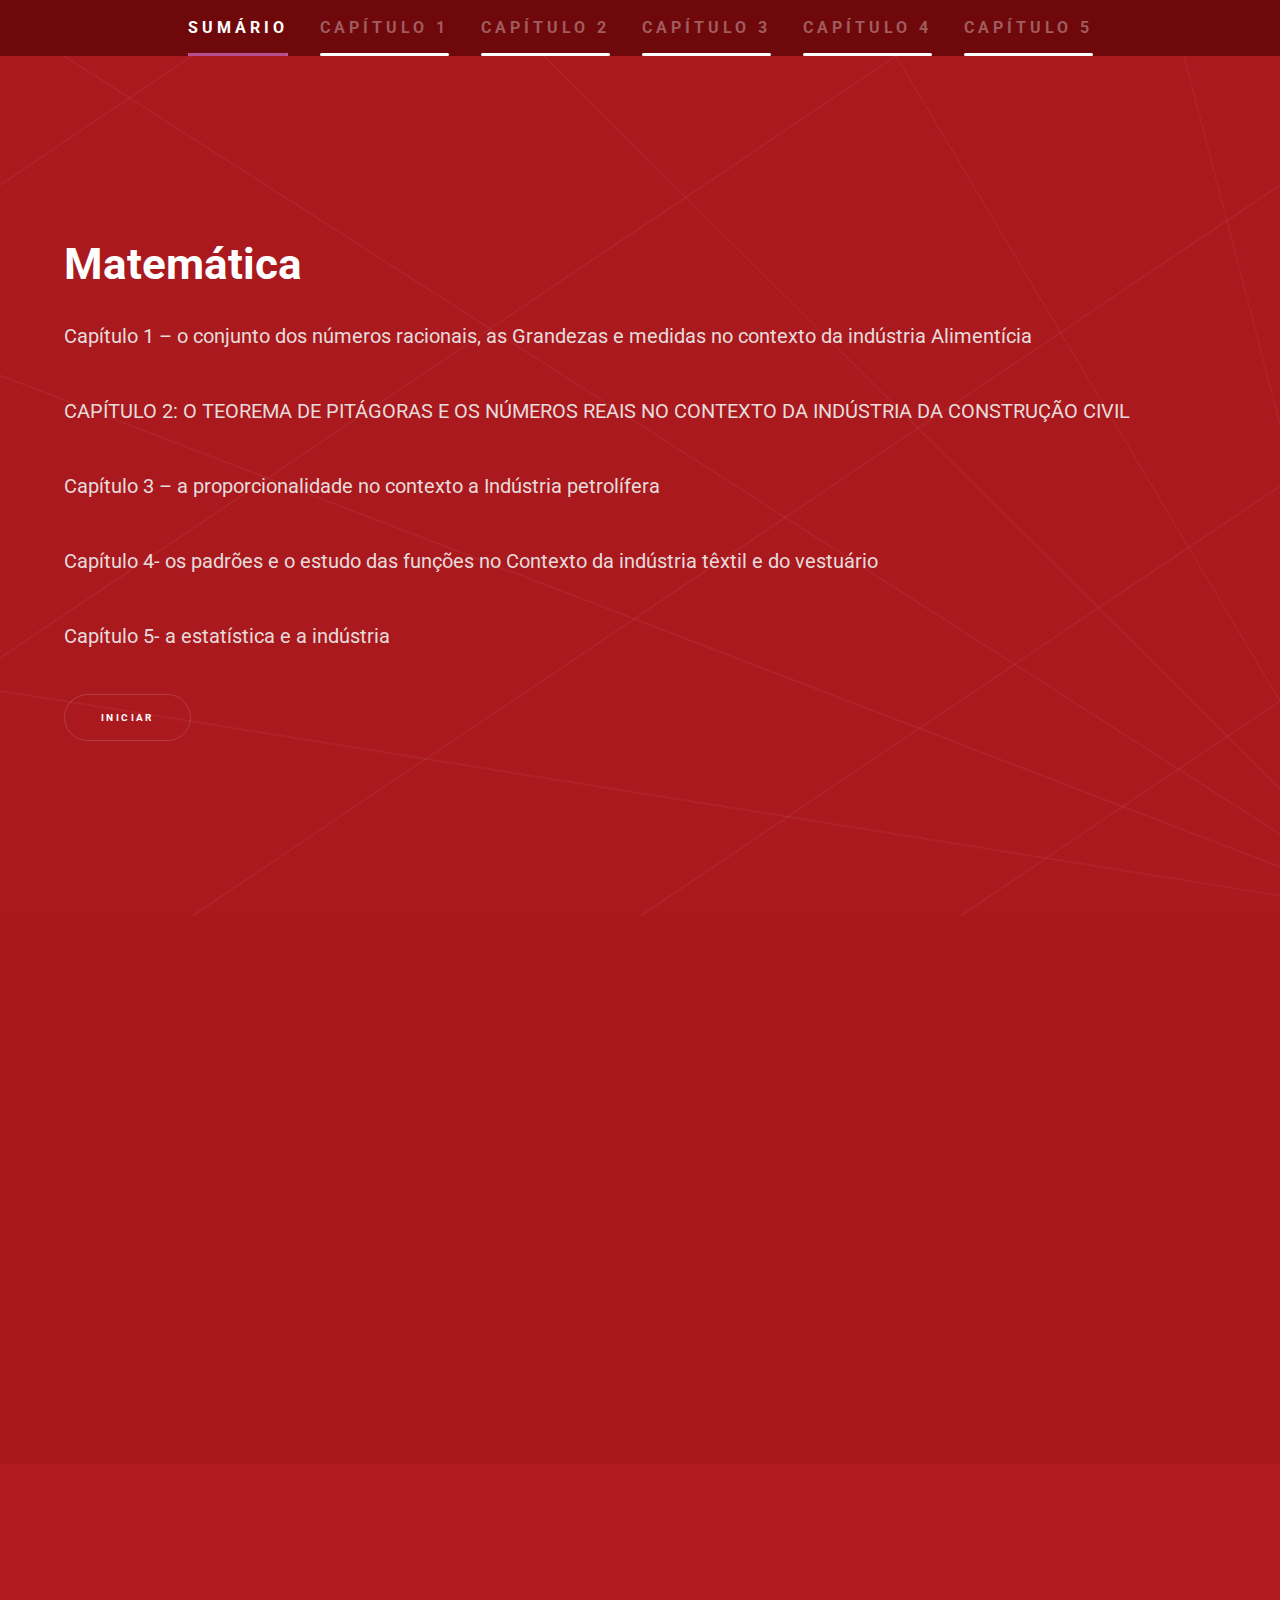
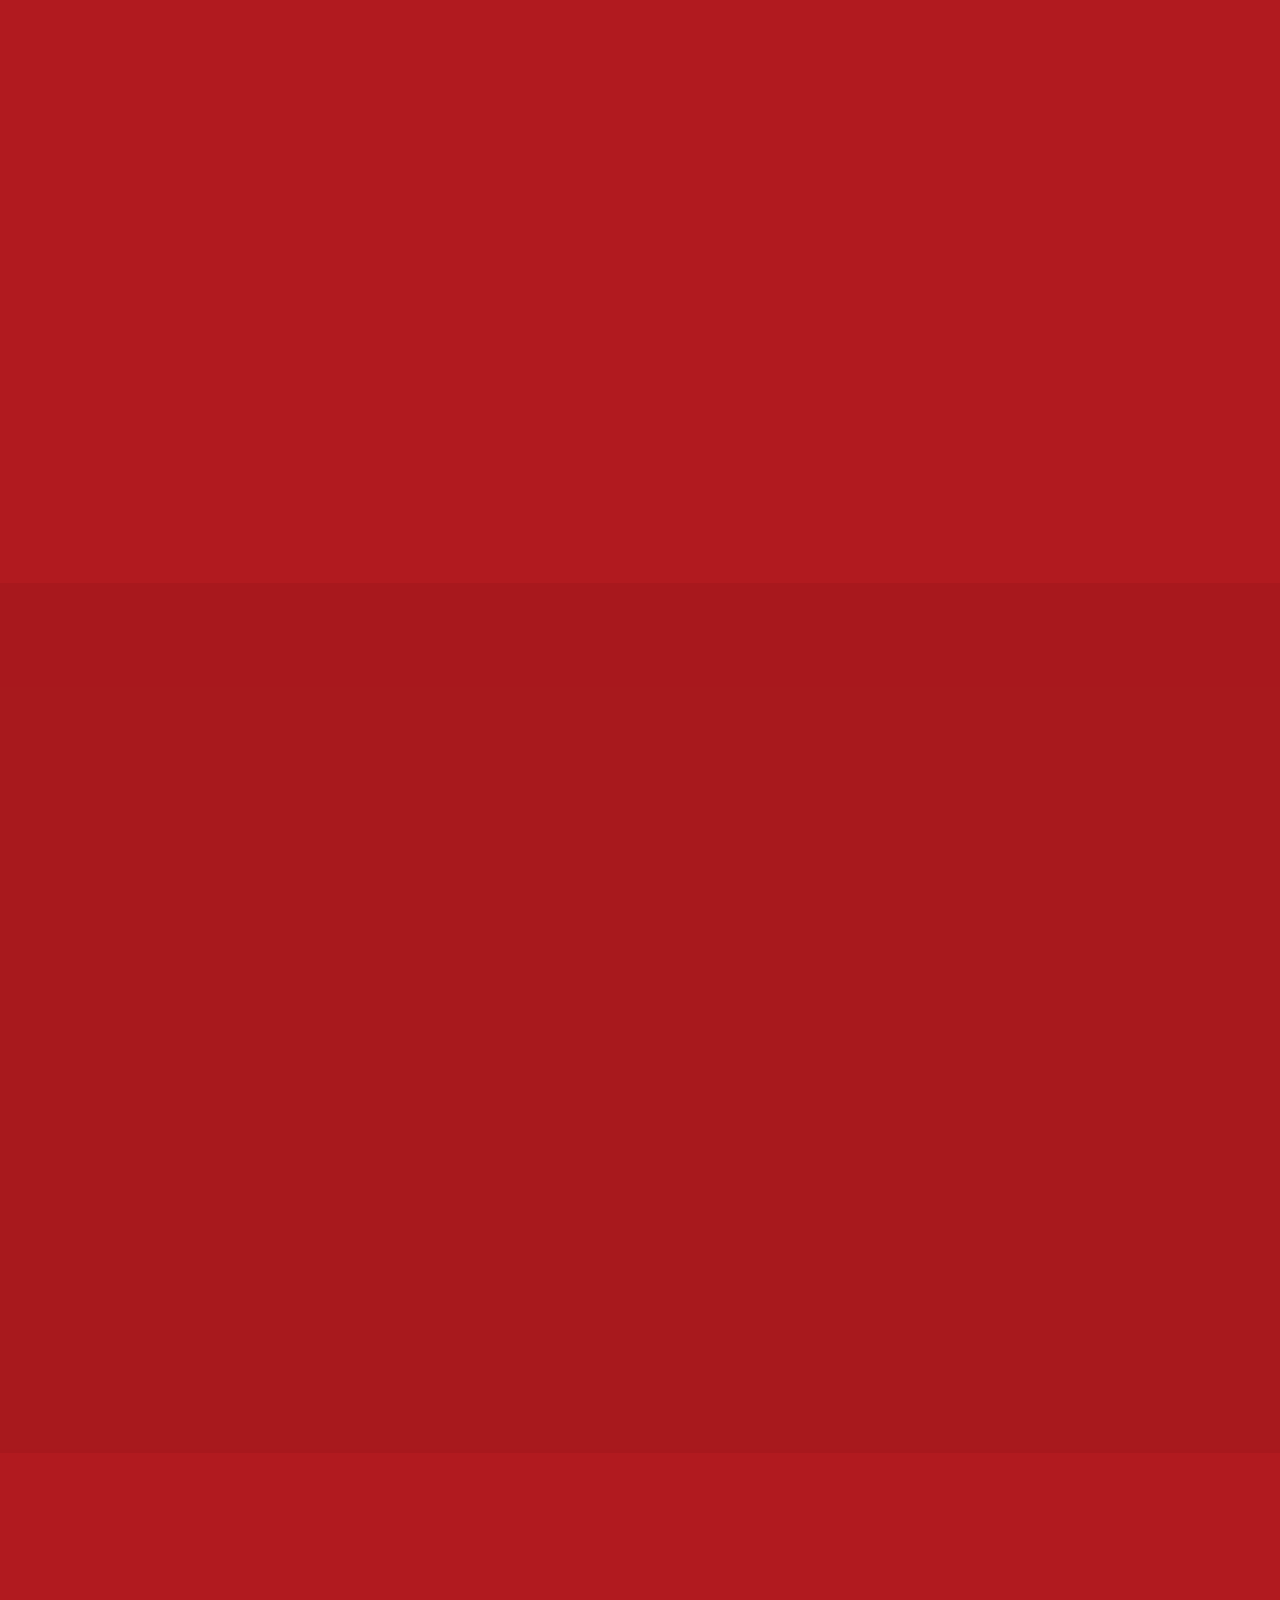
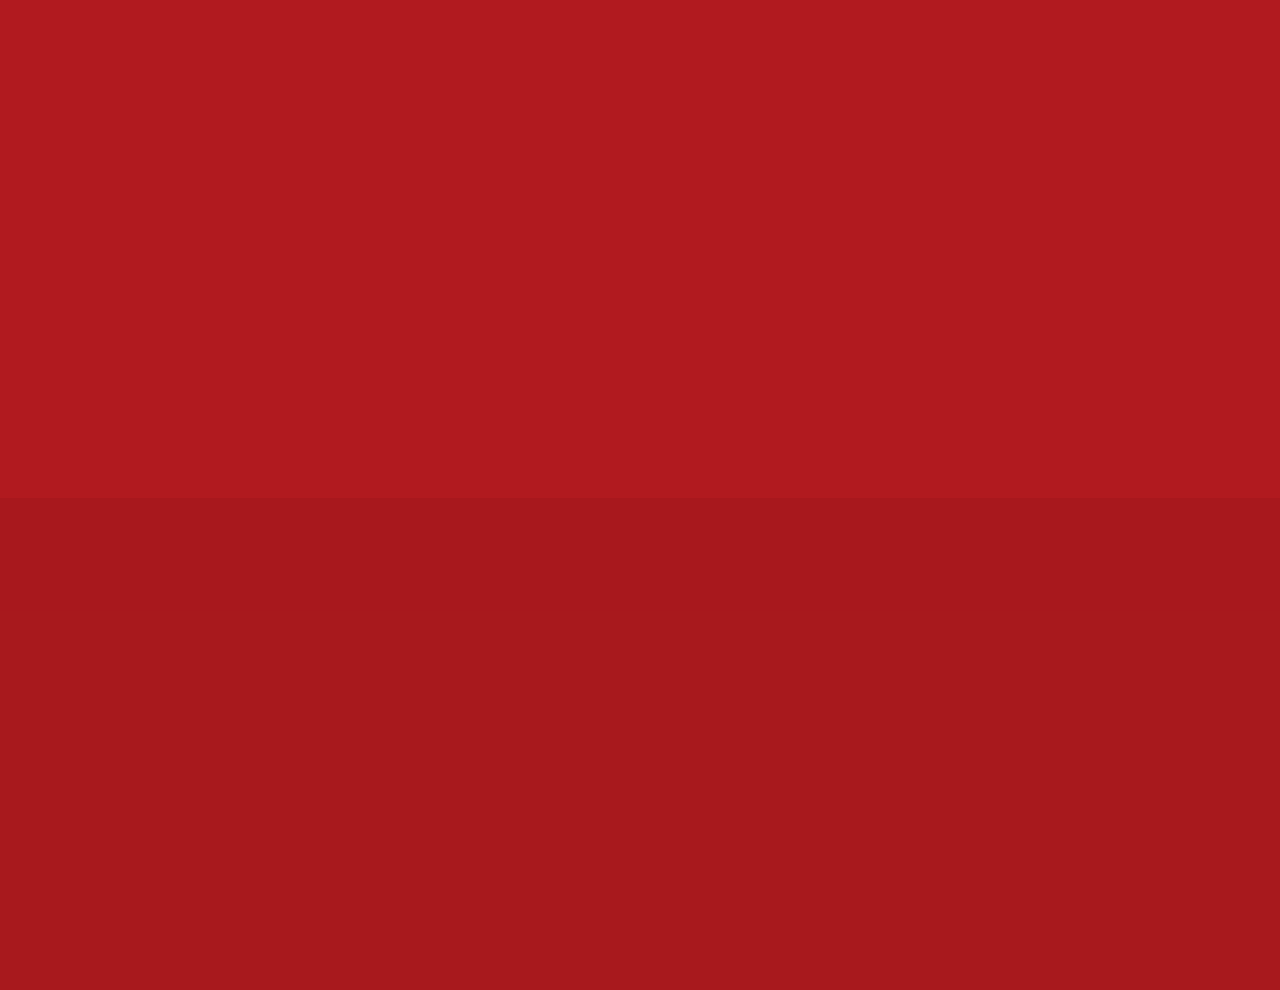
<file: index.html>
<!DOCTYPE html>

<html>

<head>
	<title>Matemática</title>
	<meta charset="utf-8" />
	<meta name="viewport" content="width=device-width, initial-scale=1, user-scalable=no" />
	<link rel="stylesheet" href="assets/css/main.css" />
	<link href="https://fonts.googleapis.com/css2?family=Roboto:wght@500&display=swap" rel="stylesheet">


	<noscript>
		<link rel="stylesheet" href="assets/css/noscript.css" /></noscript>
</head>

<body class="is-preload">
	<!-- Sidebar -->
	<section id="sidebar">
		<div class="inner">
			<nav>
				<ul>
					<li><a href="#intro" style="font-size: medium;">Sumário</a></li>
					<li><a href="#one" style="font-size: medium;">Capítulo 1</a></li>
					<li><a href="#two" style="font-size: medium;">Capítulo 2</a></li>
					<li><a href="#three" style="font-size: medium;">Capítulo 3</a></li>
					<li><a href="#four" style="font-size: medium;">Capítulo 4</a></li>
					<li><a href="#five" style="font-size: medium;">Capítulo 5</a></li>
				</ul>
			</nav>
		</div>
	</section>

	<!-- Wrapper -->
	<div id="wrapper">
		<!-- Intro -->
		<section id="intro" class="wrapper style1 fullscreen fade-up">
			<div class="inner">
				<h1 style="color: #fff;">Matemática</h1>
				<p>Capítulo 1 – o conjunto dos números racionais, as Grandezas e medidas no contexto da indústria Alimentícia </p>
				<p>CAPÍTULO 2: O TEOREMA DE PITÁGORAS E OS NÚMEROS REAIS NO CONTEXTO DA INDÚSTRIA DA CONSTRUÇÃO CIVIL </p>
				<p>Capítulo 3 – a proporcionalidade no contexto a Indústria petrolífera</p>
				<p>Capítulo 4- os padrões e o estudo das funções no Contexto da indústria têxtil e do vestuário </p>
				<p>Capítulo 5- a estatística e a indústria</p>
				<ul class="actions">
					<li><a href="#one" class="button scrolly">Iniciar</a></li>
				</ul>
			</div>
		</section>

		<!-- One -->
		<section  class="wrapper style2 spotlights">
			<section>
				<div class="content">
					<div class="inner">
						<h2 id="one">Capítulo 1 – o conjunto dos números racionais, as Grandezas e medidas no contexto da indústria Alimentícia</h2>
						<p><b>Contextualizando</b></p>
						<p>
							Na indústria alimentícia é muito importante a rotulagem nutricional dos alimentos e, para a
							promoção da alimentação saudável, é destacada em grande parte dos estudos e pesquisas que
							envolvem a área da nutrição e sua relação com estratégias para a redução do risco de doenças
							crônicas. O uso das informações nutricionais obrigatórias nos rótulos dos alimentos e bebidas
							embaladas está regulamentado no Brasil desde 2001. 
						</p>
						<ul class="actions">
							<li><a href="cap1.html" class="button">Ir para</a></li>
						</ul>
					</div>
				</div>
			</section>
			<section>
				<div class="content">
					<div class="inner">
						<h2 id="two">CAPÍTULO 2: O TEOREMA DE PITÁGORAS E OS NÚMEROS REAIS NO CONTEXTO DA INDÚSTRIA DA CONSTRUÇÃO CIVIL </h2>
						<p><b>Contextualizando</b></p>
						<p>
							A indústria da construção civil é uma das atividades econômicas mais antigas da humanidade
							e foi se desenvolvendo ao longo dos tempos em dois ramos específicos e distintos, que se
							classificam em indústria da construção civil leve e indústria da construção civil pesada.
						</p>
						<p>
							A indústria da construção civil leve engloba todos os empreendimentos imobiliários, obras de
							edificações, tais como casas, templos e todos os tipos de edifícios (obras que não são de
							infraestruturas). A construção pesada está voltada para obras de infraestrutura em um amplo
							espectro de segmentos (infraestrutura de transportes, saneamento, energia elétrica, redes de
							transporte por dutos – oleodutos, gasodutos; minerodutos; obras de concretagem de
							estruturas; indústria de mármores e granitos, instalações industriais de grande porte,
							instalações desportivas, infraestrutura de obras públicas; obras marítimas e fluviais, etc.).
						</p>
												
						<ul class="actions">
							<li><a href="cap2.html" class="button">Ir para</a></li>
						</ul>
					</div>
				</div>
			</section>
			<section>
				<div class="content">
					<div class="inner">
						<h2 id="three">Capítulo 3 – a proporcionalidade no contexto a Indústria petrolífera</h2>
						<p><b>Contextualizando</b></p>
						<p>
							A indústria do petróleo inclui os processos globais de exploração, extração, refino, transporte
							e comercialização de produtos derivados do petróleo. Os produtos de maior volume desta
							indústria são o óleo combustível e a gasolina. A Indústria do Petróleo ou petrolífera é uma
							indústria integrada do poço ao posto, ou seja, ela abrange desde a prospecção do petróleo até
							a distribuição de seus derivados para os consumidores. A parte mais preliminar da Indústria
							petrolífera é a prospecção de petróleo, durante a qual novas jazidas desse bem mineral são
							descobertas (como foi o caso do nosso pré-sal). Uma vez descobertas, as jazidas de petróleo
							devem ser delimitadas e dimensionadas. Essas duas fases compõem o que se chama de FASE
							DE EXPLORAÇÃO do petróleo. Uma vez descoberta e dimensionada, uma jazida ou campo
							de petróleo é colocado em produção através da perfuração de uma malha de poços feita com
							esse propósito (FASE DE PRODUÇÃO). O petróleo assim extraído é transportado por
							oleodutos até as refinarias (FASE DE TRANSPORTE). O petróleo é então refinado e dá
							origem a centenas de milhares de produtos que usamos no nosso dia a dia, através da
							Indústria petroquímica (FASE DE REFINO). Saindo das refinarias, compostos como a
							gasolina e o óleo diesel são transportados até os postos distribuidores (FASE DE
							DISTRIBUIÇÃO), onde abastecem os diferentes veículos. Na Indústria Petroquímica, são
							produzidos os plásticos, a borracha sintética e outros milhares de produtos presentes em uma
							infinidade de materiais que nos cercam.
						</p>
									
						<ul class="actions">
							<li><a href="cap3.html" class="button">Ir para</a></li>
						</ul>
					</div>
				</div>
			</section>
			<section>
				<div class="content">
					<div class="inner">
						<h2 id="four">Capítulo 4- os padrões e o estudo das funções no Contexto da indústria têxtil e do vestuário </h2>
						<p><b>Contextualizando</b></p>
						<p>
							A grande parte das inovações na área têxtil está no desenvolvimento de novos fios e produção
							de malhas, com foco nas áreas de moda, esportiva e militar. Cada ordem gera um tipo de
							propriedade, como brilho, resistência, elasticidade, etc. A tecnologia propõe novos tipos de
							padronagem de tecelagem plana, permitindo
							inovações de design, inovações estéticas e
							propriedades diferenciadas para tecidos. O
							desenvolvimento desses padrões para
							fabricação de tecidos é feito através do
							entrelaçamento das diferentes fibras. Os pontos
							tomados e os pontos deixados são dispostos
							conforme a sequência de Fibonacci. As
							padronagens propostas pela tecnologia
							(FIBOPASCAL, PASCALRHOMB,
							FIBOSEQUENCE, PASCALTRIANGLE,
							DOUBLEFIBONACCI, FIBOSNAKE E
							FIBOULTRASNAKE) são novas ordens de
							cruzamento dos fios na tecelagem plana.	
						</p>								
						<ul class="actions">
							<li><a href="cap4.html" class="button">Ir para</a></li>
						</ul>
					</div>
				</div>
			</section>
			<section>
				<div class="content">
					<div class="inner">
						<h2 id="five">Capítulo 5- a estatística e a indústria</h2>
						<p><b>Contextualizando</b></p>
						<p>
							A Estatística é um ramo da matemática voltado para a coleta, a análise e a interpretação de
							dados numéricos no estudo de fenômenos naturais, econômicos e sociais.
							O estatístico planeja e coordena o levantamento de informações por meio de questionários,
							entrevistas, medições e faz o tratamento e análise dos dados coletados. Organiza, analisa e
							interpreta os resultados para explicar fenômenos sociais, econômicos ou naturais, e ajudar na
							tomada de decisões em empresas. Monta bancos de dados para os mais diversos usos.
						</p>
											
						<ul class="actions">
							<li><a href="cap5.html" class="button">Ir para</a></li>
						</ul>
					</div>
				</div>
			</section>
		</section>
	</div>

	<!-- Scripts -->
	<script src="assets/js/jquery.min.js"></script>
	<script src="assets/js/jquery.scrollex.min.js"></script>
	<script src="assets/js/jquery.scrolly.min.js"></script>
	<script src="assets/js/browser.min.js"></script>
	<script src="assets/js/breakpoints.min.js"></script>
	<script src="assets/js/util.js"></script>
	<script src="assets/js/main.js"></script>
</body>

</html>
</file>
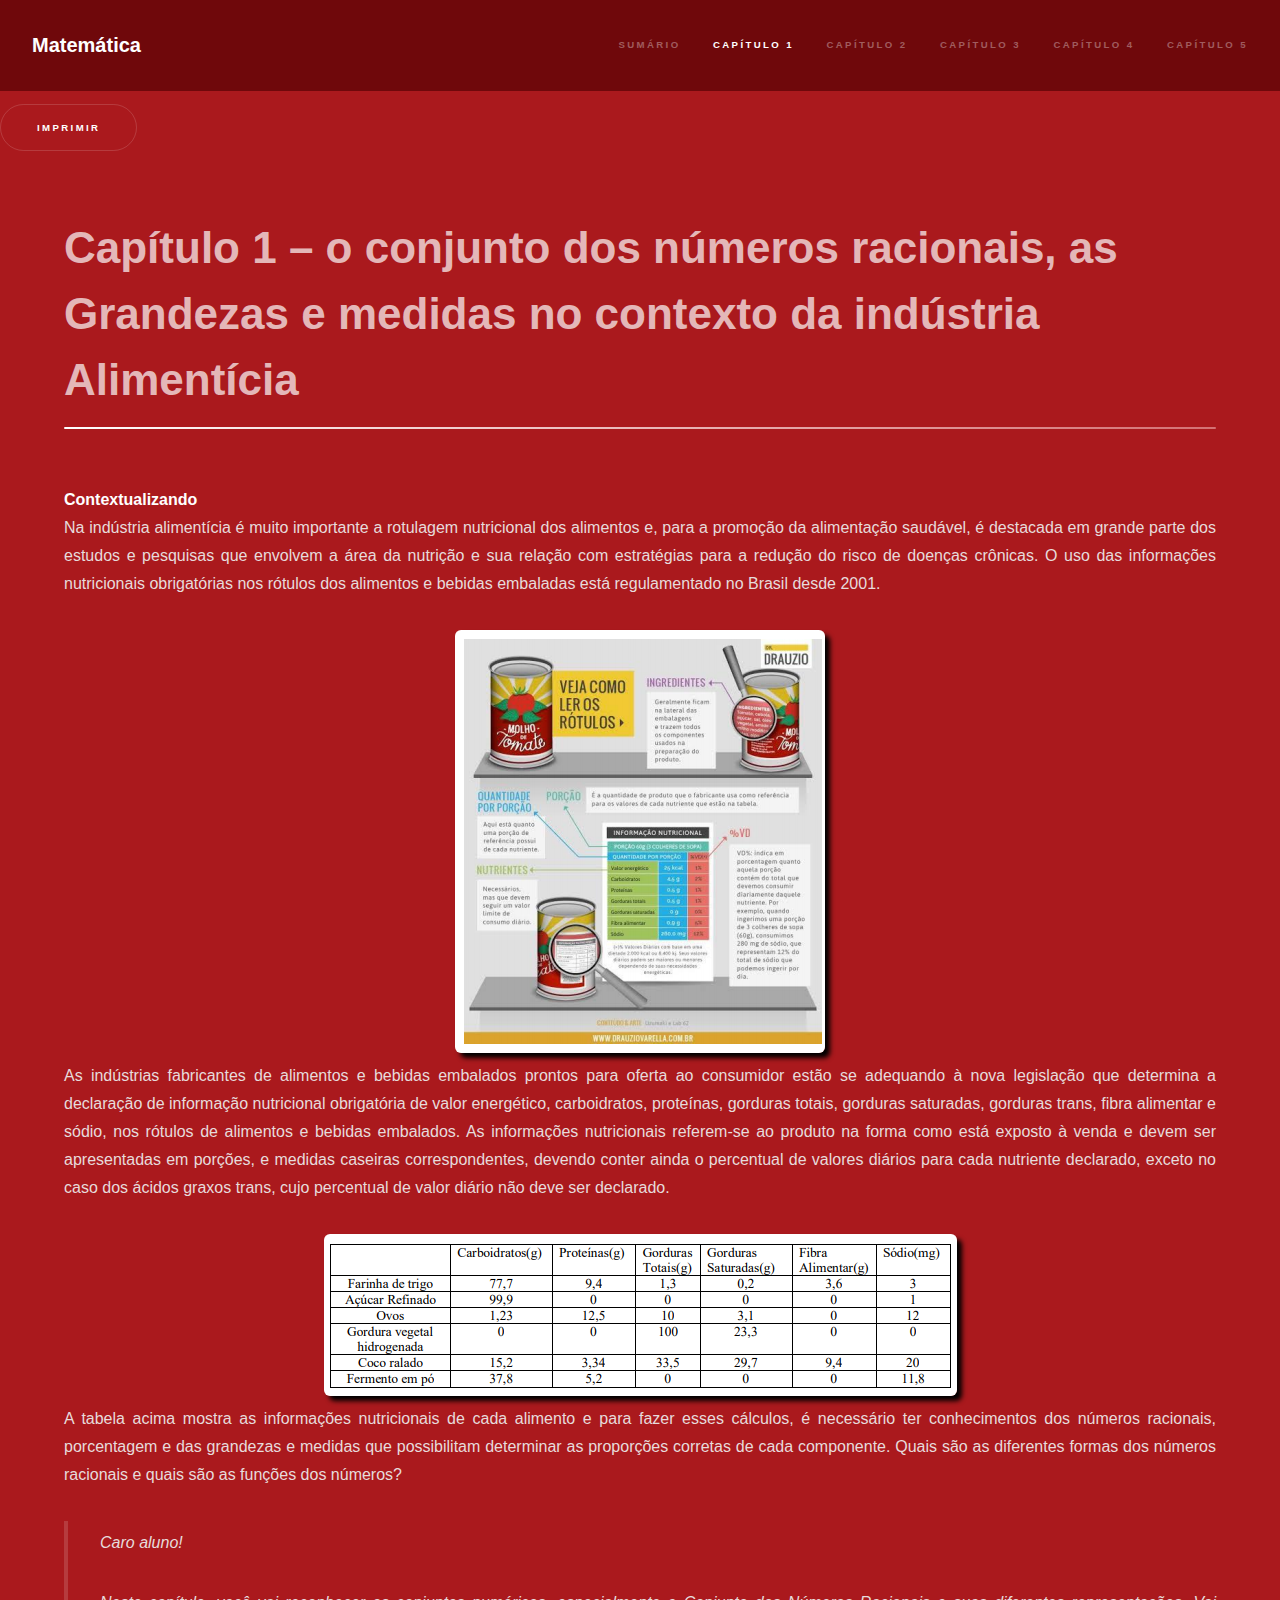
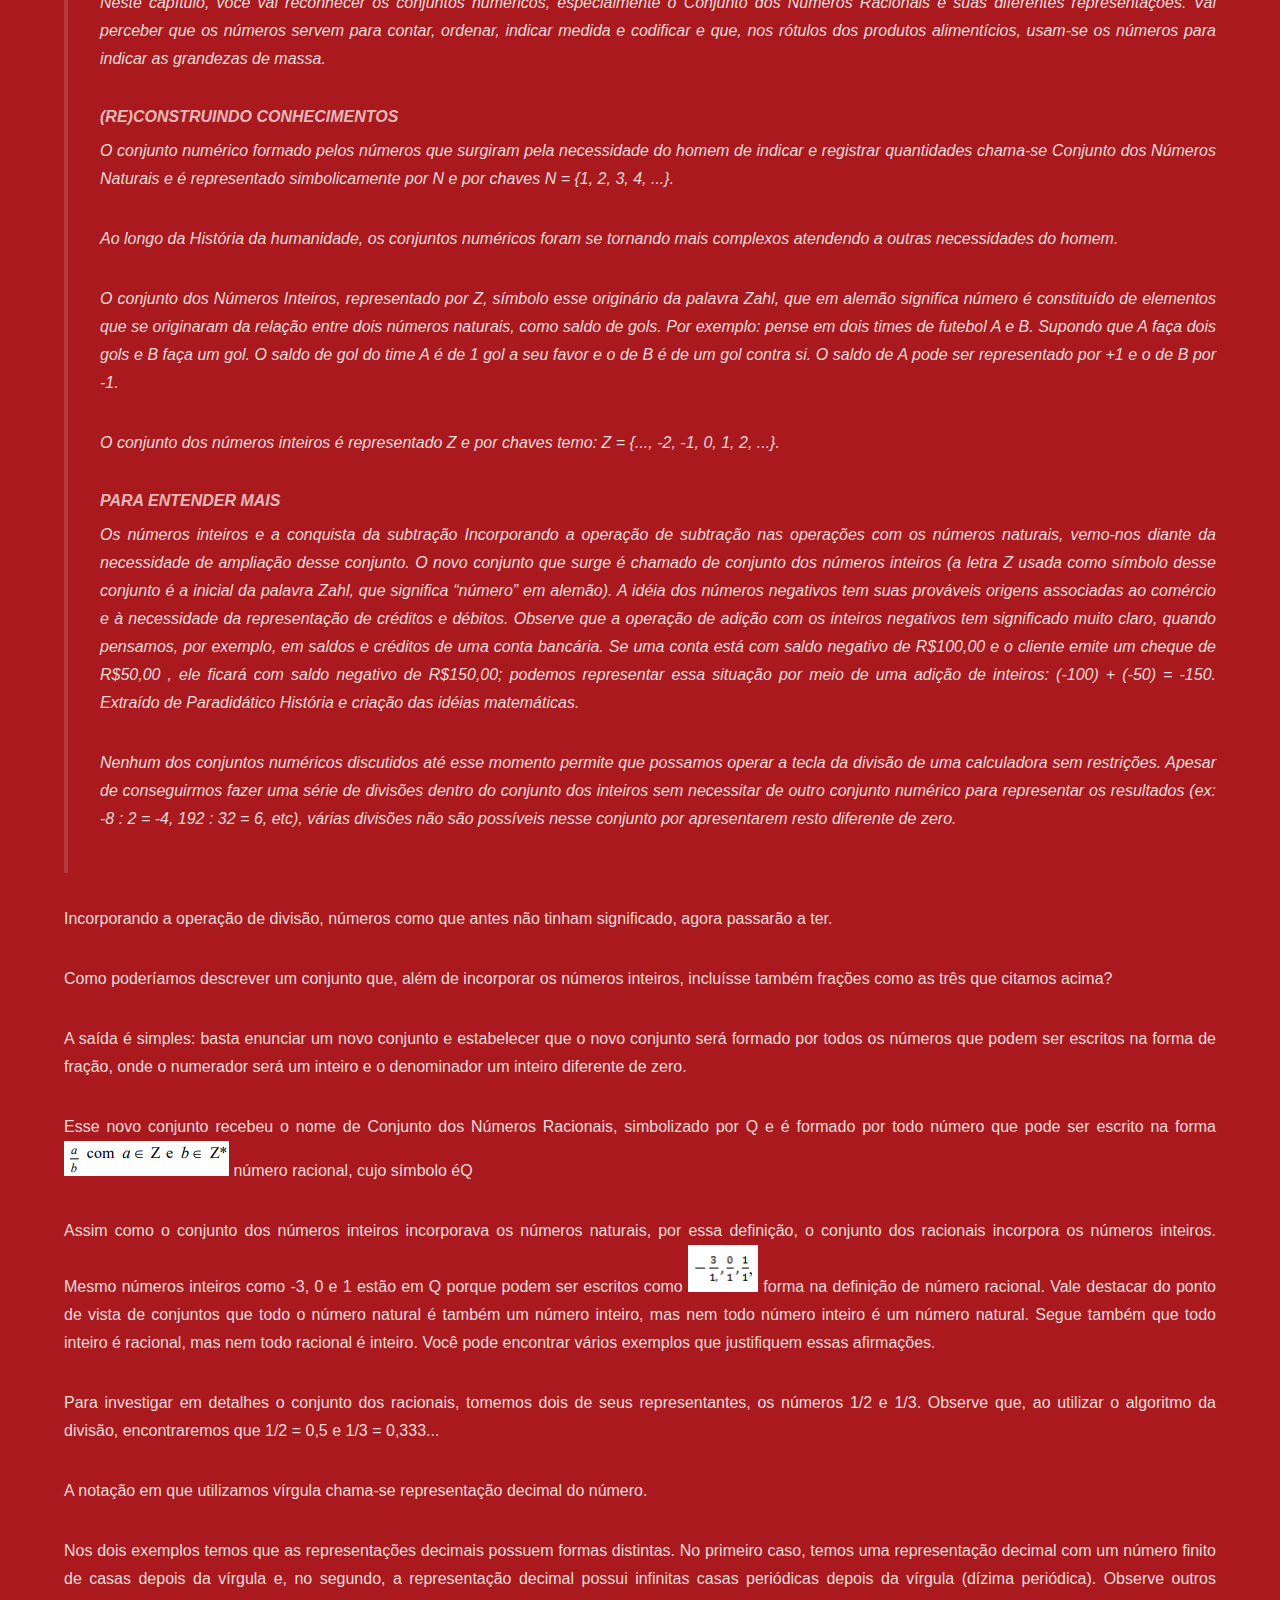
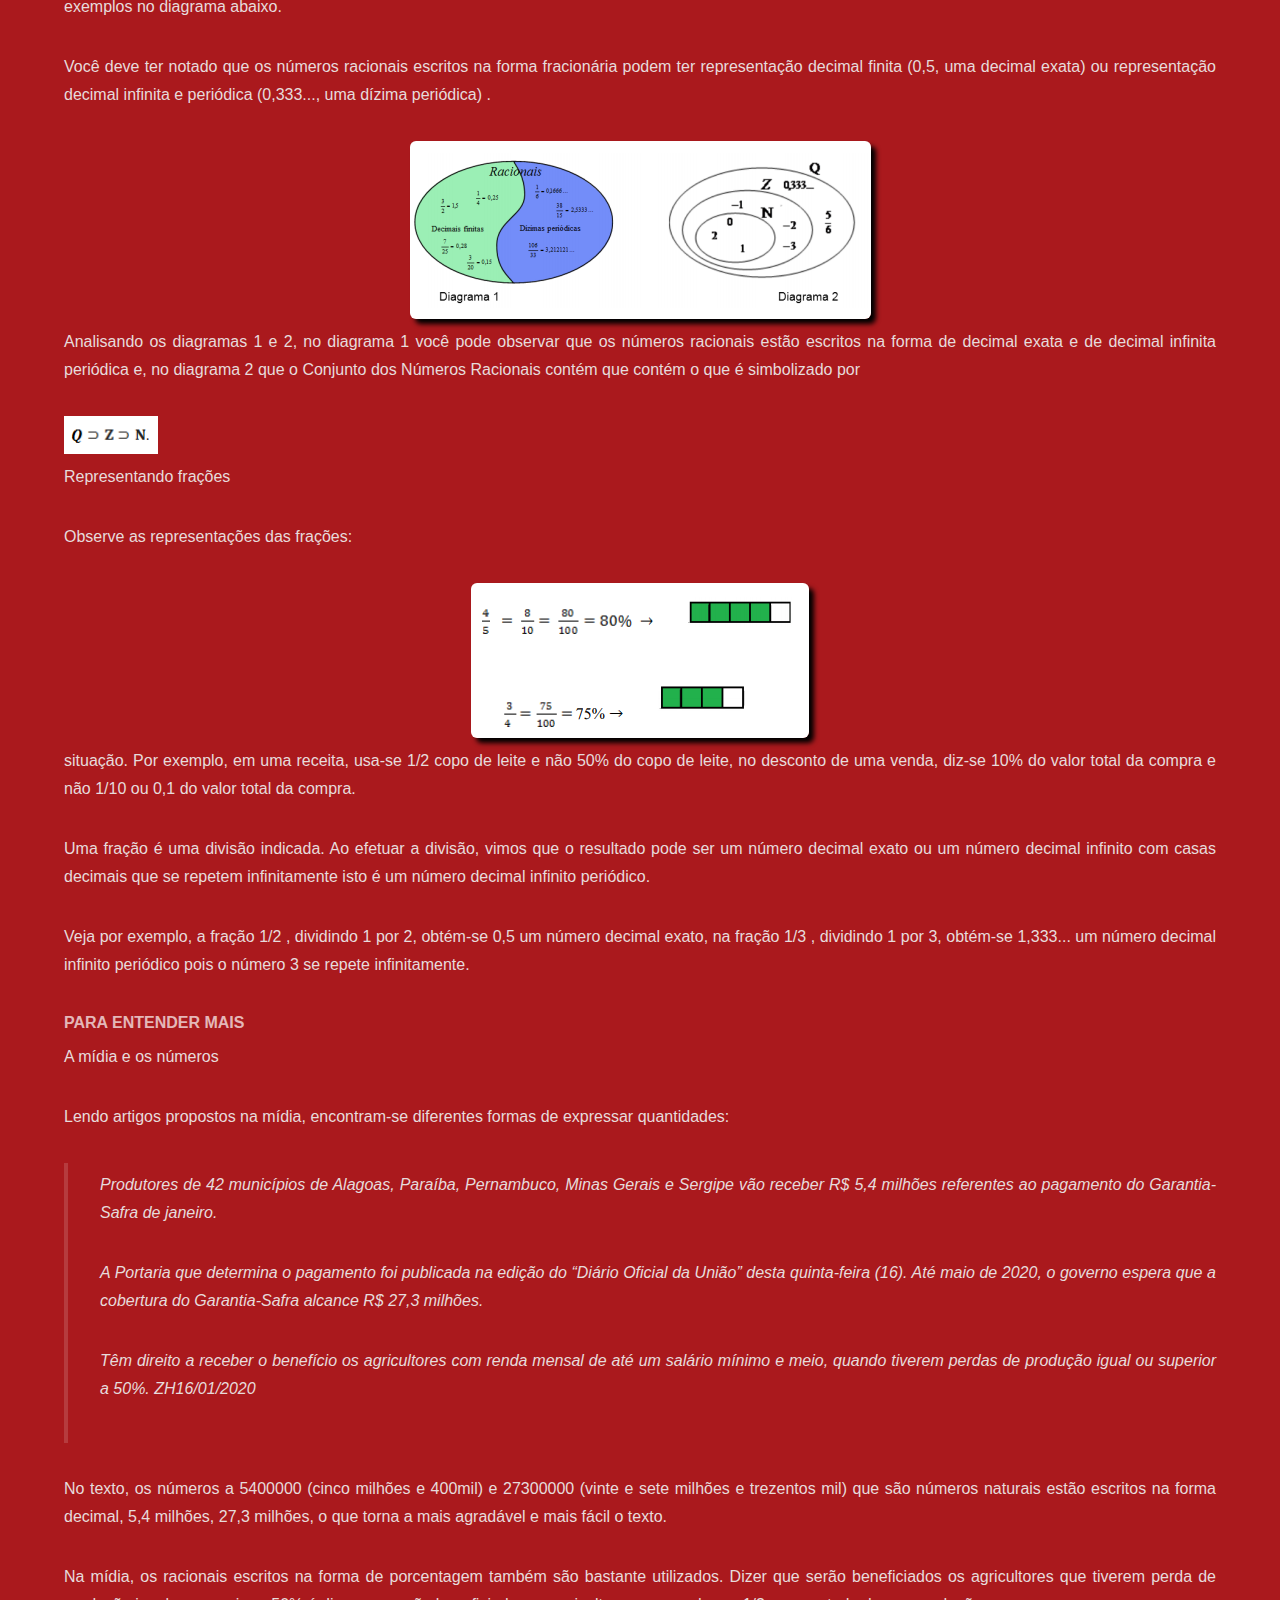
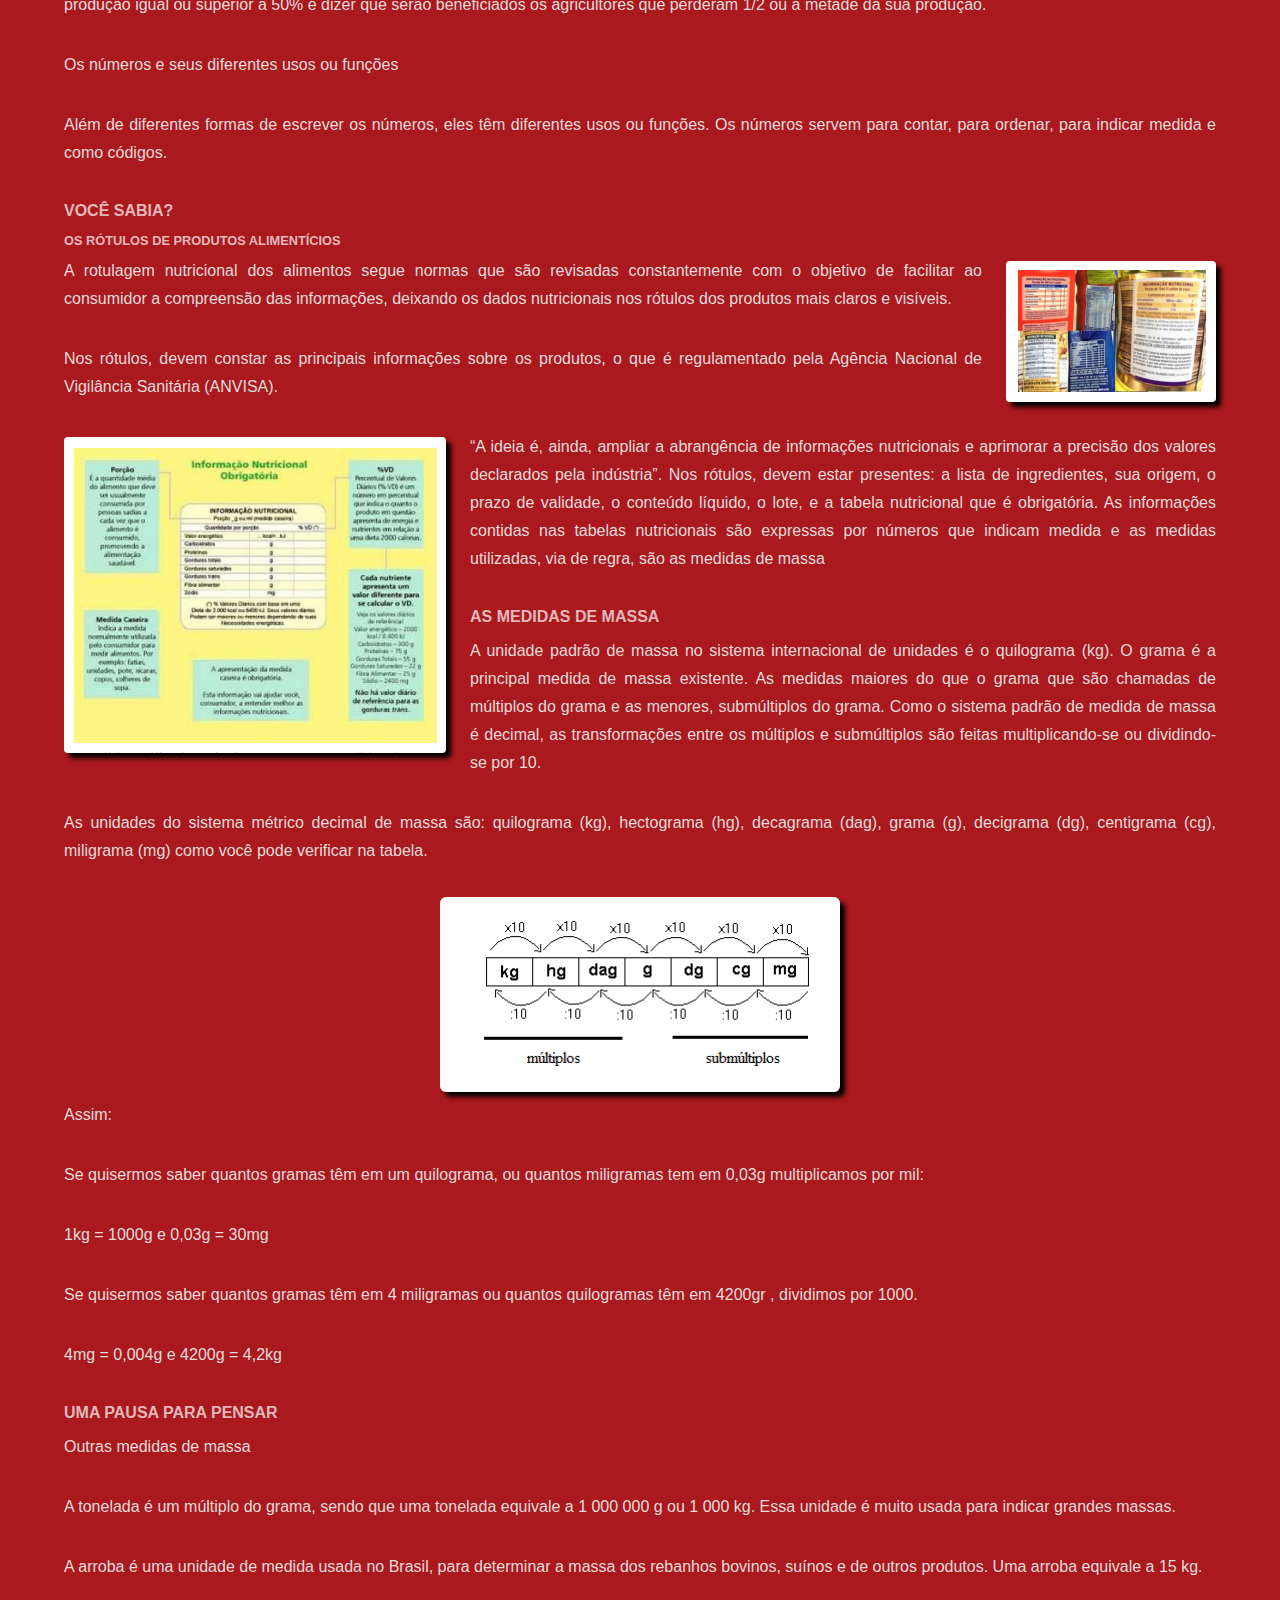
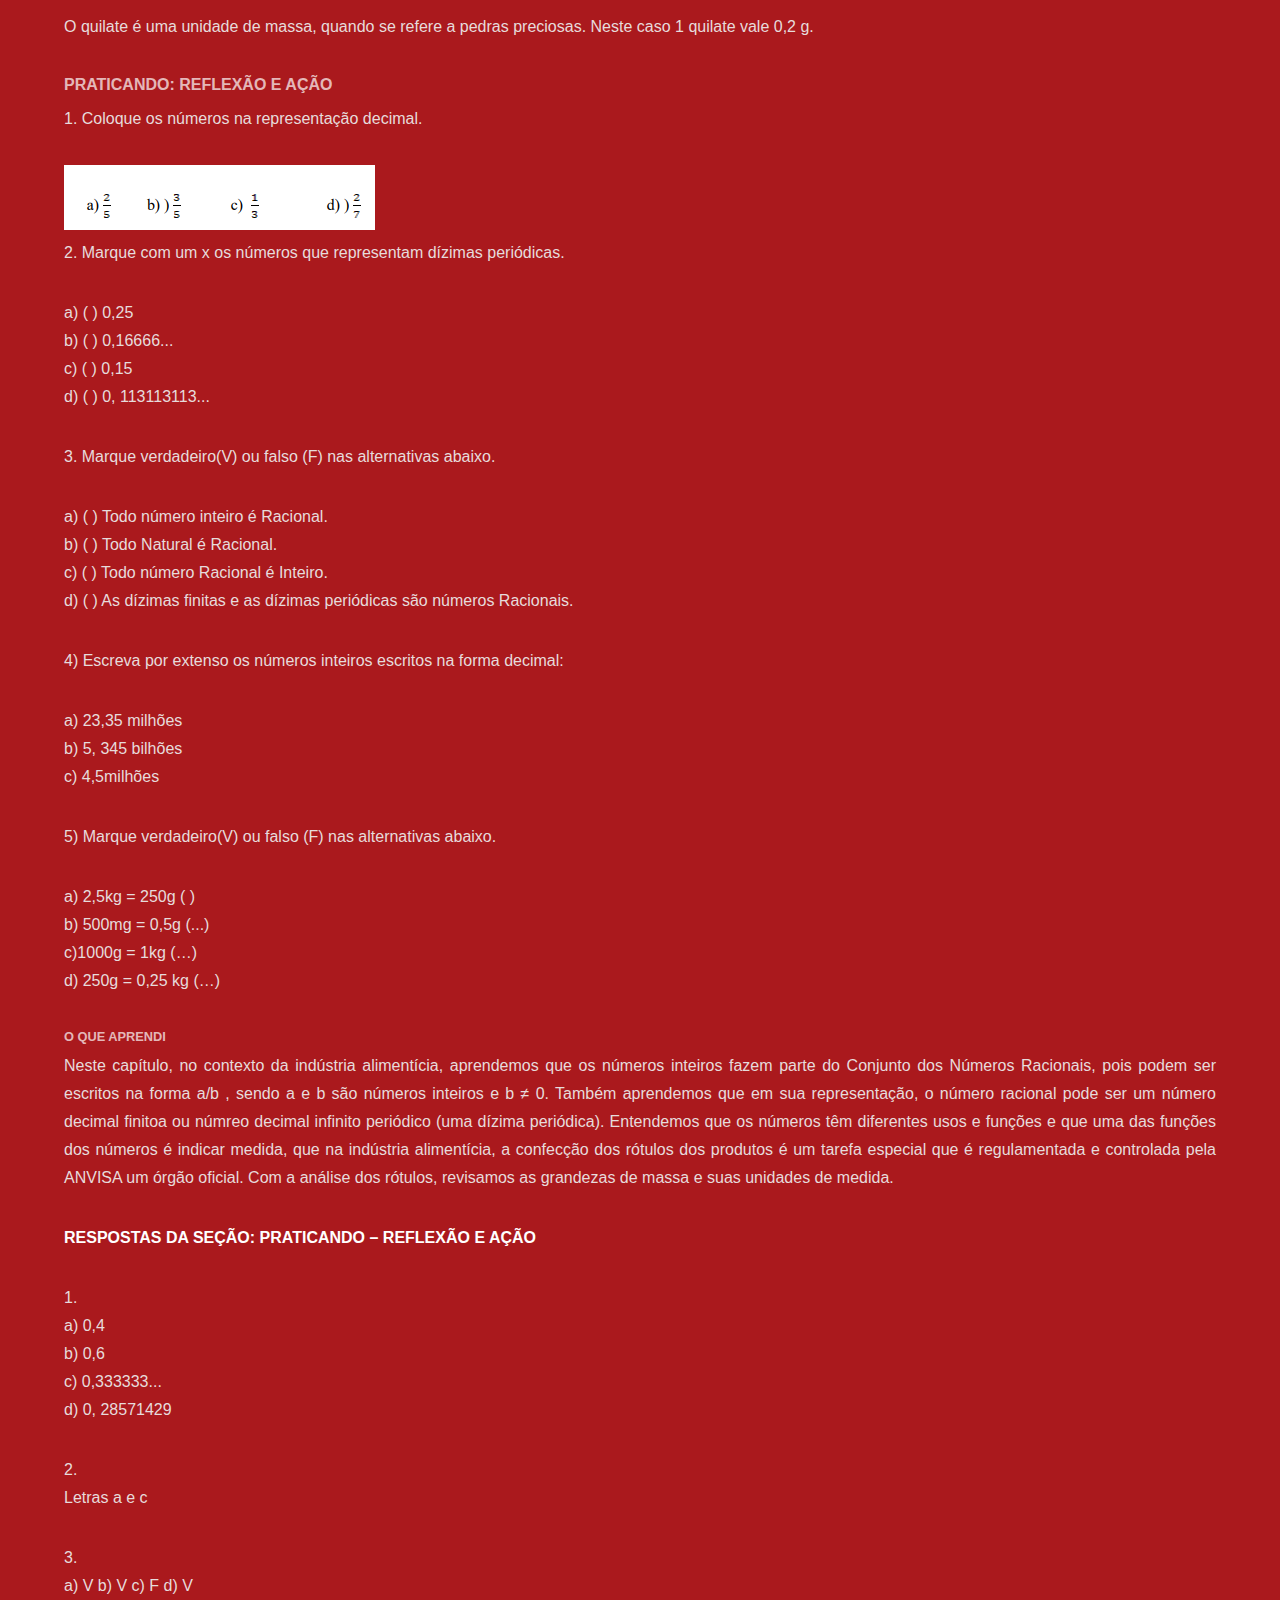
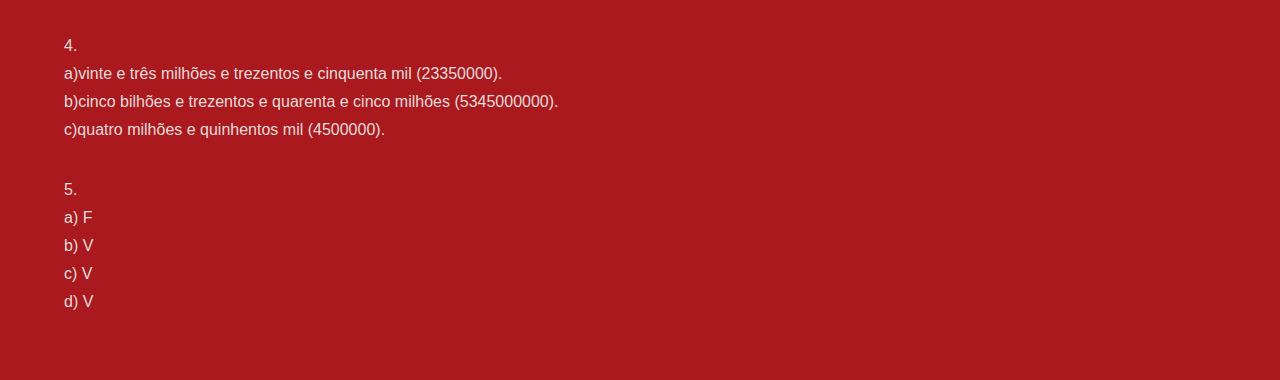
<file: cap1.html>
<!DOCTYPE HTML>

<html>

<head>
	<title> Capítulo 1: A indústria metalúrgica</title>
	<meta charset="utf-8" />
	<meta name="viewport" content="width=device-width, initial-scale=1, user-scalable=no" />
	<link rel="stylesheet" href="assets/css/main.css" />

	<noscript>
		<link rel="stylesheet" href="assets/css/noscript.css" /></noscript>
</head>

<body class="is-preload">

	<!-- Header -->
	<header id="header">
		<a href="index.html" class="title">Matemática</a>
		<nav>
			<ul>
				<li><a href="index.html">Sumário</a></li>
				<li><a href="cap1.html" class="active">Capítulo 1</a></li>
				<li><a href="cap2.html">Capítulo 2</a></li>
				<li><a href="cap3.html">Capítulo 3</a></li>
				<li><a href="cap4.html">Capítulo 4</a></li>
				<li><a href="cap5.html">Capítulo 5</a></li>
			</ul>
		</nav>
	</header>

	<!-- Wrapper -->
	<div id="wrapper">
		<input type="button" style="margin-top: 1vw;" value="Imprimir" onClick="window.print()" />
		<!-- Main -->
		<section id="main" class="wrapper">
			<div class="inner">
				<h1 class="major">Capítulo 1 – o conjunto dos números racionais, as Grandezas e medidas no contexto da indústria Alimentícia </h1>
				<b>Contextualizando</b>
				<p>
					Na indústria alimentícia é muito importante a rotulagem nutricional dos alimentos e, para a
					promoção da alimentação saudável, é destacada em grande parte dos estudos e pesquisas que
					envolvem a área da nutrição e sua relação com estratégias para a redução do risco de doenças
					crônicas. O uso das informações nutricionais obrigatórias nos rótulos dos alimentos e bebidas
					embaladas está regulamentado no Brasil desde 2001. 
				</p>
				<div class="img">
					<img src="./images/image01.png" alt="">
				</div>
				<p>
					As indústrias fabricantes de alimentos e bebidas embalados prontos para oferta ao
					consumidor estão se adequando à nova legislação que determina a declaração de informação
					nutricional obrigatória de valor energético, carboidratos, proteínas, gorduras totais, gorduras
					saturadas, gorduras trans, fibra alimentar e sódio, nos rótulos de alimentos e bebidas
					embalados. As informações nutricionais referem-se ao produto na forma como está exposto à
					venda e devem ser apresentadas em porções, e medidas caseiras correspondentes, devendo
					conter ainda o percentual de valores diários para cada nutriente declarado, exceto no caso dos
					ácidos graxos trans, cujo percentual de valor diário não deve ser declarado.
				</p>
				<div class="img">
					<img src="./images/image02.png" alt="">
				</div>
				<p>
					A tabela acima mostra as informações nutricionais de cada alimento e para fazer esses
					cálculos, é necessário ter conhecimentos dos números racionais, porcentagem e das grandezas
					e medidas que possibilitam determinar as proporções corretas de cada componente.
					Quais são as diferentes formas dos números racionais e quais são as funções dos números?
				</p>
				<blockquote>
					<p>Caro aluno!</p>
					<p>
						Neste capítulo, você vai reconhecer os conjuntos numéricos,
						especialmente o Conjunto dos Números Racionais e suas diferentes
						representações. Vai perceber que os números servem para contar,
						ordenar, indicar medida e codificar e que, nos rótulos dos produtos
						alimentícios, usam-se os números para indicar as grandezas de
						massa. 
					</p>
					<h4>(RE)CONSTRUINDO CONHECIMENTOS</h4>
					<p>
						O conjunto numérico formado pelos números que surgiram pela necessidade do homem de
						indicar e registrar quantidades chama-se Conjunto dos Números Naturais e é representado
						simbolicamente por N e por chaves N = {1, 2, 3, 4, ...}.
					</p>
					<p>
						Ao longo da História da humanidade, os conjuntos numéricos foram se tornando mais
						complexos atendendo a outras necessidades do homem.
					</p>
					<p>
						O conjunto dos Números Inteiros, representado por Z, símbolo esse originário da palavra
						Zahl, que em alemão significa número é constituído de elementos que se originaram da
						relação entre dois números naturais, como saldo de gols. Por exemplo: pense em dois times
						de futebol A e B. Supondo que A faça dois gols e B faça um gol. O saldo de gol do time A é
						de 1 gol a seu favor e o de B é de um gol contra si. O saldo de A pode ser representado por +1
						e o de B por -1.
					</p>
					<p>
						O conjunto dos números inteiros é representado Z e por chaves temo: Z = {..., -2, -1, 0, 1, 2,
						...}.
					</p>
					<h4>PARA ENTENDER MAIS</h4>					
					<p>
						Os números inteiros e a conquista da subtração
						Incorporando a operação de subtração nas operações com os números naturais, vemo-nos
						diante da necessidade de ampliação desse conjunto. O novo conjunto que surge é chamado de
						conjunto dos números inteiros (a letra Z usada como símbolo desse conjunto é a inicial da
						palavra <i>Zahl</i>, que significa “número” em alemão). A idéia dos números negativos tem suas
						prováveis origens associadas ao comércio e à necessidade da representação de créditos e
						débitos. Observe que a operação de adição com os inteiros negativos tem significado muito
						claro, quando pensamos, por exemplo, em saldos e créditos de uma conta bancária. Se uma
						conta está com saldo negativo de R$100,00 e o cliente emite um cheque de R$50,00 , ele
						ficará com saldo negativo de R$150,00; podemos representar essa situação por meio de uma
						adição de inteiros: (-100) + (-50) = -150. Extraído de Paradidático História e criação das
						idéias matemáticas.
					</p>
					<p>
						Nenhum dos conjuntos numéricos discutidos até esse momento permite que possamos operar
						a tecla da divisão de uma calculadora sem restrições. Apesar de conseguirmos fazer uma série
						de divisões dentro do conjunto dos inteiros sem necessitar de outro conjunto numérico para
						representar os resultados (ex: -8 : 2 = -4, 192 : 32 = 6, etc), várias divisões não são possíveis
						nesse conjunto por apresentarem resto diferente de zero.
					</p>			
				</blockquote>
				<p>Incorporando a operação de divisão, números como que antes não tinham significado, agora passarão a ter.</p>
				<p>
					Como poderíamos descrever um conjunto que, além de incorporar os números inteiros,
					incluísse também frações como as três que citamos acima?
				</p>
				<p>
					A saída é simples: basta enunciar um novo conjunto e estabelecer que o novo conjunto será
					formado por todos os números que podem ser escritos na forma de fração, onde o numerador
					será um inteiro e o denominador um inteiro diferente de zero.
				</p>
				<p>
					Esse novo conjunto recebeu o nome de Conjunto dos Números Racionais, simbolizado por Q
					e é formado por todo número que pode ser escrito na forma  <img class="unformat" src="./images/image04.png" alt="">
					número racional, cujo símbolo éQ 
				</p>
				<p>
					Assim como o conjunto dos números inteiros incorporava os números naturais, por essa
					definição, o conjunto dos racionais incorpora os números inteiros. Mesmo números inteiros
					como -3, 0 e 1 estão em Q porque podem ser escritos como  <img class="unformat" src="./images/image05.png" alt="">
					forma na definição de número racional. Vale destacar do ponto de vista de conjuntos que todo
					o número natural é também um número inteiro, mas nem todo número inteiro é um número
					natural. Segue também que todo inteiro é racional, mas nem todo racional é inteiro. Você
					pode encontrar vários exemplos que justifiquem essas afirmações.
				</p>	
				<p>
					Para investigar em detalhes o conjunto dos racionais, tomemos dois de seus representantes, os
					números 1/2 e 1/3. Observe que, ao utilizar o algoritmo da divisão, encontraremos que 1/2 = 0,5
					e 1/3 = 0,333...
					
				</p>
				<p>A notação em que utilizamos vírgula chama-se representação decimal do número.</p>
				<p>
					Nos dois exemplos temos que as representações decimais possuem formas distintas. No
					primeiro caso, temos uma representação decimal com um número finito de casas depois da
					vírgula e, no segundo, a representação decimal possui infinitas casas periódicas depois da
					vírgula (dízima periódica). Observe outros exemplos no diagrama abaixo.
				</p>
				<p>
					Você deve ter notado que os números racionais escritos na forma fracionária podem ter
					representação decimal finita (0,5, uma decimal exata) ou representação decimal infinita e
					periódica (0,333..., uma dízima periódica) .
				</p>
				<div class="img">
					<img src="./images/image06.png" alt="">
				</div>
				<p>
					Analisando os diagramas 1 e 2, no diagrama 1 você pode observar que os números racionais
					estão escritos na forma de decimal exata e de decimal infinita periódica e, no diagrama 2 que
					o Conjunto dos Números Racionais contém que contém o que é simbolizado por	
				</p>
				<div>
					<img src="./images/image07.png" alt="" class="unformat">
				</div>
				<p>Representando frações</p>
				<p>	Observe as representações das frações:</p>	
				<div class="img">
					<img src="./images/image08.png" alt="">
				</div>	
				<p>
					situação. Por exemplo, em uma receita, usa-se 1/2 copo de leite e não 50% do copo de leite, no
					desconto de uma venda, diz-se 10% do valor total da compra e não 1/10 ou 0,1 do valor total da
					compra.
				</p>
				<p>
					Uma fração é uma divisão indicada. Ao efetuar a divisão, vimos que o resultado pode ser um
					número decimal exato ou um número decimal infinito com casas decimais que se repetem
					infinitamente isto é um número decimal infinito periódico.
				</p> 
				<p>
					Veja por exemplo, a fração 1/2 , dividindo 1 por 2, obtém-se 0,5 um número decimal exato, na
					fração 1/3 , dividindo 1 por 3, obtém-se 1,333... um número decimal infinito periódico pois o
					número 3 se repete infinitamente.
				</p>
				<h4>PARA ENTENDER MAIS</h4>
				<p>A mídia e os números</p>
				<p>Lendo artigos propostos na mídia, encontram-se diferentes formas de expressar quantidades:</p>
				<blockquote>
					<p>
						Produtores de 42 municípios de Alagoas, Paraíba, Pernambuco, Minas Gerais e
						Sergipe vão receber R$ 5,4 milhões referentes ao pagamento do Garantia-Safra de
						janeiro.
					</p>
					<p>
						A Portaria que determina o pagamento foi publicada na edição do “Diário Oficial da
						União” desta quinta-feira (16). Até maio de 2020, o governo espera que a cobertura do
						Garantia-Safra alcance R$ 27,3 milhões.
					</p>
					<p>
						Têm direito a receber o benefício os agricultores com renda mensal de até um salário
						mínimo e meio, quando tiverem perdas de produção igual ou superior a 50%.
						ZH16/01/2020
					</p>
				</blockquote>		
				<p>
					No texto, os números a 5400000 (cinco milhões e 400mil) e 27300000 (vinte e sete milhões e
					trezentos mil) que são números naturais estão escritos na forma decimal, 5,4 milhões, 27,3 milhões, o
					que torna a mais agradável e mais fácil o texto.
				</p>
				<p>
					Na mídia, os racionais escritos na forma de porcentagem também são bastante utilizados. Dizer que
					serão beneficiados os agricultores que tiverem perda de produção igual ou superior a 50% é dizer que
					serão beneficiados os agricultores que perderam	1/2 ou a metade da sua produção. 
				</p>
				<p>Os números e seus diferentes usos ou funções</p>
				<p>
					Além de diferentes formas de escrever os números, eles têm diferentes usos ou funções. Os
					números servem para contar, para ordenar, para indicar medida e como códigos.	
				</p>
				<h4>VOCÊ SABIA?</h4>
				<h5>OS RÓTULOS DE PRODUTOS ALIMENTÍCIOS	</h5>	
				<p>
					<span class="image right"><img src="images/image09.png" alt="" /></span>
					A rotulagem nutricional dos alimentos segue normas que
					são revisadas constantemente com o objetivo de facilitar ao
					consumidor a compreensão das informações, deixando os
					dados nutricionais nos rótulos dos produtos mais claros e
					visíveis.
				</p>
				<p>
					Nos rótulos, devem constar as principais informações
					sobre os produtos, o que é regulamentado pela Agência Nacional de Vigilância Sanitária
					(ANVISA).	
				</p>
				<p>
					<span class="image left"><img src="images/image10.png" alt="" /></span>
					“A ideia é, ainda, ampliar a
					abrangência de informações
					nutricionais e aprimorar a precisão
					dos valores declarados pela
					indústria”.
					Nos rótulos, devem estar presentes:
					a lista de ingredientes, sua origem, o
					prazo de validade, o conteúdo
					líquido, o lote, e a tabela nutricional
					que é obrigatória.
					As informações contidas nas tabelas
					nutricionais são expressas por
					números que indicam medida e as
					medidas utilizadas, via de regra, são as medidas de massa	
				</p>
				<h4>AS MEDIDAS DE MASSA</h4>
				<p>
					A unidade padrão de massa no sistema internacional de unidades é o quilograma (kg). O
					grama é a principal medida de massa existente. As medidas maiores do que o grama que são
					chamadas de múltiplos do grama e as menores, submúltiplos do grama. Como o sistema
					padrão de medida de massa é decimal, as transformações entre os múltiplos e submúltiplos
					são feitas multiplicando-se ou dividindo-se por 10.
				</p>
				<p>
					As unidades do sistema métrico decimal de massa são: quilograma (kg), hectograma (hg),
					decagrama (dag), grama (g), decigrama (dg), centigrama (cg), miligrama (mg) como você
					pode verificar na tabela.
				</p>
				<div class="img">
					<img src="./images/image11.png" alt="">
				</div>	
				<p>Assim:</p>
				<p>
					Se quisermos saber quantos gramas têm em um quilograma, ou quantos miligramas tem em
					0,03g multiplicamos por mil:
				</p>
				<p>1kg = 1000g e 0,03g = 30mg</p>
				<p>
					Se quisermos saber quantos gramas têm em 4 miligramas ou quantos quilogramas têm em
					4200gr , dividimos por 1000.
				</p>
				<p>4mg = 0,004g e 4200g = 4,2kg</p>
				<h4>UMA PAUSA PARA PENSAR</h4>
				<p>Outras medidas de massa</p>
				<p>
					A tonelada é um múltiplo do grama, sendo que uma tonelada equivale a 1 000 000 g ou 1 000
					kg. Essa unidade é muito usada para indicar grandes massas.
				</p>
				<p>
					A arroba é uma unidade de medida usada no Brasil, para determinar a massa dos rebanhos
					bovinos, suínos e de outros produtos. Uma arroba equivale a 15 kg.
				</p>
				<p>
					O quilate é uma unidade de massa, quando se refere a pedras preciosas. Neste caso 1 quilate
					vale 0,2 g.
				</p>	
				<h4>PRATICANDO: REFLEXÃO E AÇÃO	</h4>	
				<p>	1. Coloque os números na representação decimal.	</p>
				<div>
					<img src="./images/image12.png" alt="" class="unformat">
				</div>
				<p>2. Marque com um x os números que representam dízimas periódicas.</p>
				<p>
					a) ( ) 0,25 <br>
					b) ( ) 0,16666... <br>
					c) ( ) 0,15 <br>
					d) ( ) 0, 113113113...
				</p>
				<p>3. Marque verdadeiro(V) ou falso (F) nas alternativas abaixo.</p>
				<p>
					a) ( ) Todo número inteiro é Racional. <br>
					b) ( ) Todo Natural é Racional. <br>
					c) ( ) Todo número Racional é Inteiro. <br>
					d) ( ) As dízimas finitas e as dízimas periódicas são números Racionais.
				</p>
				<p>4) Escreva por extenso os números inteiros escritos na forma decimal:</p>
				<p>a) 23,35 milhões <br> b) 5, 345 bilhões <br> c) 4,5milhões</p>
				<p>5) Marque verdadeiro(V) ou falso (F) nas alternativas abaixo.</p>
				<p>
					a) 2,5kg = 250g ( ) <br>
					b) 500mg = 0,5g (...) <br>
					c)1000g = 1kg (…) <br>
					d) 250g = 0,25 kg (…)
				</p>
				<h5>O QUE APRENDI</h5>
				<p>
					Neste capítulo, no contexto da indústria alimentícia, aprendemos que os números inteiros
					fazem parte do Conjunto dos Números Racionais, pois podem ser escritos na forma a/b
					, sendo a e b são números inteiros e b
					&#8800; 0. Também aprendemos que em sua representação, o número
					racional pode ser um número decimal finitoa ou númreo decimal infinito periódico (uma
					dízima periódica). Entendemos que os números têm diferentes usos e funções e que uma das
					funções dos números é indicar medida, que na indústria alimentícia, a confecção dos rótulos
					dos produtos é um tarefa especial que é regulamentada e controlada pela ANVISA um órgão
					oficial. Com a análise dos rótulos, revisamos as grandezas de massa e suas unidades de
					medida. 
				</p>
				<p><b>RESPOSTAS DA SEÇÃO: PRATICANDO – REFLEXÃO E AÇÃO</b></p>
				<p>1. <br> a) 0,4 <br> b) 0,6 <br> c) 0,333333... <br> d) 0, 28571429</p>
				<p>2. <br> Letras a e c</p>
				<p>3. <br> a) V b) V c) F d) V</p>
				<p>4. <br> a)vinte e três milhões e trezentos e cinquenta mil (23350000). <br>
				b)cinco bilhões e trezentos e quarenta e cinco milhões (5345000000). <br>
				c)quatro milhões e quinhentos mil (4500000).</p>
				<p>5. <br> a) F <br> b) V <br> c) V <br> d) V	</p>																		
			</div> <!-- /inner -->
		</section>
		<!--
			
		-->
	</div>

	<!-- Scripts -->
	<script src="assets/js/jquery.min.js"></script>
	<script src="assets/js/jquery.scrollex.min.js"></script>
	<script src="assets/js/jquery.scrolly.min.js"></script>
	<script src="assets/js/browser.min.js"></script>
	<script src="assets/js/breakpoints.min.js"></script>
	<script src="assets/js/util.js"></script>
	<script src="assets/js/main.js"></script>

</body>

</html>
</file>
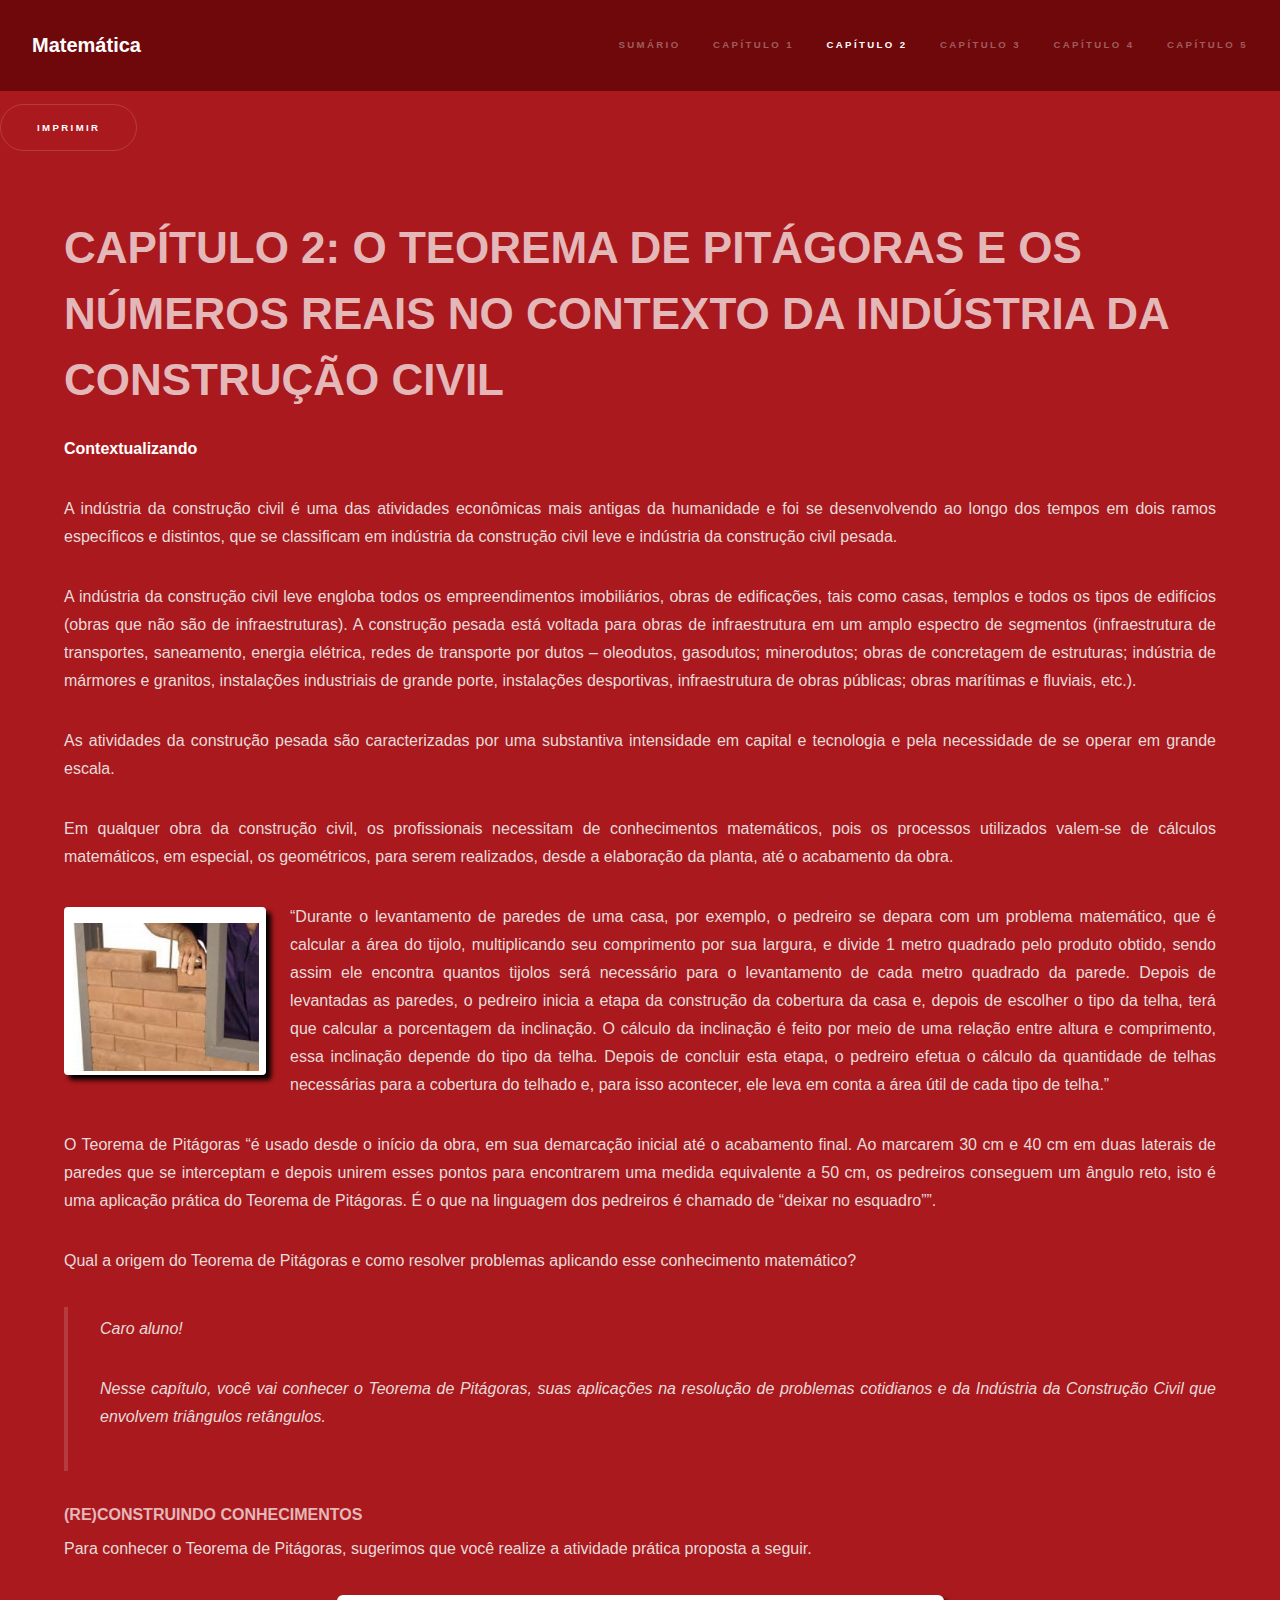
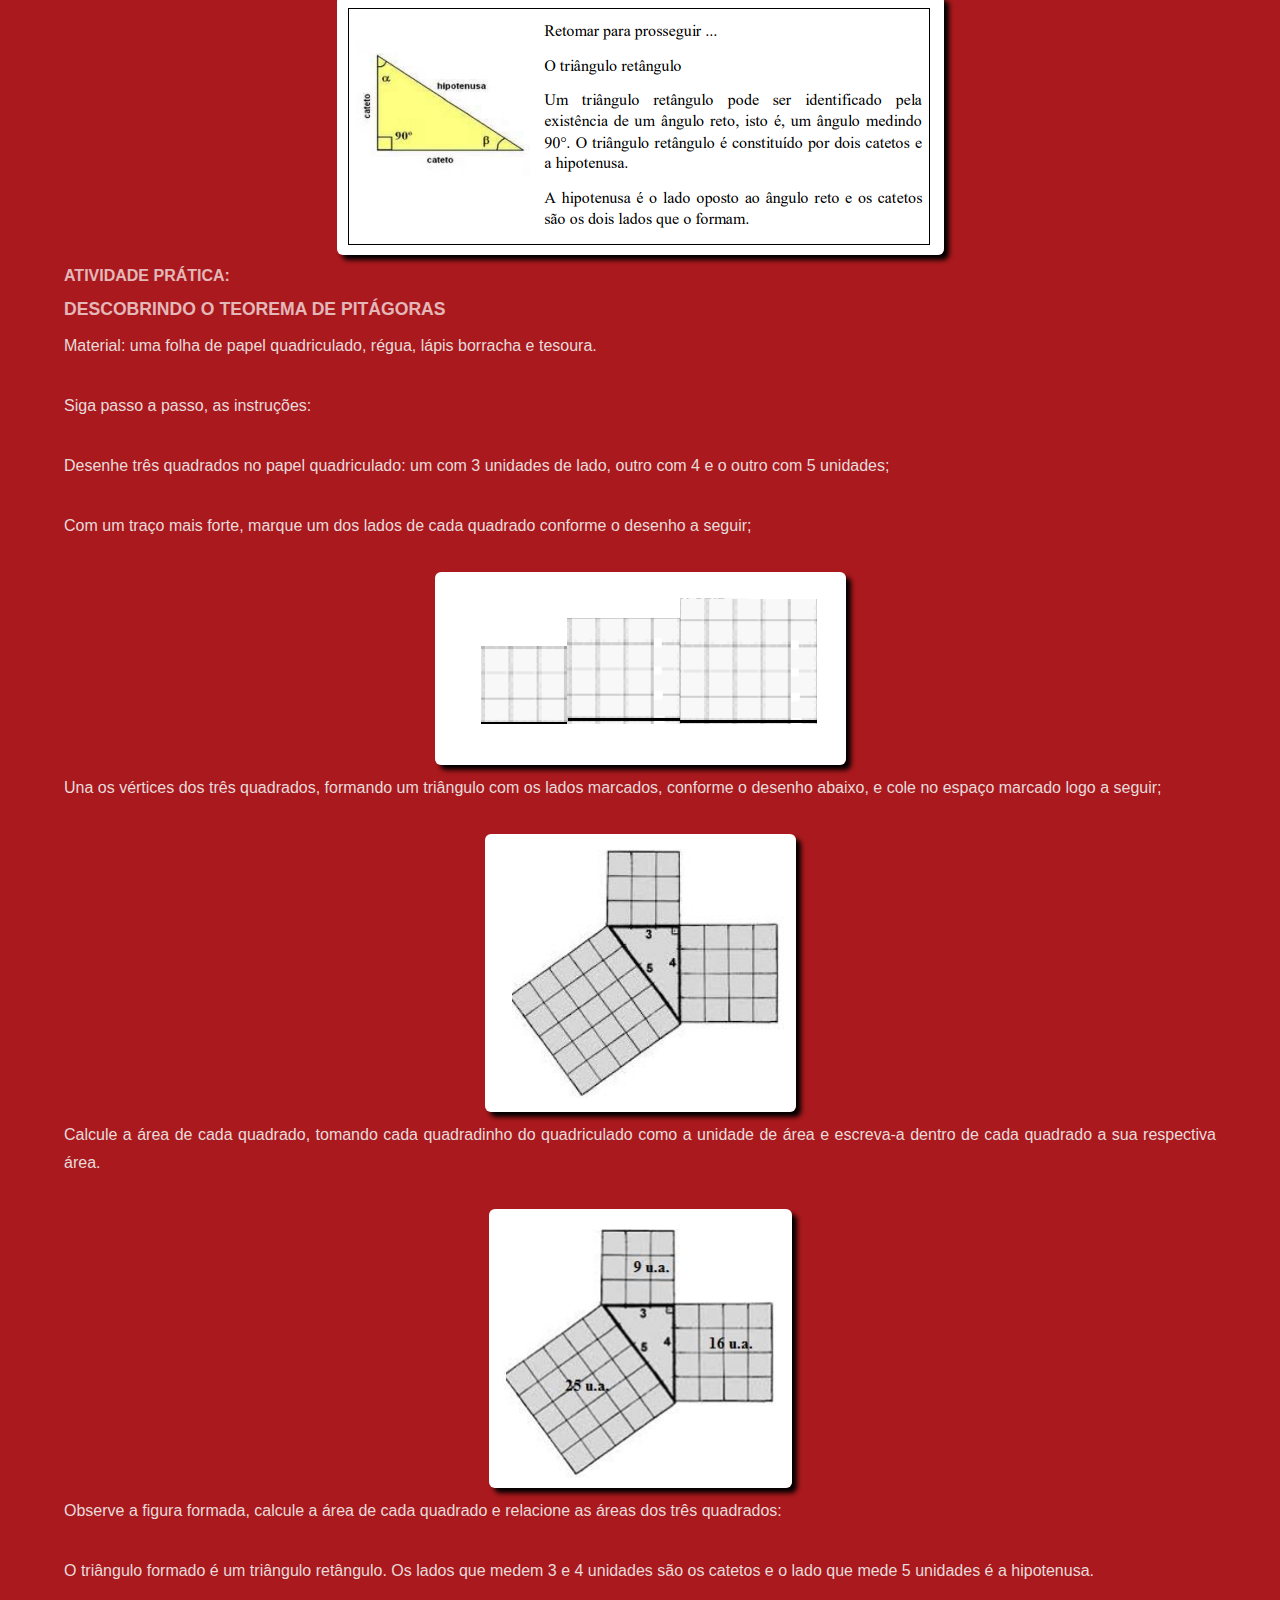
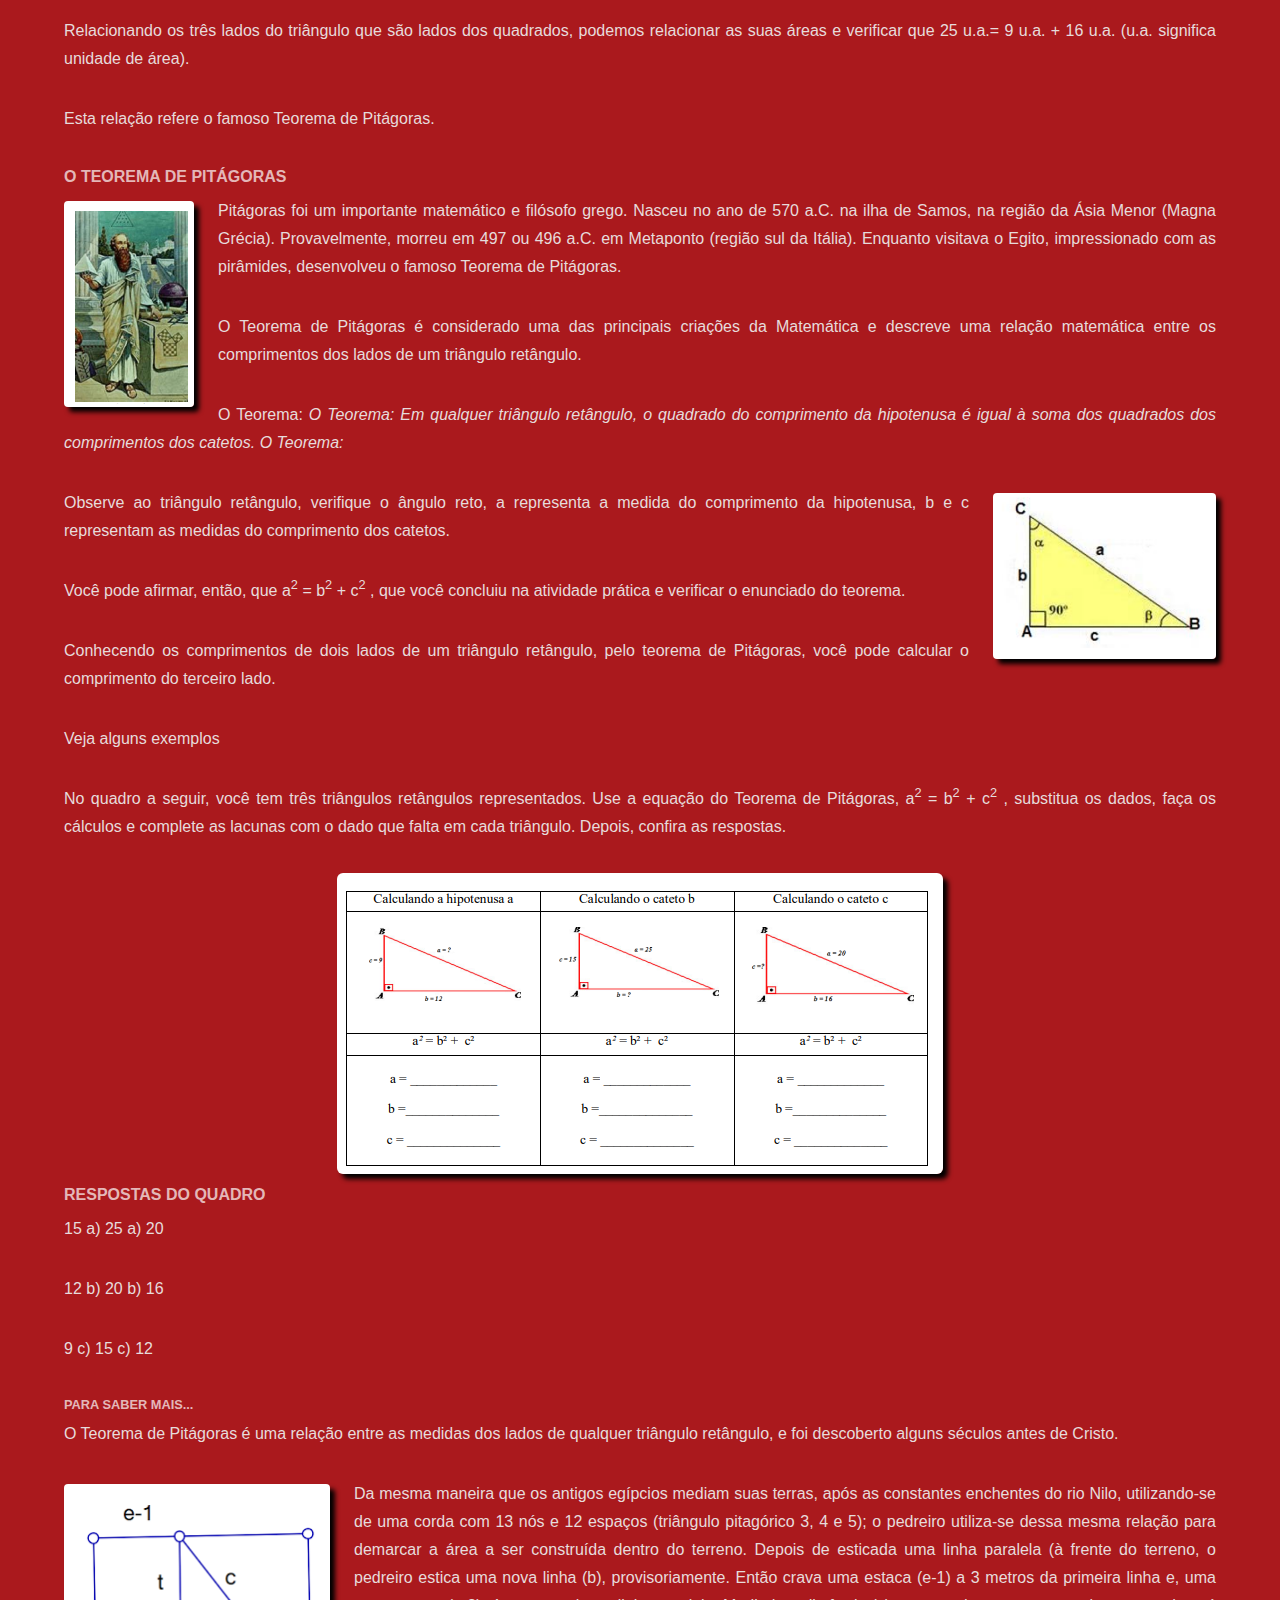
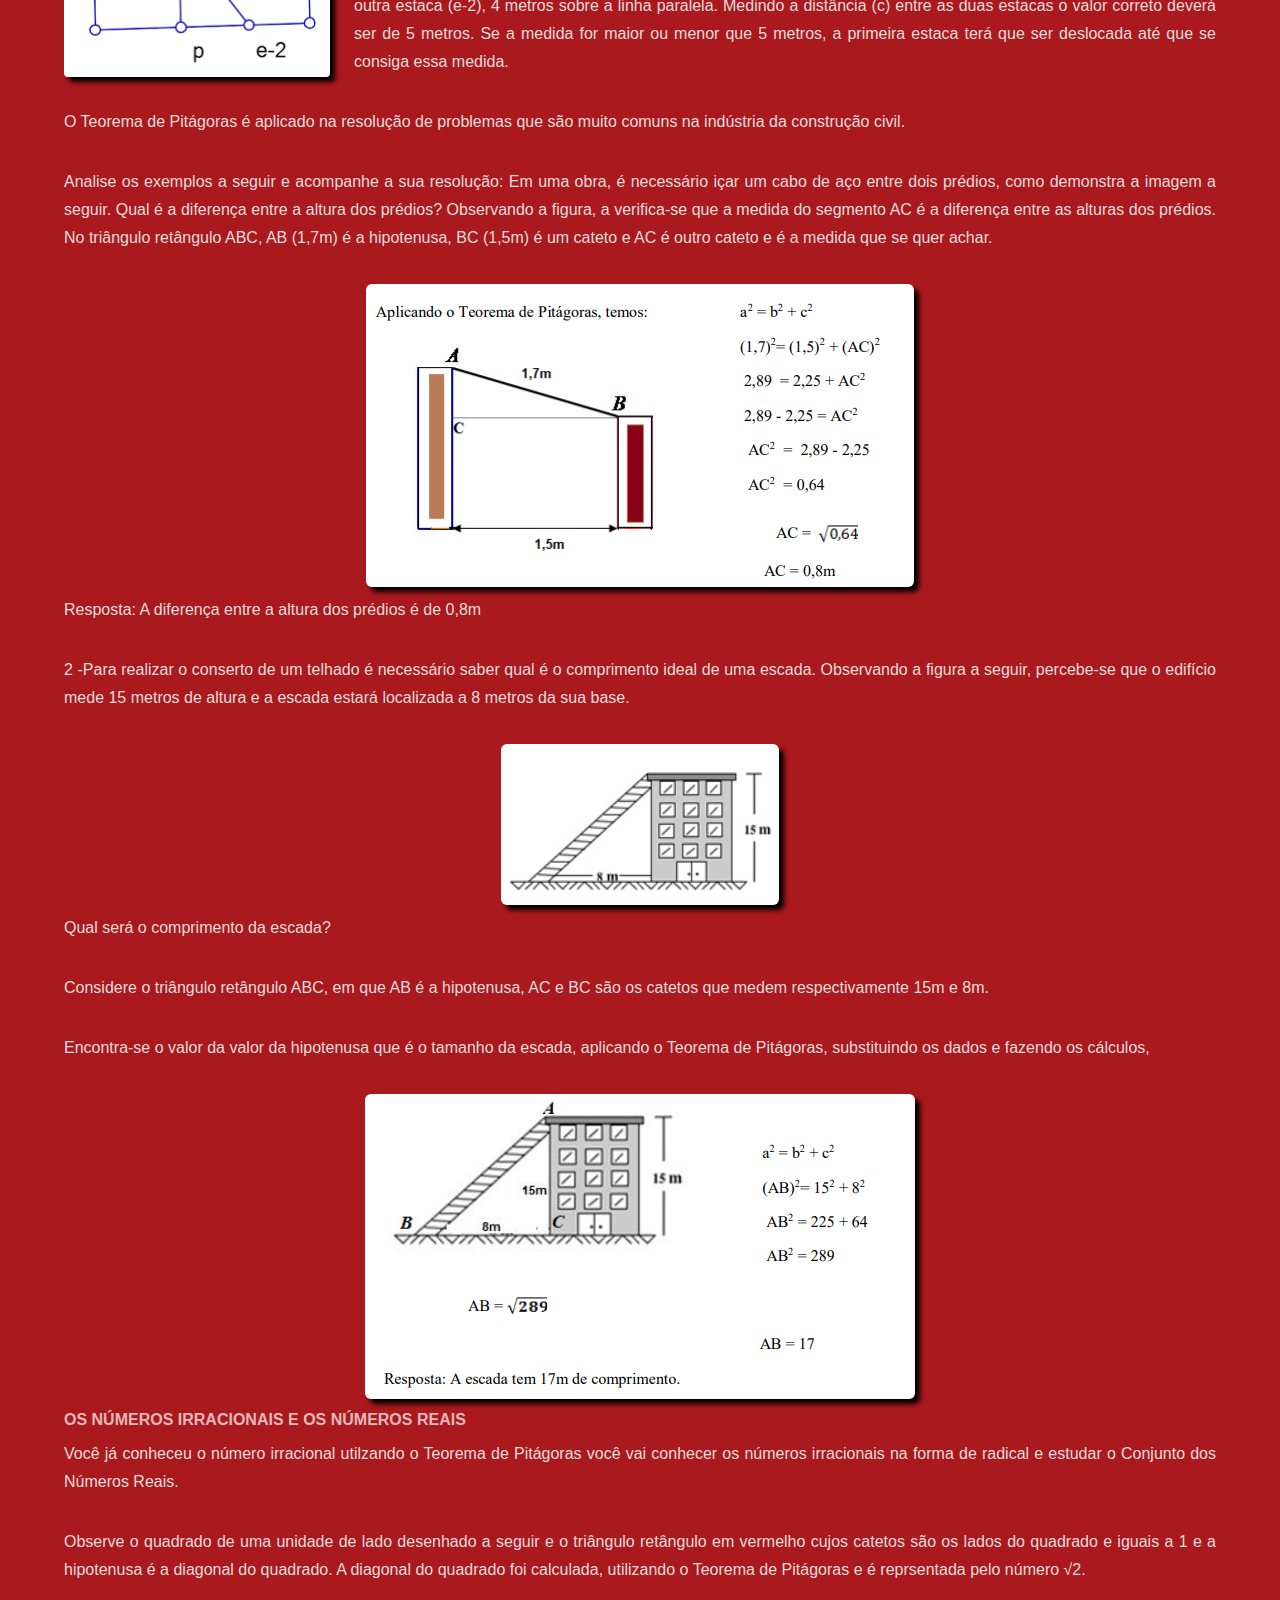
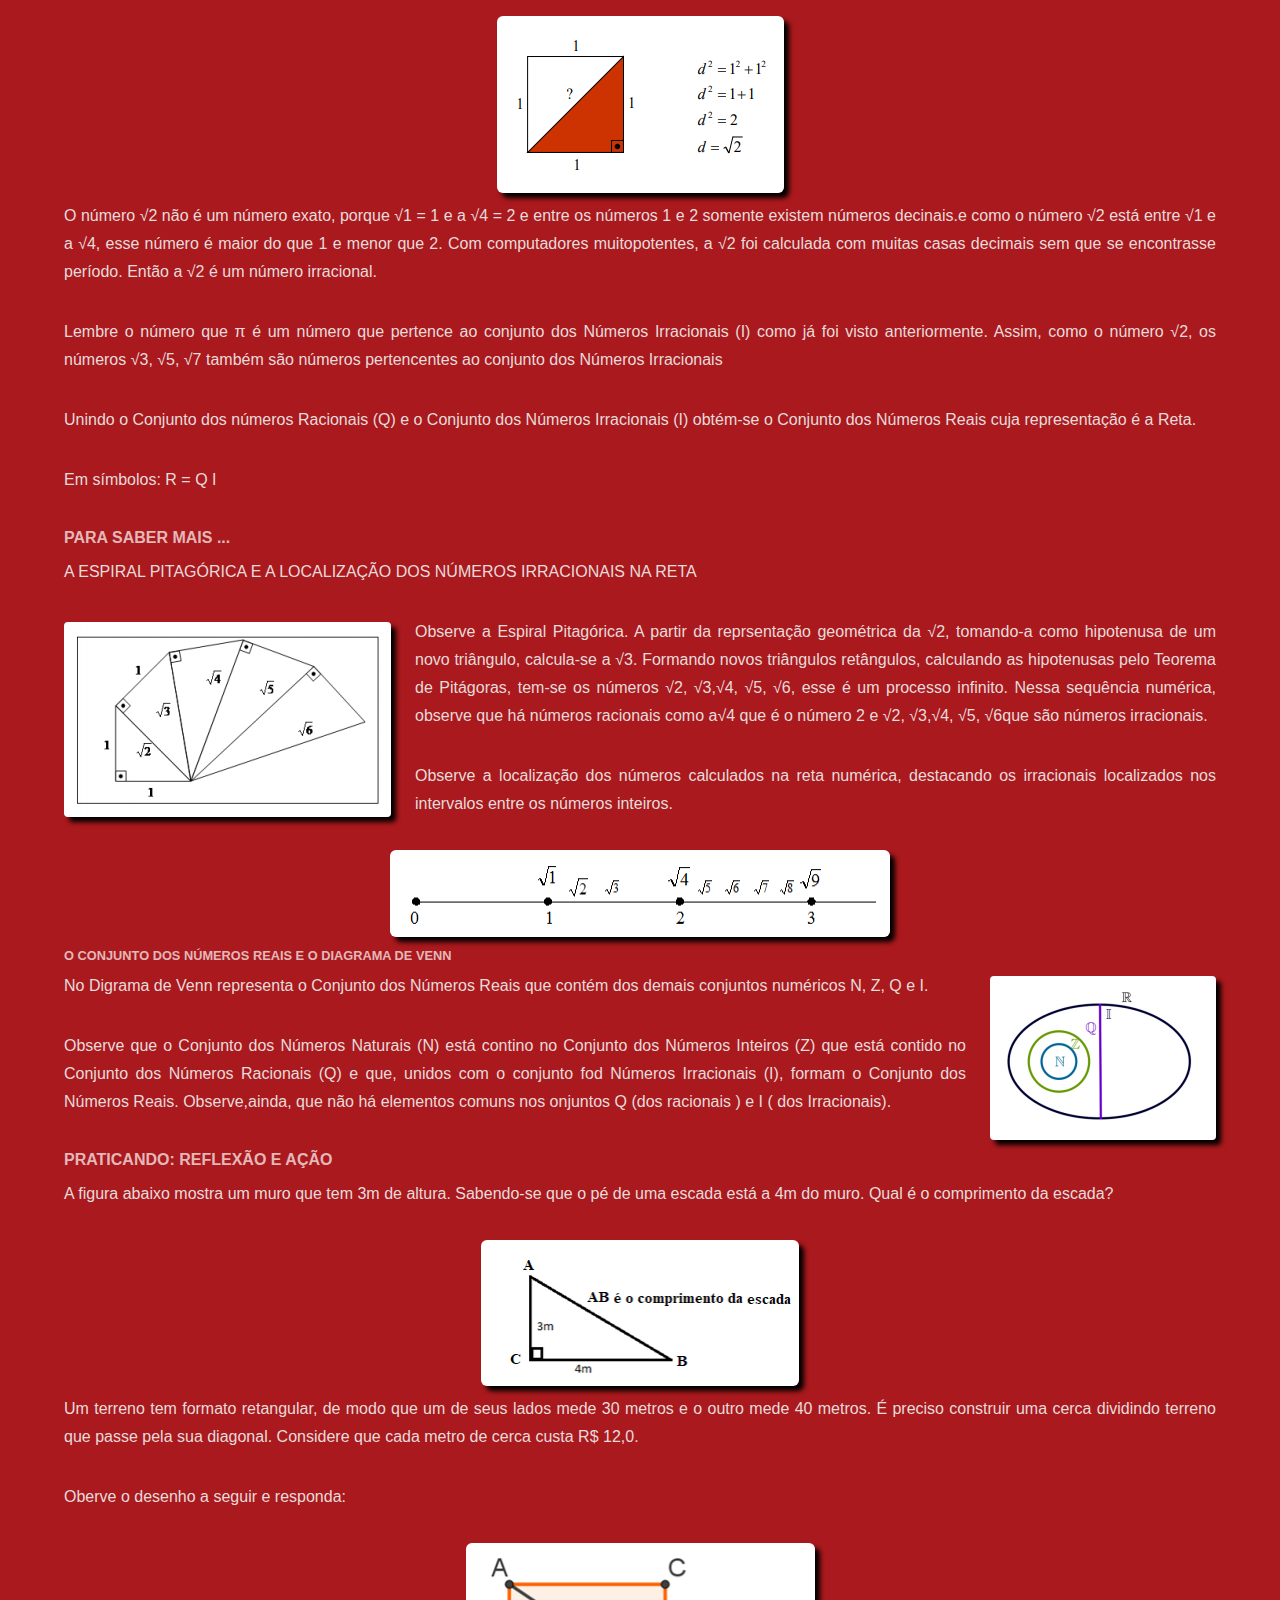
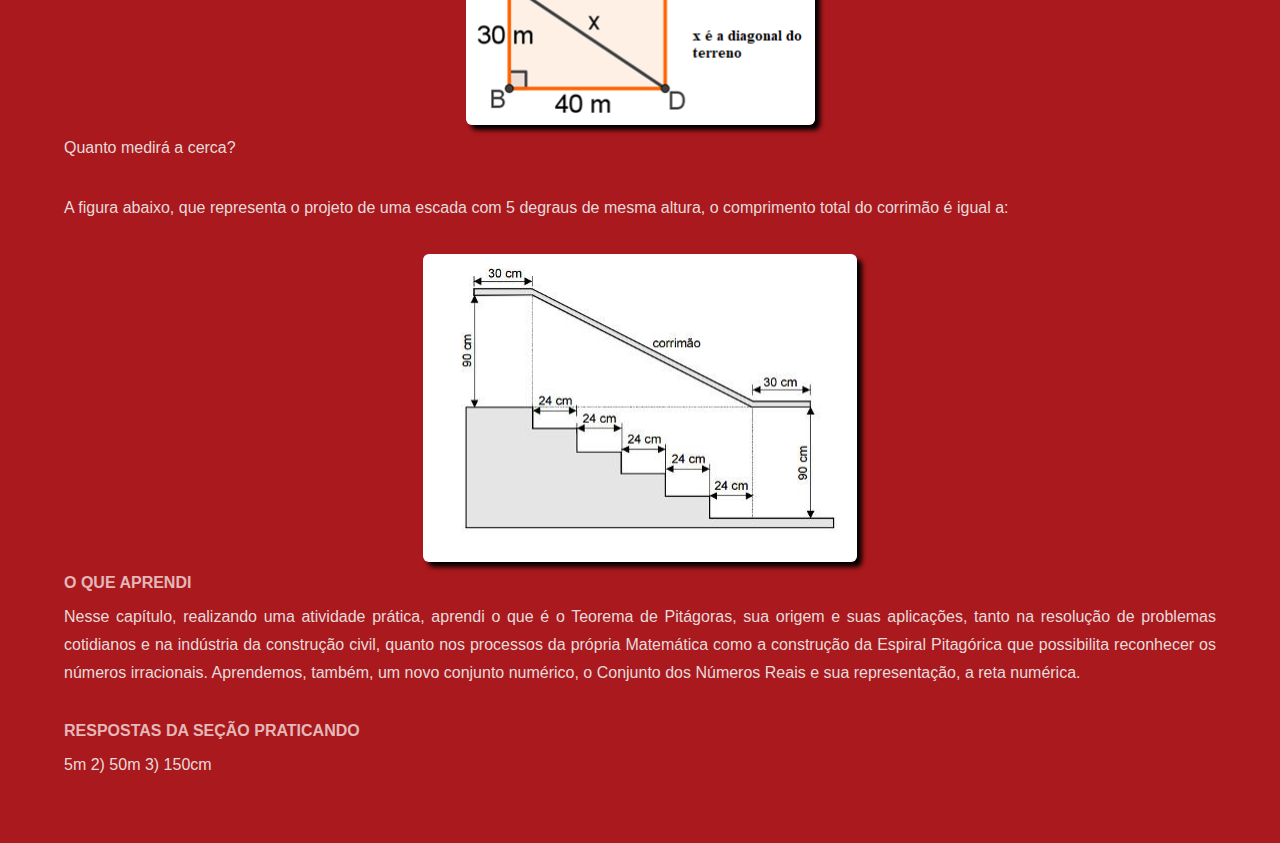
<file: cap2.html>
<!DOCTYPE HTML>

<html>

<head>
	<title>Capítulo 2: a indústria têxtil</title>
	<meta charset="utf-8" />
	<meta name="viewport" content="width=device-width, initial-scale=1, user-scalable=no" />
	<link rel="stylesheet" href="assets/css/main.css" />

	<noscript>
		<link rel="stylesheet" href="assets/css/noscript.css" /></noscript>
</head>

<body class="is-preload">

	<!-- Header -->
	<header id="header">
		<a href="index.html" class="title">Matemática</a>
		<nav>
			<ul>
				<li><a href="index.html">Sumário</a></li>
				<li><a href="cap1.html" >Capítulo 1</a></li>
				<li><a href="cap2.html" class="active">Capítulo 2</a></li>
				<li><a href="cap3.html">Capítulo 3</a></li>
				<li><a href="cap4.html">Capítulo 4</a></li>
				<li><a href="cap5.html">Capítulo 5</a></li>
			</ul>
		</nav>
	</header>

	<!-- Wrapper -->
	<div id="wrapper">
		<input type="button" style="margin-top: 1vw;" value="Imprimir" onClick="window.print()" />
		<!-- Main -->
		<section id="main" class="wrapper">
			<div class="inner">
				<h1>CAPÍTULO 2: O TEOREMA DE PITÁGORAS E OS NÚMEROS REAIS NO CONTEXTO DA INDÚSTRIA DA CONSTRUÇÃO CIVIL</h1>
				<p><b>Contextualizando</b></p>
				<p>
					A indústria da construção civil é uma das atividades econômicas mais antigas da humanidade
					e foi se desenvolvendo ao longo dos tempos em dois ramos específicos e distintos, que se
					classificam em indústria da construção civil leve e indústria da construção civil pesada.
				</p>
				<p>
					A indústria da construção civil leve engloba todos os empreendimentos imobiliários, obras de
					edificações, tais como casas, templos e todos os tipos de edifícios (obras que não são de
					infraestruturas). A construção pesada está voltada para obras de infraestrutura em um amplo
					espectro de segmentos (infraestrutura de transportes, saneamento, energia elétrica, redes de
					transporte por dutos – oleodutos, gasodutos; minerodutos; obras de concretagem de
					estruturas; indústria de mármores e granitos, instalações industriais de grande porte,
					instalações desportivas, infraestrutura de obras públicas; obras marítimas e fluviais, etc.).
				</p>
				<p>
					As atividades da construção pesada são caracterizadas por uma substantiva intensidade em
					capital e tecnologia e pela necessidade de se operar em grande escala.
				</p>
				<p>
					Em qualquer obra da construção civil, os profissionais necessitam de conhecimentos
					matemáticos, pois os processos utilizados valem-se de cálculos matemáticos, em especial, os
					geométricos, para serem realizados, desde a elaboração da planta, até o acabamento da obra.
				</p>
				<p>
					<span class="image left"><img src="images/image13.png" alt="" /></span>
					“Durante o levantamento de paredes de uma casa, por exemplo, o pedreiro se depara com um
					problema matemático, que é calcular a área do tijolo,
					multiplicando seu comprimento por sua largura, e divide 1
					metro quadrado pelo produto obtido, sendo assim ele encontra
					quantos tijolos será necessário para o levantamento de cada
					metro quadrado da parede. Depois de levantadas as paredes, o
					pedreiro inicia a etapa da construção da cobertura da casa e,
					depois de escolher o tipo da telha, terá que calcular a
					porcentagem da inclinação. O cálculo da inclinação é feito por
					meio de uma relação entre altura e comprimento, essa inclinação depende do tipo da telha.
					Depois de concluir esta etapa, o pedreiro efetua o cálculo da quantidade de telhas necessárias
					para a cobertura do telhado e, para isso acontecer, ele leva em conta a área útil de cada tipo
					de telha.”
				</p>
				<p>
					O Teorema de Pitágoras “é usado desde o início da obra, em sua demarcação inicial até o
					acabamento final. Ao marcarem 30 cm e 40 cm em duas laterais de paredes que se
					interceptam e depois unirem esses pontos para encontrarem uma medida equivalente a 50 cm,
					os pedreiros conseguem um ângulo reto, isto é uma aplicação prática do Teorema de
					Pitágoras. É o que na linguagem dos pedreiros é chamado de “deixar no esquadro””.
				</p>
				<p>
					Qual a origem do Teorema de Pitágoras e como resolver problemas aplicando esse
					conhecimento matemático? 	
				</p>
				<blockquote>
					<p>Caro aluno!</p>
					<p>
						Nesse capítulo, você vai conhecer o Teorema de Pitágoras, suas
						aplicações na resolução de problemas cotidianos e da Indústria da
						Construção Civil que envolvem triângulos retângulos.
					</p>
				</blockquote>
				<h4>(RE)CONSTRUINDO CONHECIMENTOS</h4>
				<p>
					Para conhecer o Teorema de Pitágoras, sugerimos que você realize a atividade prática
					proposta a seguir.	
				</p>
				<div class="img">
					<img src="./images/image14.png" alt="">
				</div>
				<h4>ATIVIDADE PRÁTICA:</h4>
				<h3>DESCOBRINDO O TEOREMA DE PITÁGORAS</h3>
				<p>Material: uma folha de papel quadriculado, régua, lápis borracha e tesoura.</p>
				<p>Siga passo a passo, as instruções:</p>
				<p>
					Desenhe três quadrados no papel quadriculado: um com 3 unidades de lado, outro com 4 e o
					outro com 5 unidades;
				</p>
				<p>
					Com um traço mais forte, marque um dos lados de cada quadrado conforme o desenho a
					seguir;
				</p>
				<div class="img">
					<img src="./images/image15.png" alt="">
				</div>
				<p>
					Una os vértices dos três quadrados, formando um triângulo com os lados marcados, conforme
					o desenho abaixo, e cole no espaço marcado logo a seguir;	
				</p>
				<div class="img">
					<img src="./images/image16.png" alt="">
				</div>
				<p>
					Calcule a área de cada quadrado, tomando cada quadradinho do quadriculado como a unidade
					de área e escreva-a dentro de cada quadrado a sua respectiva área.
				</p>
				<div class="img">
					<img src="./images/image17.png" alt="">
				</div>
				<p>
					Observe a figura formada, calcule a área de cada quadrado e relacione as áreas dos três
					quadrados:
				</p>
				<p>
					O triângulo formado é um triângulo retângulo. Os lados que medem 3 e 4 unidades são os
					catetos e o lado que mede 5 unidades é a hipotenusa.
				</p>
				<p>
					Relacionando os três lados do triângulo que são lados dos quadrados, podemos relacionar as
					suas áreas e verificar que 25 u.a.= 9 u.a. + 16 u.a. (u.a. significa unidade de área).
				</p>
				<p>Esta relação refere o famoso Teorema de Pitágoras.	</p>
				<h4>O TEOREMA DE PITÁGORAS </h4>
				<p>
					<span class="image left"><img src="images/image18.png" alt="" /></span>
					Pitágoras foi um importante matemático e filósofo grego. Nasceu
					no ano de 570 a.C. na ilha de Samos, na região da Ásia Menor
					(Magna Grécia). Provavelmente, morreu em 497 ou 496 a.C. em
					Metaponto (região sul da Itália). Enquanto visitava o Egito,
					impressionado com as pirâmides, desenvolveu o famoso Teorema de
					Pitágoras.
				</p>
				<p>
					O Teorema de Pitágoras é considerado uma das principais criações da
					Matemática e descreve uma relação matemática entre os comprimentos
					dos lados de um triângulo retângulo.
				</p>
				<p>
					O Teorema: <i>
					O Teorema: 	Em qualquer triângulo retângulo, o quadrado do comprimento da hipotenusa é
						igual à soma dos quadrados dos comprimentos dos catetos.
					O Teorema: </i>	
				</p>	
				<p>
					<span class="image right"><img src="images/image19.png" alt="" /></span>
					Observe ao triângulo retângulo, verifique o ângulo
					reto, a representa a medida do comprimento da
					hipotenusa, b e c representam as medidas do
					comprimento dos catetos.
				</p>
				<p>
					Você pode afirmar, então, que
					a<sup>2</sup> = b<sup>2</sup> + c<sup>2</sup>
					, que você concluiu na atividade prática e
					verificar o enunciado do teorema.
				</p>
				<p>
					Conhecendo os comprimentos de dois lados de um triângulo retângulo, pelo teorema de
					Pitágoras, você pode calcular o comprimento do terceiro lado.
				</p>
				<p>	Veja alguns exemplos</p>
				<p>
					No quadro a seguir, você tem três triângulos retângulos representados. Use a equação do
					Teorema de Pitágoras, a<sup>2</sup> = b<sup>2</sup> + c<sup>2</sup>
					, substitua os dados, faça os cálculos e complete as lacunas
					com o dado que falta em cada triângulo. Depois, confira as respostas.	
				</p>
				<div class="img">
					<img src="./images/image20.png" alt="">
				</div>
				<h4>	RESPOSTAS DO QUADRO</h4>
				<p>15 a) 25 a) 20</p>
				<p>12 b) 20 b) 16</p>
				<p>9 c) 15 c) 12</p>
				<h5>PARA SABER MAIS...</h5>		
				<p>
					O Teorema de Pitágoras é uma relação entre as medidas dos lados de qualquer triângulo
					retângulo, e foi descoberto alguns séculos antes de
					Cristo.
				</p>
				<p>
					<span class="image left"><img src="images/image21.png" alt="" /></span>
					Da mesma maneira que os antigos egípcios mediam
					suas terras, após as constantes enchentes do rio Nilo,
					utilizando-se de uma corda com 13 nós e 12 espaços
					(triângulo pitagórico 3, 4 e 5); o pedreiro utiliza-se
					dessa mesma relação para demarcar a área a ser
					construída dentro do terreno. Depois de esticada
					uma linha paralela (à frente do terreno, o pedreiro
					estica uma nova linha (b), provisoriamente. Então crava uma estaca (e-1) a 3 metros da
					primeira linha e, uma outra estaca (e-2), 4 metros sobre a linha paralela. Medindo a distância
					(c) entre as duas estacas o valor correto deverá ser de 5 metros. Se a medida for maior ou
					menor que 5 metros, a primeira estaca terá que ser deslocada até que se consiga essa medida.
				</p>
				<p>
					O Teorema de Pitágoras é aplicado na resolução de problemas que são muito comuns na
					indústria da construção civil.
				</p> 
				<p>
					Analise os exemplos a seguir e acompanhe a sua resolução:
					Em uma obra, é necessário içar um cabo de aço entre dois prédios, como demonstra a imagem
					a seguir. Qual é a diferença entre a altura dos prédios?
					Observando a figura, a verifica-se que a medida do segmento AC é a diferença entre as
					alturas dos prédios. No triângulo retângulo ABC, AB (1,7m) é a hipotenusa, BC (1,5m) é um
					cateto e AC é outro cateto e é a medida que se quer achar. 
				</p>
				<div class="img">
					<img src="./images/image22.png" alt="">
				</div>
				<p>Resposta: A diferença entre a altura dos prédios é de 0,8m</p>
				<p>
					2 -Para realizar o conserto de um telhado é necessário saber qual é o comprimento ideal de
					uma escada. Observando a figura a seguir, percebe-se que o edifício mede 15 metros de altura
					e a escada estará localizada a 8 metros da sua base.	
				</p>
				<div class="img">
					<img src="./images/image23.png" alt="">
				</div>
				<p>Qual será o comprimento da escada?</p>
				<p>
					Considere o triângulo retângulo ABC, em que AB é a hipotenusa, AC e BC são os catetos que
					medem respectivamente 15m e 8m.	
				</p>
				<p>
					Encontra-se o valor da valor da hipotenusa que é o tamanho da escada, aplicando o Teorema
					de Pitágoras, substituindo os dados e
					fazendo os cálculos, 
				</p>
				<div class="img">
					<img src="./images/image24.png" alt="">
				</div>
				<h4>OS NÚMEROS IRRACIONAIS E OS NÚMEROS REAIS	</h4>	
				<p>
					Você já conheceu o número irracional utilzando o Teorema de Pitágoras você vai
					conhecer os números irracionais na forma de radical e estudar o Conjunto dos Números
					Reais.
				</p>
				<p>
					Observe o quadrado de uma unidade de lado desenhado a seguir e o triângulo retângulo em
					vermelho cujos catetos são os lados do quadrado e iguais a 1 e a hipotenusa é a diagonal do
					quadrado. A diagonal do quadrado foi calculada, utilizando o Teorema de Pitágoras e é
					reprsentada pelo número 	&#8730;2.	
				</p>
				<div class="img">
					<img src="./images/image25.png" alt="">
				</div>
				<p>
					O número &#8730;2 não é um número exato, porque &#8730;1 = 1 e a &#8730;4 = 2 e entre os números 1 e 2 somente 
					existem números decinais.e como o número &#8730;2 está entre &#8730;1 e a &#8730;4, esse número é maior do 
					que 1 e menor que 2. Com computadores muitopotentes, a &#8730;2 foi calculada com muitas casas decimais 
					sem que se encontrasse período. Então a &#8730;2 é um número irracional.
				</p>
				<p>
					Lembre o número que
					&#960; é um número que pertence ao conjunto dos Números Irracionais (I)
					como já foi visto anteriormente. Assim, como o número  &#8730;2, os números  &#8730;3,  &#8730;5,  &#8730;7
					também são números pertencentes ao conjunto dos Números Irracionais
				</p>

				<p>
					Unindo o Conjunto dos números Racionais (Q) e o Conjunto dos Números Irracionais (I)
					obtém-se o Conjunto dos Números Reais cuja representação é a Reta.
				</p>
				<p>Em símbolos: R = Q I</p>
				<h4>PARA SABER MAIS ...		</h4>		
				<p>A ESPIRAL PITAGÓRICA E A LOCALIZAÇÃO DOS NÚMEROS IRRACIONAIS NA RETA</p>
				<p>
					<span class="image left"><img src="images/image26.png" alt="" /></span>
					Observe a Espiral Pitagórica. A partir da reprsentação geométrica da &#8730;2, tomando-a como hipotenusa de um novo 
					triângulo, calcula-se a &#8730;3. Formando novos triângulos retângulos, calculando as hipotenusas pelo Teorema de Pitágoras,
					tem-se os números &#8730;2, &#8730;3,&#8730;4, &#8730;5, &#8730;6, 
					esse é um processo infinito. Nessa
					sequência numérica, observe que há números racionais como a&#8730;4 que é o número 2 e &#8730;2, &#8730;3,&#8730;4, &#8730;5, &#8730;6que são números irracionais.
				</p>
				<p>Observe a localização dos números calculados na reta numérica, destacando os irracionais
				localizados nos intervalos entre os números inteiros.</p>
				<div class="img">
					<img src="./images/image27.png" alt="">
				</div>
				<h5>O CONJUNTO DOS NÚMEROS REAIS E O DIAGRAMA DE VENN </h5>
				<p>
					<span class="image right"><img src="images/image28.png" alt="" /></span>
					No Digrama de Venn representa o Conjunto dos
					Números Reais que contém dos demais conjuntos
					numéricos N, Z, Q
					e I.	
				</p>
				<p>
					Observe que o Conjunto dos Números Naturais (N) está contino no Conjunto dos Números
					Inteiros (Z) que está contido no Conjunto dos Números Racionais (Q) e que, unidos com o
					conjunto fod Números Irracionais (I), formam o Conjunto dos Números Reais.
					Observe,ainda, que não há elementos comuns nos onjuntos Q (dos racionais ) e I ( dos
					Irracionais).
				</p>
				<h4>PRATICANDO: REFLEXÃO E AÇÃO</h4>
				<p>
					A figura abaixo mostra um muro que tem 3m de altura. Sabendo-se que o pé de uma escada
					está a 4m do muro. Qual é o comprimento da escada?
				</p>
				<div class="img">
					<img src="./images/image29.png" alt="">
				</div>
				<p>
					Um terreno tem formato retangular, de modo que um de seus lados mede 30 metros e o outro
					mede 40 metros. É preciso construir uma cerca dividindo terreno que passe pela sua diagonal.
					Considere que cada metro de cerca custa R$ 12,0.
				</p>
				<p>Oberve o desenho a seguir e responda:</p>
				<div class="img">
					<img src="./images/image30.png" alt="">
				</div>
				<p>Quanto medirá a cerca?</p>
				<p>
					A figura abaixo, que representa o projeto de uma escada com 5 degraus de mesma altura, o
					comprimento total do corrimão é igual a:	
				</p>
				<div class="img">
					<img src="./images/image31.png" alt="">
				</div>
				<h4>O QUE APRENDI</h4>
				<p>
					Nesse capítulo, realizando uma atividade prática, aprendi o que é o Teorema de Pitágoras, sua
					origem e suas aplicações, tanto na resolução de problemas cotidianos e na indústria da
					construção civil, quanto nos processos da própria Matemática como a construção da Espiral
					Pitagórica que possibilita reconhecer os números irracionais. Aprendemos, também, um novo
					conjunto numérico, o Conjunto dos Números Reais e sua representação, a reta numérica. 
				</p>
				<h4>	RESPOSTAS DA SEÇÃO PRATICANDO	</h4>		
				<p>5m 2) 50m 3) 150cm	</p>													
			</div> <!-- /inner -->
		</section>

	</div>

	<!-- Scripts -->
	<script src="assets/js/jquery.min.js"></script>
	<script src="assets/js/jquery.scrollex.min.js"></script>
	<script src="assets/js/jquery.scrolly.min.js"></script>
	<script src="assets/js/browser.min.js"></script>
	<script src="assets/js/breakpoints.min.js"></script>
	<script src="assets/js/util.js"></script>
	<script src="assets/js/main.js"></script>

</body>

</html>
</file>
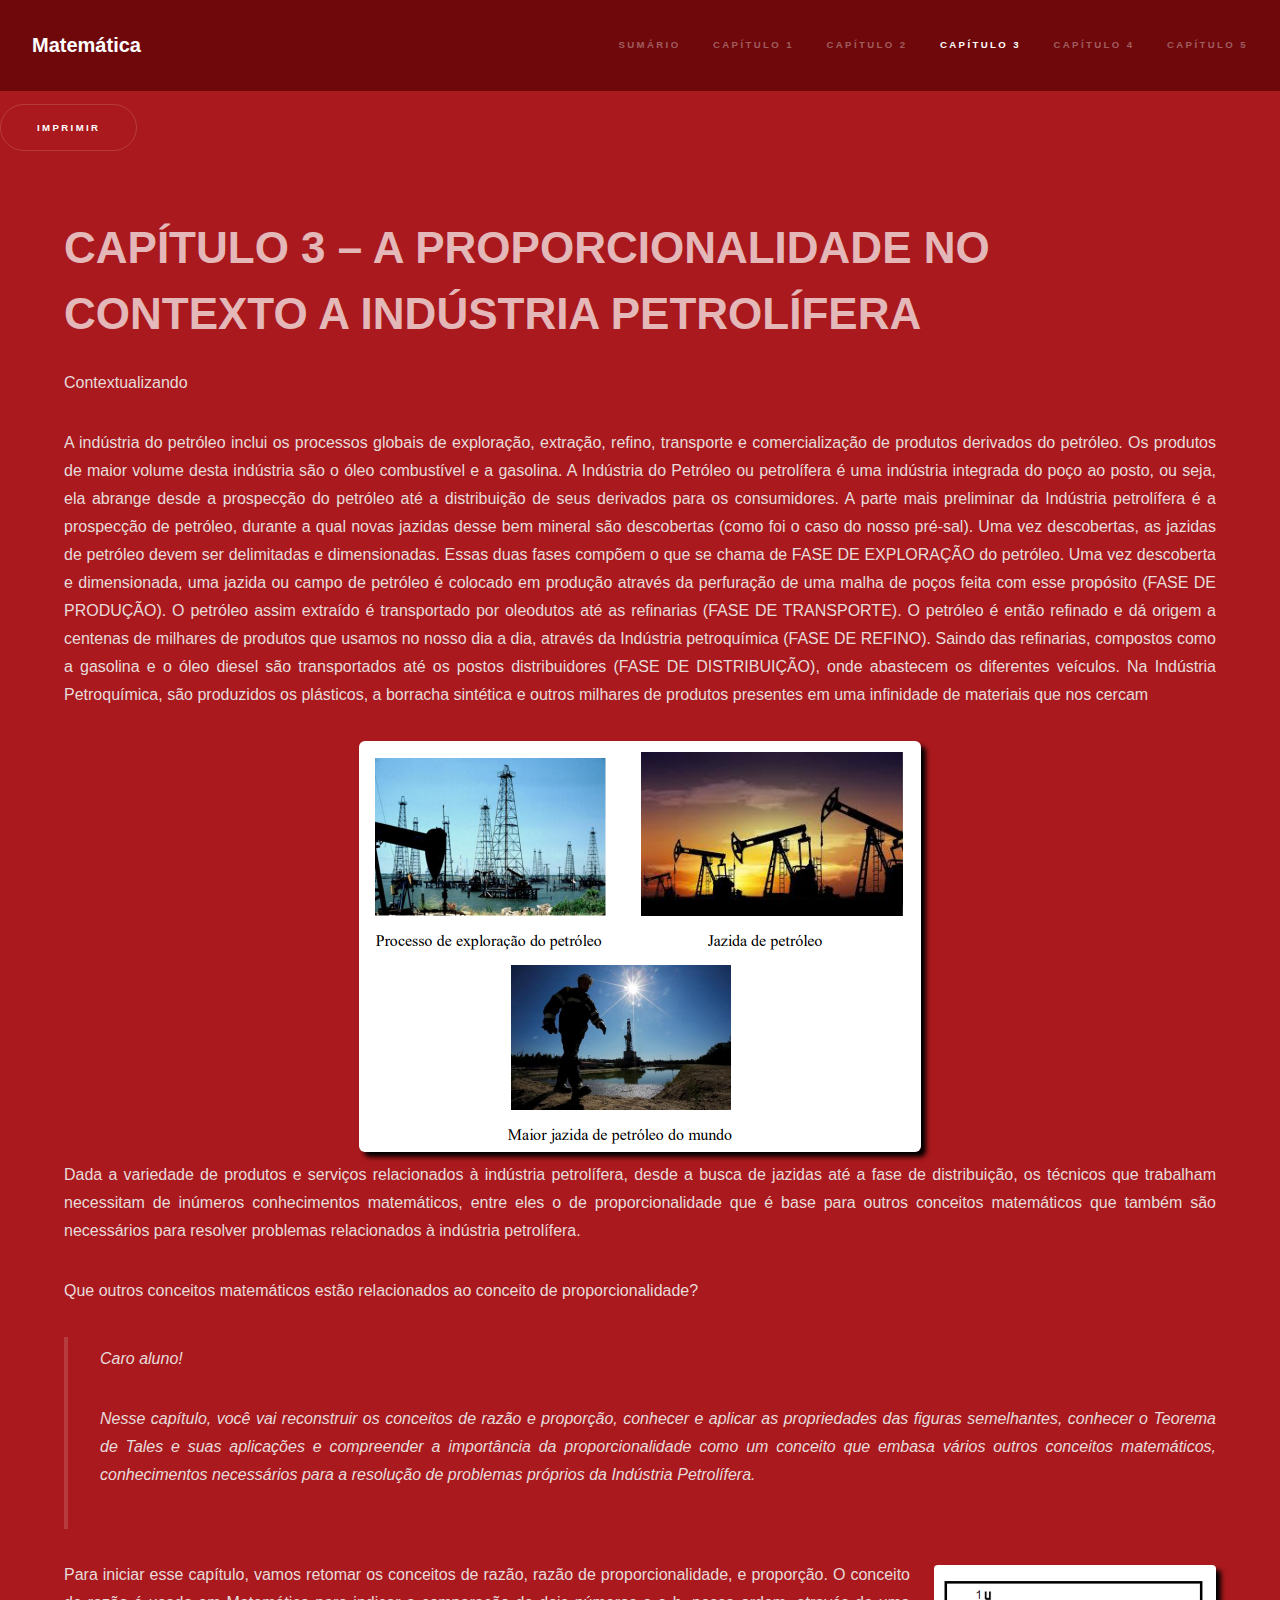
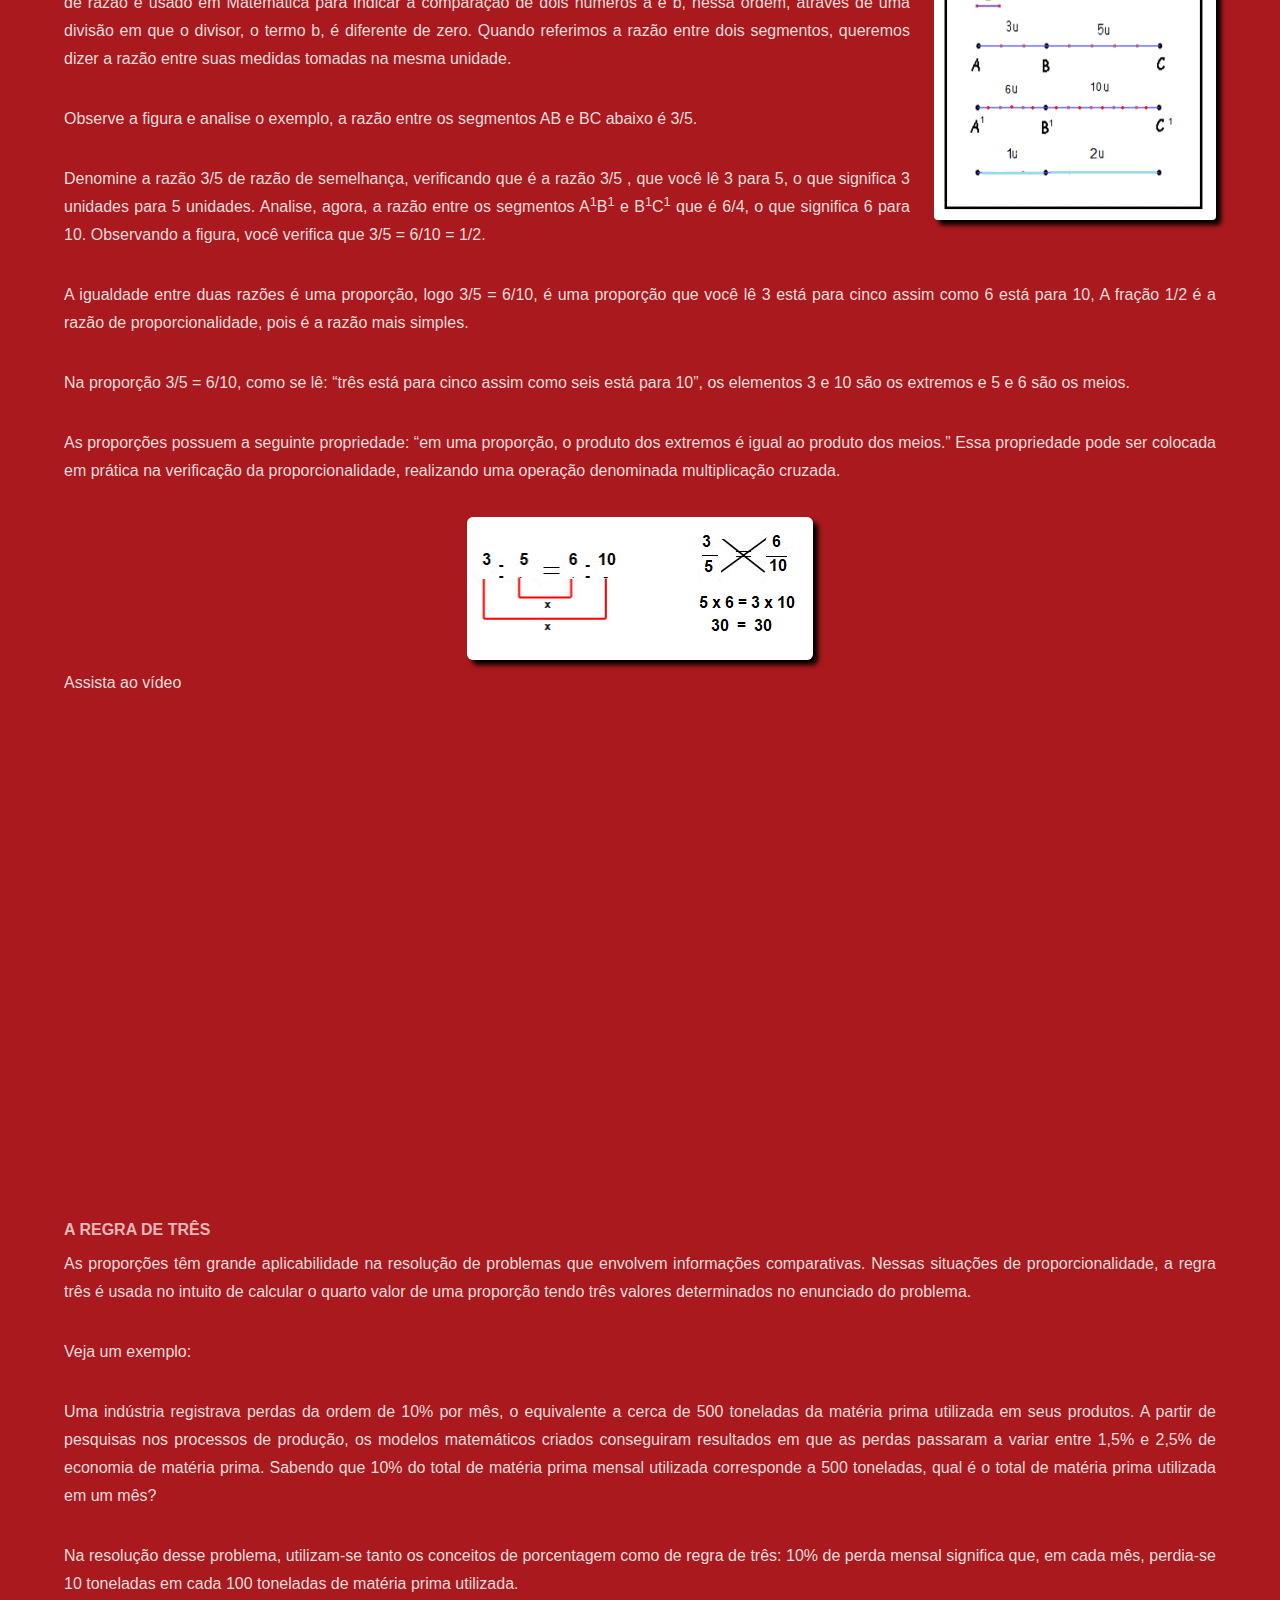
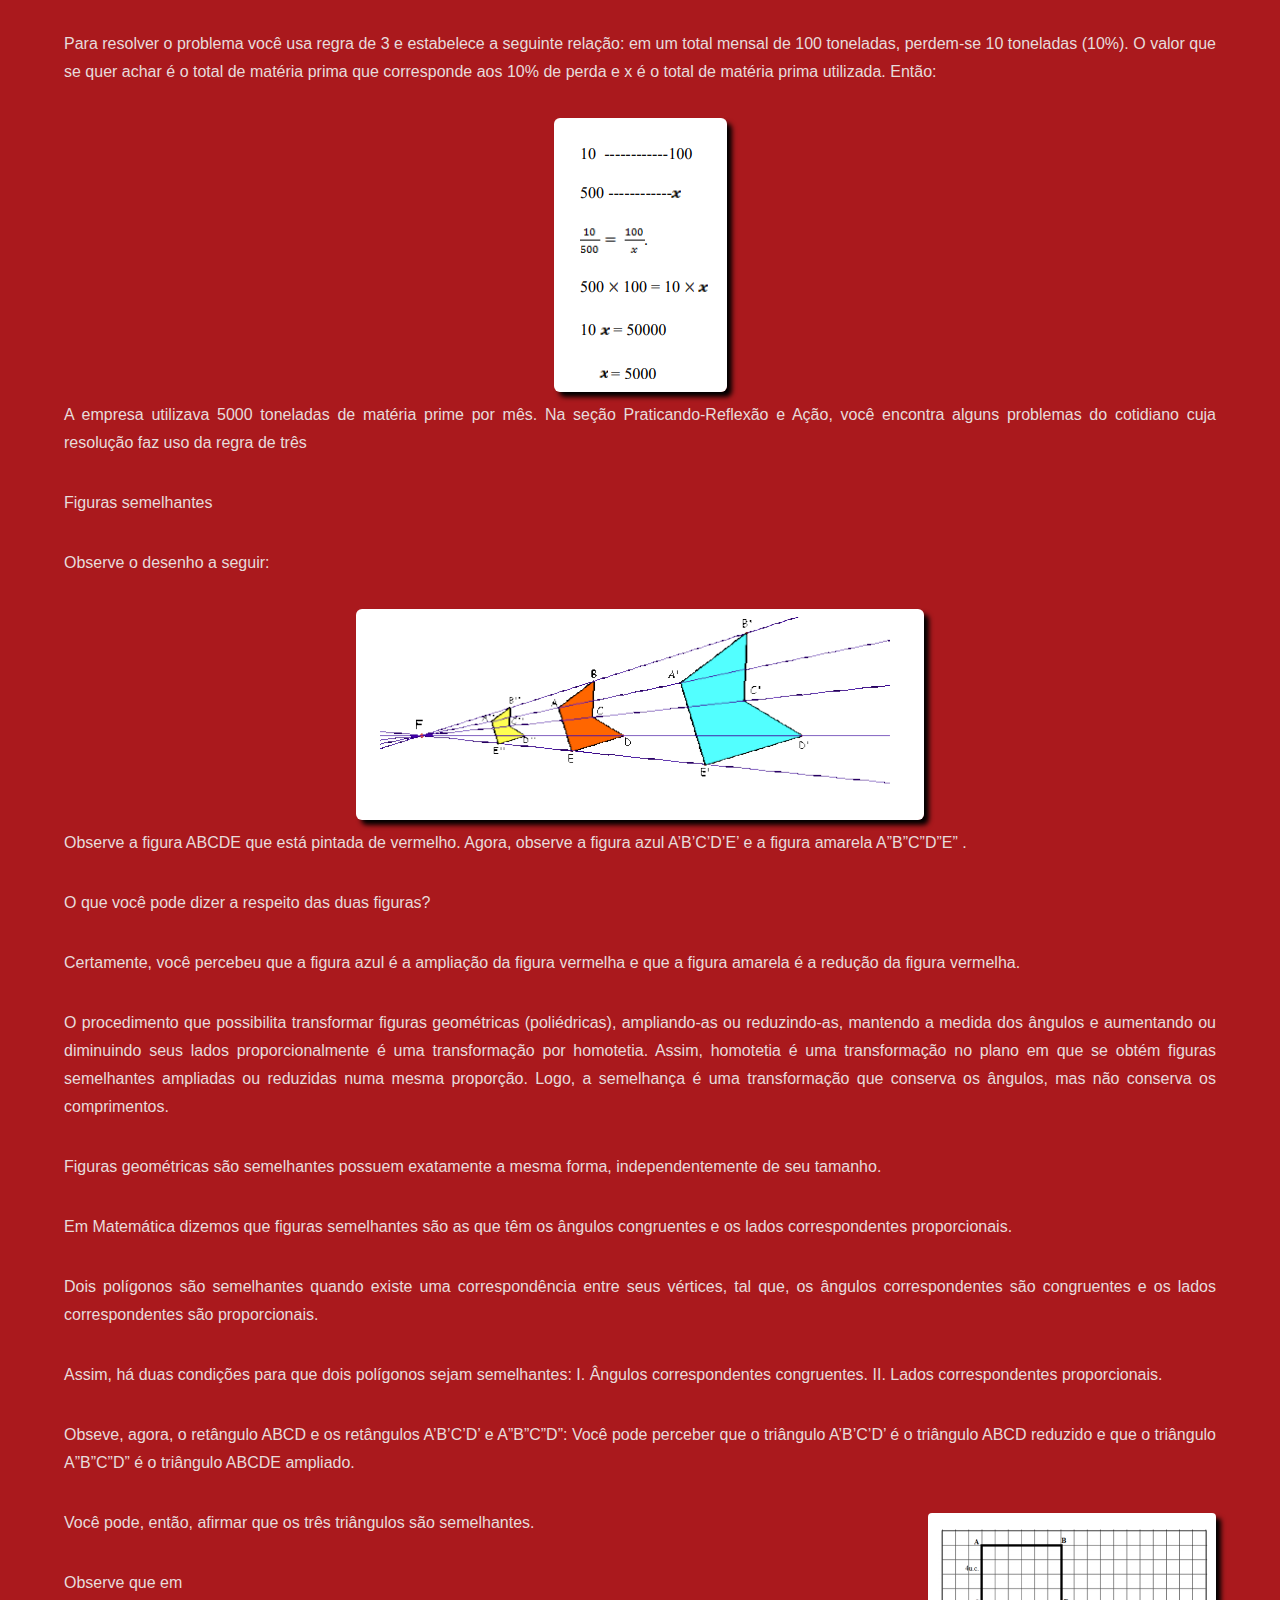
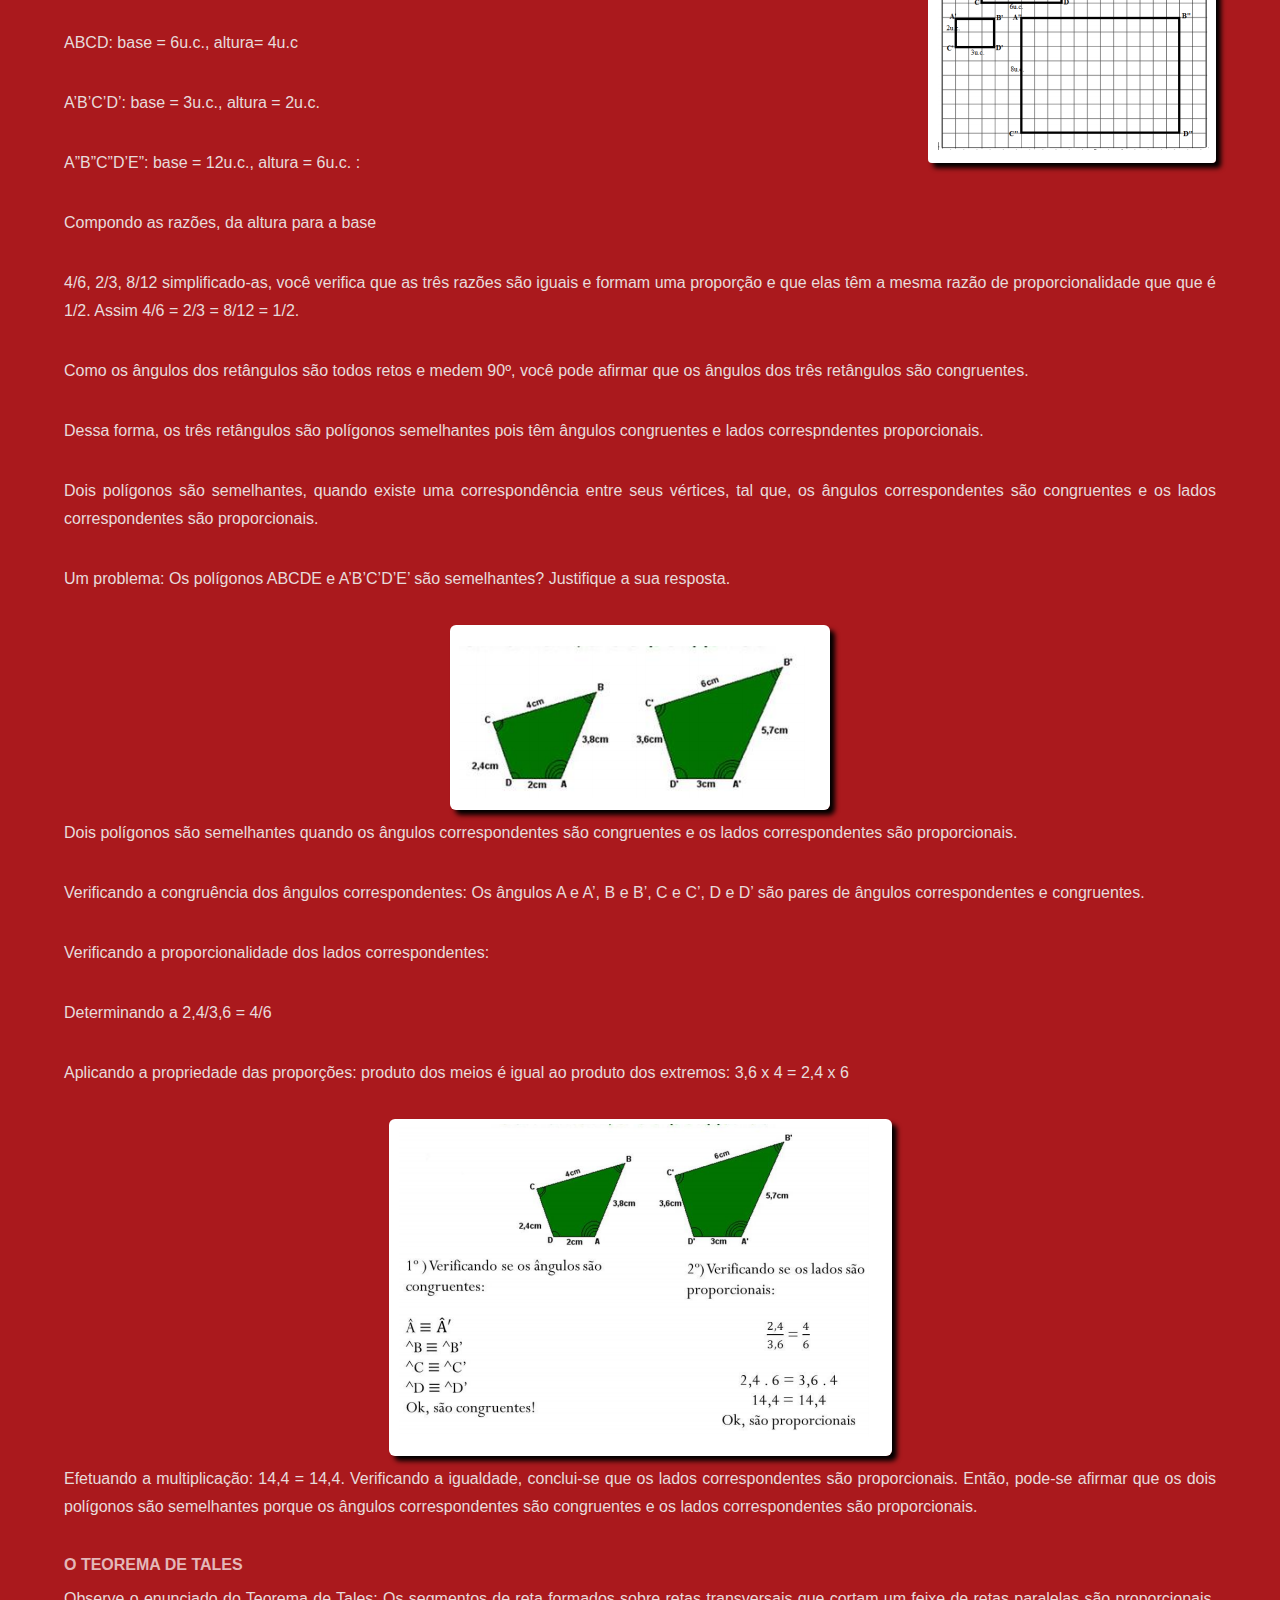
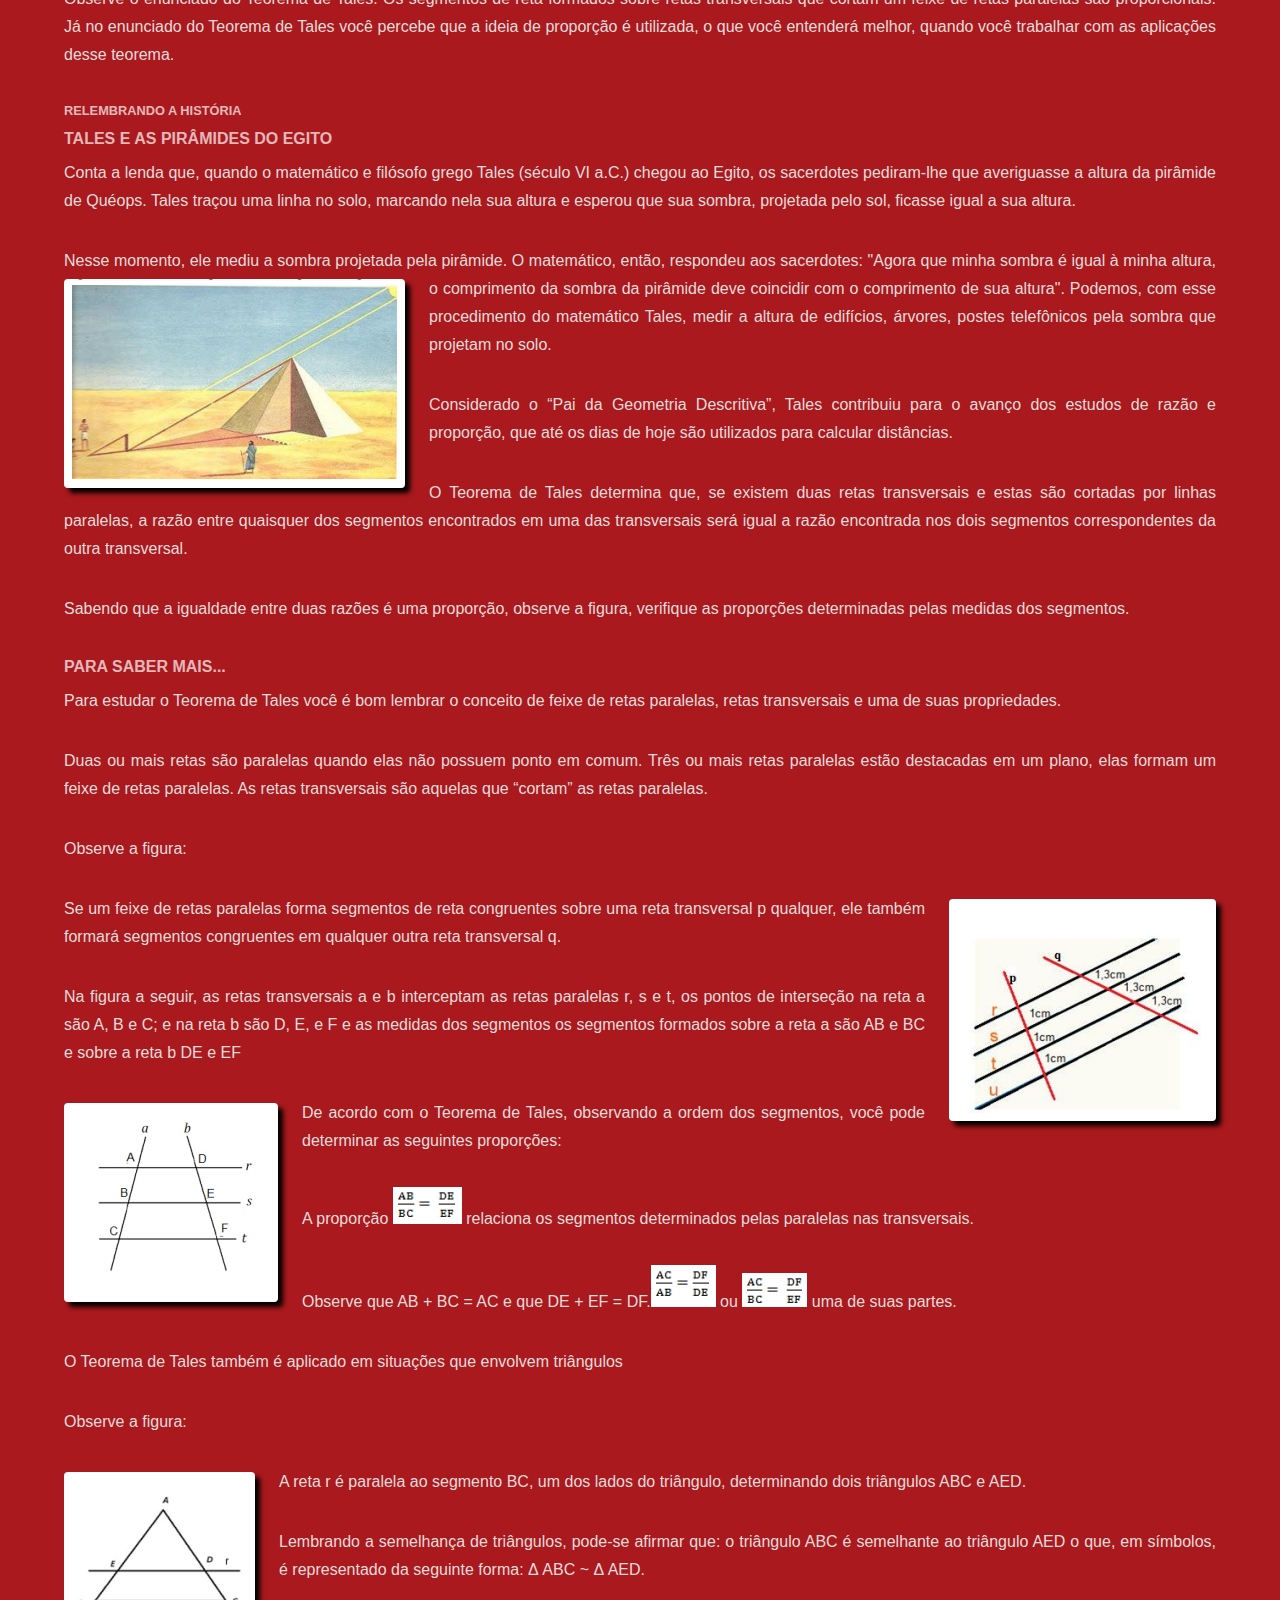
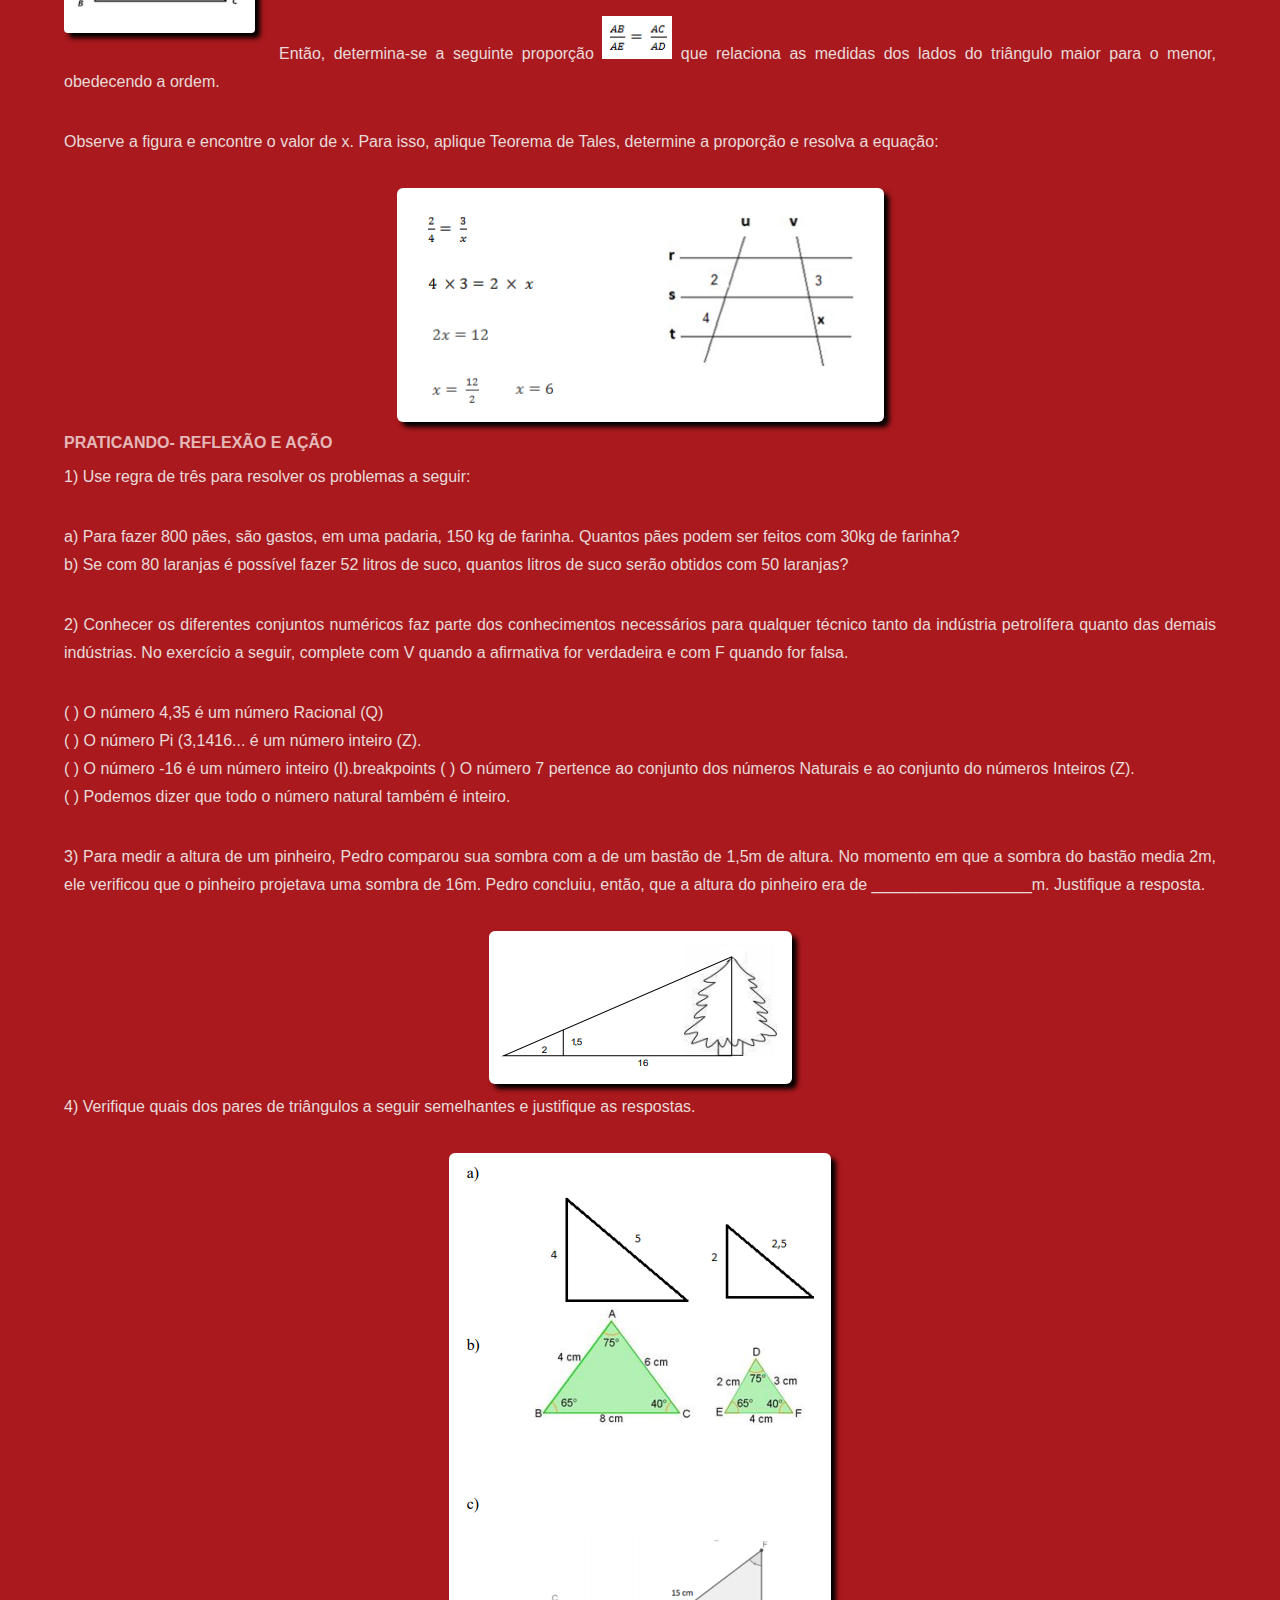
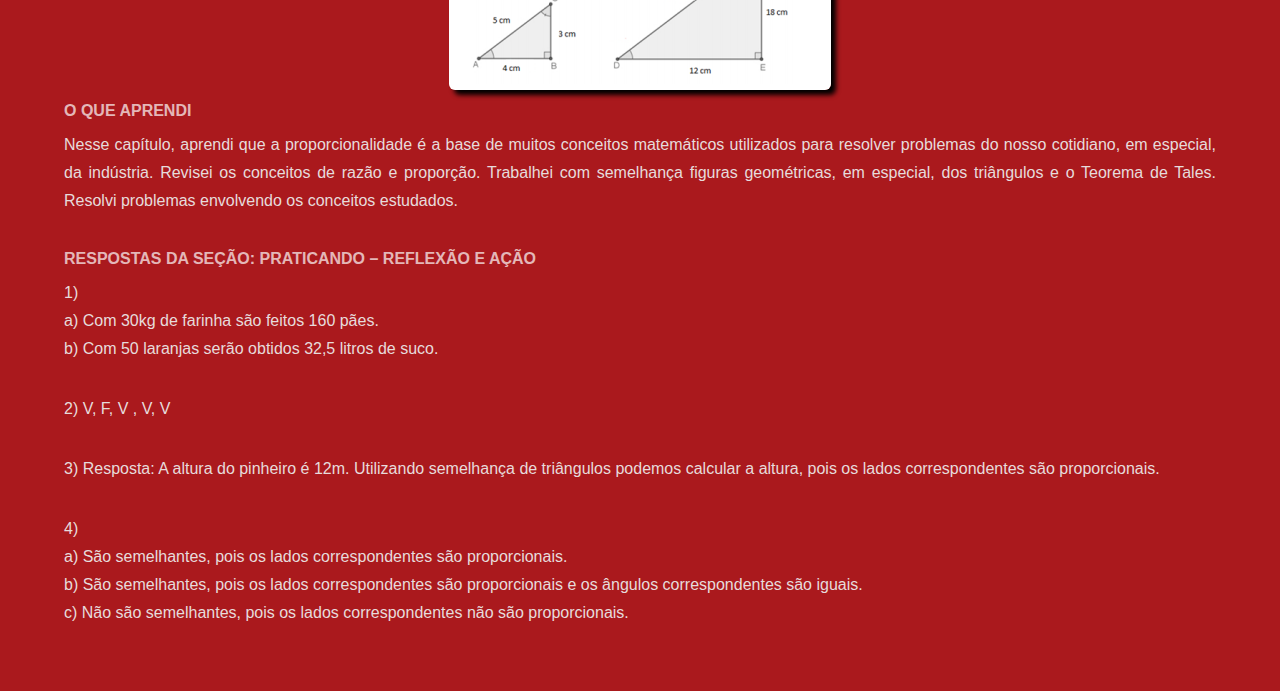
<file: cap3.html>
<!DOCTYPE HTML>

<html>

<head>
	<title>Capítulo 3 - a indústria metalúrgica </title>
	<meta charset="utf-8" />
	<meta name="viewport" content="width=device-width, initial-scale=1, user-scalable=no" />
	<link rel="stylesheet" href="assets/css/main.css" />

	<noscript>
		<link rel="stylesheet" href="assets/css/noscript.css" /></noscript>
</head>

<body class="is-preload">

	<!-- Header -->
	<header id="header">
		<a href="index.html" class="title">Matemática</a>
		<nav>
			<ul>
				<li><a href="index.html">Sumário</a></li>
				<li><a href="cap1.html" >Capítulo 1</a></li>
				<li><a href="cap2.html">Capítulo 2</a></li>
				<li><a href="cap3.html" class="active">Capítulo 3</a></li>
				<li><a href="cap4.html">Capítulo 4</a></li>
				<li><a href="cap5.html">Capítulo 5</a></li>
			</ul>
		</nav>
	</header>

	<!-- Wrapper -->
	<div id="wrapper">
		<input type="button" style="margin-top: 1vw;" value="Imprimir" onClick="window.print()" />
		<!-- Main -->
		<section id="main" class="wrapper">
			<div class="inner">
				<h1>CAPÍTULO 3 – A PROPORCIONALIDADE NO CONTEXTO A INDÚSTRIA PETROLÍFERA</h1>
				<p>Contextualizando</p>
				<p>
					A indústria do petróleo inclui os processos globais de exploração, extração, refino, transporte
					e comercialização de produtos derivados do petróleo. Os produtos de maior volume desta
					indústria são o óleo combustível e a gasolina. A Indústria do Petróleo ou petrolífera é uma
					indústria integrada do poço ao posto, ou seja, ela abrange desde a prospecção do petróleo até
					a distribuição de seus derivados para os consumidores. A parte mais preliminar da Indústria
					petrolífera é a prospecção de petróleo, durante a qual novas jazidas desse bem mineral são
					descobertas (como foi o caso do nosso pré-sal). Uma vez descobertas, as jazidas de petróleo
					devem ser delimitadas e dimensionadas. Essas duas fases compõem o que se chama de FASE
					DE EXPLORAÇÃO do petróleo. Uma vez descoberta e dimensionada, uma jazida ou campo
					de petróleo é colocado em produção através da perfuração de uma malha de poços feita com
					esse propósito (FASE DE PRODUÇÃO). O petróleo assim extraído é transportado por
					oleodutos até as refinarias (FASE DE TRANSPORTE). O petróleo é então refinado e dá
					origem a centenas de milhares de produtos que usamos no nosso dia a dia, através da
					Indústria petroquímica (FASE DE REFINO). Saindo das refinarias, compostos como a
					gasolina e o óleo diesel são transportados até os postos distribuidores (FASE DE
					DISTRIBUIÇÃO), onde abastecem os diferentes veículos. Na Indústria Petroquímica, são
					produzidos os plásticos, a borracha sintética e outros milhares de produtos presentes em uma
					infinidade de materiais que nos cercam
				</p>
				<div class="img">
					<img src="./images/image33.png" alt="">
				</div>
				<p>
					Dada a variedade de produtos e serviços relacionados à indústria petrolífera, desde a busca de
					jazidas até a fase de distribuição, os técnicos que trabalham necessitam de inúmeros
					conhecimentos matemáticos, entre eles o de proporcionalidade que é base para outros
					conceitos matemáticos que também são necessários para resolver problemas relacionados à
					indústria petrolífera.
				</p>
				<p>Que outros conceitos matemáticos estão relacionados ao conceito de proporcionalidade?	</p>
				<blockquote>
					<p>Caro aluno!</p>
					<p>
						Nesse capítulo, você vai reconstruir os conceitos de razão e
						proporção, conhecer e aplicar as propriedades das figuras
						semelhantes, conhecer o Teorema de Tales e suas aplicações e
						compreender a importância da proporcionalidade como um
						conceito que embasa vários outros conceitos matemáticos,
						conhecimentos necessários para a resolução de problemas próprios
						da Indústria Petrolífera.
					</p> 
				</blockquote>	
				<div class="img">
					
				</div>
				<p>
					<span class="image right"><img src="./images/image34.png" alt=""></span>
					Para iniciar esse capítulo, vamos retomar os conceitos de razão, razão de proporcionalidade, e
					proporção.
					O conceito de razão é usado em Matemática
					para indicar a comparação de dois números a e
					b, nessa ordem, através de uma divisão em que
					o divisor, o termo b, é diferente de zero.
					Quando referimos a razão entre dois
					segmentos, queremos dizer a razão entre suas
					medidas tomadas na mesma unidade.
				</p> 	
				<p>
					Observe a figura e analise o exemplo, a razão
					entre os segmentos AB e BC abaixo é 3/5.	
				</p>
				<p>
					Denomine a razão 3/5 de razão de semelhança, verificando que é a razão 3/5  , que você lê 3 para
					5, o que significa 3 unidades para 5 unidades. Analise, agora, a razão entre os segmentos
					A<sup>1</sup>B<sup>1</sup> e B<sup>1</sup>C<sup>1</sup>
					que é 6/4, o que significa 6 para 10. Observando a figura, você verifica que 	 3/5 = 6/10 = 1/2.	
				</p>
				<p>
					A igualdade entre duas razões é uma proporção, logo 3/5 = 6/10, é uma proporção que você lê 3
					está para cinco assim como 6 está para 10, A fração 1/2 é a razão de proporcionalidade, pois é a
					razão mais simples.	
				</p>
				<p>
					Na proporção 3/5 = 6/10, como se lê: “três está para cinco assim como seis está para 10”, os
					elementos 3 e 10 são os extremos e 5 e 6 são os meios.
				</p>
				<p>
					As proporções possuem a seguinte propriedade: “em uma proporção, o produto dos extremos
					é igual ao produto dos meios.” Essa propriedade pode ser colocada em prática na verificação
					da proporcionalidade, realizando uma operação denominada multiplicação cruzada.
				</p>
				<div class="img">
					<img src="./images/image35.png" alt="">
				</div>	
				<p>Assista ao vídeo</p>
				<div class="video">
					<iframe class="video" src="https://drive.google.com/file/d/1uetqqY0fiMJeodeOmBPIkn1_4mY1dm_p/preview" width="640" height="480"></iframe>
				</div>
				<h4>A REGRA DE TRÊS</h4>
				<p>
					As proporções têm grande aplicabilidade na resolução de problemas que envolvem
					informações comparativas. Nessas situações de proporcionalidade, a regra três é usada no
					intuito de calcular o quarto valor de uma proporção tendo três valores determinados no
					enunciado do problema.
				</p>
				<p>Veja um exemplo:</p>
				<p>
					Uma indústria registrava perdas da ordem de 10% por mês, o equivalente a cerca de 500
					toneladas da matéria prima utilizada em seus produtos. A partir de pesquisas nos processos de
					produção, os modelos matemáticos criados conseguiram resultados em que as perdas
					passaram a variar entre 1,5% e 2,5% de economia de matéria prima. Sabendo que 10% do
					total de matéria prima mensal utilizada corresponde a 500 toneladas, qual é o total de matéria
					prima utilizada em um mês?
				</p>
				<p>
					Na resolução desse problema, utilizam-se tanto os conceitos de porcentagem como de regra
					de três: 10% de perda mensal significa que, em cada mês, perdia-se 10 toneladas em cada 100
					toneladas de matéria prima utilizada.
				</p>
				<p>
					Para resolver o problema você usa regra de 3 e estabelece a seguinte relação: em um total
					mensal de 100 toneladas, perdem-se 10 toneladas (10%). O valor que se quer achar é o total
					de matéria prima que corresponde aos 10% de perda e x é o total de matéria prima utilizada.
					Então:
				</p>
				<div class="img">
					<img src="./images/image36.png" alt="">
				</div>
				<p>
					A empresa utilizava 5000 toneladas de matéria prime por mês.
					Na seção Praticando-Reflexão e Ação, você encontra alguns problemas do cotidiano cuja
					resolução faz uso da regra de três
				</p>
				<p>Figuras semelhantes</p>
				<p>Observe o desenho a seguir:</p>
				<div class="img">
					<img src="./images/image37.png" alt="">
				</div>
				<p>
					Observe a figura ABCDE que está pintada de vermelho. Agora, observe a figura azul
					A’B’C’D’E’ e a figura amarela A”B”C”D”E” .
				</p>
				<p>O que você pode dizer a respeito das duas figuras?</p>
				<p>
					Certamente, você percebeu que a figura azul é a ampliação da figura vermelha e que a figura
					amarela é a redução da figura vermelha.	
				</p>
				<p>
					O procedimento que possibilita transformar figuras geométricas (poliédricas), ampliando-as
					ou reduzindo-as, mantendo a medida dos ângulos e aumentando ou diminuindo seus lados
					proporcionalmente é uma transformação por homotetia. Assim, homotetia é uma
					transformação no plano em que se obtém figuras semelhantes ampliadas ou reduzidas numa
					mesma proporção. Logo, a semelhança é uma transformação que conserva os ângulos, mas
					não conserva os comprimentos.
				</p>
				<p>
					Figuras geométricas são semelhantes possuem exatamente a mesma forma,
					independentemente de seu tamanho.
				</p>
				<p>
					Em Matemática dizemos que figuras semelhantes são as que têm os ângulos congruentes e os
					lados correspondentes proporcionais.
				</p>
				<p>
					Dois polígonos são semelhantes quando existe uma correspondência entre seus vértices, tal
					que, os ângulos correspondentes são congruentes e os lados correspondentes são
					proporcionais.
								</p>
				<p>
					Assim, há duas condições para que dois polígonos sejam semelhantes:
					I. Ângulos correspondentes congruentes.
					II. Lados correspondentes proporcionais.
				</p>
				<p>
					Obseve, agora, o retângulo ABCD e os retângulos A’B’C’D’ e A”B”C”D”:
					Você pode perceber que o triângulo A’B’C’D’ é o triângulo ABCD reduzido e que o
					triângulo A”B”C”D” é o triângulo ABCDE ampliado.
				</p>

				<p>
					<span class="image right"><img src="./images/image38.png" alt=""></span>	
				Você pode, então, afirmar que os três triângulos são semelhantes.	</p>
				<p>Observe que em</p>
				<p>ABCD: base = 6u.c., altura= 4u.c</p>
				<p>A’B’C’D’: base = 3u.c., altura = 2u.c.</p>
				<p>A”B”C”D’E”: base = 12u.c., altura = 6u.c. :</p>
				<p>Compondo as razões, da altura para a base	</p>
				<p>
					4/6, 2/3, 8/12
					simplificado-as, você verifica que as três
					razões são iguais e formam uma proporção e que
					elas têm a mesma razão de proporcionalidade que	
					que é 1/2. Assim 4/6 = 2/3 = 8/12 = 1/2.
				</p>
				<p>
					Como os ângulos dos retângulos são todos retos e medem 90º, você pode afirmar que os
					ângulos dos três retângulos são congruentes.
				</p>	
				<p>
					Dessa forma, os três retângulos são polígonos semelhantes pois têm ângulos congruentes e
					lados correspndentes proporcionais.
				</p>
				<p>
					Dois polígonos são semelhantes, quando existe uma correspondência entre seus vértices, tal
					que, os ângulos correspondentes são congruentes e os lados correspondentes são
					proporcionais.
				</p>
				<p>
					Um problema: Os polígonos ABCDE e A’B’C’D’E’ são semelhantes? Justifique a sua
					resposta.
				</p>
				<div class="img">
					<img src="./images/image39.png" alt="">
				</div>
				<p>
					Dois polígonos são semelhantes quando os ângulos correspondentes são congruentes e os
					lados correspondentes são proporcionais.
				</p>
				<p>
					Verificando a congruência dos ângulos correspondentes: Os ângulos A e A’, B e B’, C e C’,
					D e D’ são pares de ângulos correspondentes e congruentes.
				</p>
				<p>Verificando a proporcionalidade dos lados correspondentes:</p>
				<p>Determinando a	2,4/3,6 = 4/6	</p>
				<p>
					Aplicando a propriedade das proporções: produto dos meios é igual ao produto dos extremos:
					3,6 x 4 = 2,4 x 6	
				</p>
				<div class="img">
					<img src="./images/image40.png" alt="">
				</div>
				<p>
						Efetuando a multiplicação: 14,4 = 14,4. Verificando a igualdade, conclui-se que os lados
						correspondentes são proporcionais. Então, pode-se afirmar que os dois polígonos são
						semelhantes porque os ângulos correspondentes são congruentes e os lados correspondentes
						são proporcionais.	
				</p>
				<h4>O TEOREMA DE TALES</h4>
				<p>
					Observe o enunciado do Teorema de Tales: Os segmentos de reta formados sobre retas
					transversais que cortam um feixe de retas paralelas são proporcionais.
					Já no enunciado do Teorema de Tales você percebe que a ideia de proporção é utilizada, o
					que você entenderá melhor, quando você trabalhar com as aplicações desse teorema.	
				</p>
				<h5>RELEMBRANDO A HISTÓRIA</h5> 	
				<h4>TALES E AS PIRÂMIDES DO EGITO</h4>
				<p>
					Conta a lenda que, quando o matemático e filósofo grego Tales (século VI a.C.) chegou ao
					Egito, os sacerdotes pediram-lhe que averiguasse a altura da pirâmide de Quéops. Tales
					traçou uma linha no solo, marcando nela
					sua altura e esperou que sua sombra,
					projetada pelo sol, ficasse igual a sua
					altura.
				</p>
				<p>
					Nesse momento, ele mediu a sombra
					projetada pela pirâmide. O matemático,
					então, respondeu aos sacerdotes: "Agora
					que minha sombra é igual à minha
					<span class="image left"><img src="./images/image41.png" alt=""></span>	
					altura, o comprimento da sombra da
					pirâmide deve coincidir com o comprimento de sua altura". Podemos, com esse procedimento
					do matemático Tales, medir a altura de edifícios, árvores, postes telefônicos pela sombra que
					projetam no solo.
				</p>
				<p>
					Considerado o “Pai da Geometria Descritiva”, Tales contribuiu para o avanço dos estudos
					de razão e proporção, que até os dias de hoje são utilizados para calcular distâncias.
				</p>
				<p>
					O Teorema de Tales determina que, se existem duas retas transversais e estas são cortadas por
					linhas paralelas, a razão entre quaisquer dos segmentos encontrados em uma das transversais
					será igual a razão encontrada nos dois segmentos correspondentes da outra transversal.
				</p>
				<p>
					Sabendo que a igualdade entre duas razões é uma proporção, observe a figura, verifique as
					proporções determinadas pelas medidas dos segmentos.
				</p>
				<h4>PARA SABER MAIS...</h4>
				<p>
					Para estudar o Teorema de Tales você é bom lembrar o conceito de feixe de retas paralelas,
					retas transversais e uma de suas propriedades.
				</p>
				<p>
					Duas ou mais retas são paralelas quando elas não possuem ponto em comum. Três ou mais
					retas paralelas estão destacadas em um plano, elas formam um feixe de retas paralelas. As
					retas transversais são aquelas que “cortam” as retas
					paralelas.
				</p>
				<p>Observe a figura:</p>
				<p>
					<span class="image right"><img src="./images/image42.png" alt=""></span>	
					Se um feixe de retas paralelas forma segmentos de
					reta congruentes sobre uma reta transversal p
					qualquer, ele também formará segmentos congruentes
					em qualquer outra reta transversal q.
				</p>
				<p>
					Na figura a seguir, as retas transversais a e b
					interceptam as retas paralelas r, s e t, os pontos de
					interseção na reta a são A, B e C; e na reta b são D, E, e F e as medidas dos segmentos os
					segmentos formados sobre a reta a são AB e BC e sobre a reta b DE e EF
				</p>
				<p>
					<span class="image left"><img src="./images/image43.png" alt=""></span>	
					De acordo com o Teorema de Tales, observando a ordem dos segmentos, você pode
					determinar as seguintes proporções:
				</p>
				<p>
					A proporção <img src="./images/image44.png" alt="" class="unformat">
					relaciona os segmentos determinados pelas paralelas nas transversais.
				</p>
				<p>Observe que AB + BC = AC e que DE + EF = DF.<img src="./images/image45.png" alt="" class="unformat">
				ou <img src="./images/image46.png" alt="" class="unformat"> uma de suas partes. </p>
				<p>O Teorema de Tales também é aplicado em situações que envolvem triângulos</p>
				<p>Observe a figura:</p>
				<p>
					<span class="image left"><img src="./images/image47.png" alt=""></span>	
					A reta r é paralela ao segmento BC, um dos lados do triângulo,
					determinando dois triângulos ABC e AED.
				</p>
				<p>
						Lembrando a semelhança de triângulos, pode-se afirmar que: o
						triângulo ABC é semelhante ao triângulo AED o que, em
						símbolos, é representado da seguinte forma: Δ ABC ~ Δ AED.
				</p>				
				<p>Então, determina-se a seguinte proporção  <img src="./images/image48.png" alt="" class="unformat">
					que relaciona as medidas dos lados do
					triângulo maior para o menor, obedecendo a ordem.
					</p>
					<p>
						Observe a figura e encontre o valor de x.
						Para isso, aplique Teorema de Tales, determine a proporção e resolva a equação:
					</p>
					<div class="img">
						<img src="./images/image49.png" alt="">
					</div>
					<h4>PRATICANDO- REFLEXÃO E AÇÃO </h4>
					<p>1) Use regra de três para resolver os problemas a seguir:</p>
					<p>
						a) Para fazer 800 pães, são gastos, em uma padaria, 150 kg de farinha. Quantos pães podem
						ser feitos com 30kg de farinha? <br>
						b) Se com 80 laranjas é possível fazer 52 litros de suco, quantos litros de suco serão obtidos
						com 50 laranjas?
					</p>
					<p>
						2) Conhecer os diferentes conjuntos numéricos faz parte dos conhecimentos necessários para
						qualquer técnico tanto da indústria petrolífera quanto das demais indústrias. No exercício a
						seguir, complete com V quando a afirmativa for verdadeira e com F quando for falsa.
					</p>
					<p>
						( ) O número 4,35 é um número Racional (Q) <br>
						( ) O número Pi (3,1416... é um número inteiro (Z). <br>
						( ) O número -16 é um número inteiro (I).breakpoints
						( ) O número 7 pertence ao conjunto dos números Naturais e ao conjunto do números
						Inteiros (Z). <br>
						( ) Podemos dizer que todo o número natural também é inteiro.	 
					</p>
					<p>
						3) Para medir a altura de um pinheiro, Pedro comparou sua sombra com a de um bastão de
						1,5m de altura. No momento em que a sombra do bastão media 2m, ele verificou que o
						pinheiro projetava uma sombra de 16m. Pedro concluiu, então, que a altura do pinheiro era de
						__________________m. Justifique a resposta.
					</p>
					<div class="img">
						<img src="./images/image50.png" alt="">
					</div>
					<p>4) Verifique quais dos pares de triângulos a seguir semelhantes e justifique as respostas.</p>			
					<div class="img">
						<img src="./images/image51.png" alt="">
					</div>
					<h4>O QUE APRENDI</h4>

					<p>
						Nesse capítulo, aprendi que a proporcionalidade é a base de muitos conceitos matemáticos
						utilizados para resolver problemas do nosso cotidiano, em especial, da indústria. Revisei os
						conceitos de razão e proporção. Trabalhei com semelhança figuras geométricas, em especial,
						dos triângulos e o Teorema de Tales. Resolvi problemas envolvendo os conceitos estudados.
					</p>
					<h4>RESPOSTAS DA SEÇÃO: PRATICANDO – REFLEXÃO E AÇÃO</h4>
					<p>
						1) <br>
						a) Com 30kg de farinha são feitos 160 pães. <br>
						b) Com 50 laranjas serão obtidos 32,5 litros de suco.
					</p>
					<p>2) V, F, V , V, V</p>
					<p>
						3) Resposta: A altura do pinheiro é 12m. Utilizando semelhança de triângulos podemos
						calcular a altura, pois os lados correspondentes são proporcionais.
					</p>
					<p>
						4) <br>
						a) São semelhantes, pois os lados correspondentes são proporcionais. <br>
						 b) São semelhantes, pois os lados correspondentes são proporcionais e os ângulos
						correspondentes são iguais. <br>
						 c) Não são semelhantes, pois os lados correspondentes não são proporcionais.	
					</p>								
			</div> <!-- /inner -->
		</section><!-- /Main -->
	</div>

	<!-- Scripts -->
	<script src="assets/js/jquery.min.js"></script>
	<script src="assets/js/jquery.scrollex.min.js"></script>
	<script src="assets/js/jquery.scrolly.min.js"></script>
	<script src="assets/js/browser.min.js"></script>
	<script src="assets/js/breakpoints.min.js"></script>
	<script src="assets/js/util.js"></script>
	<script src="assets/js/main.js"></script>

</body>

</html>
</file>
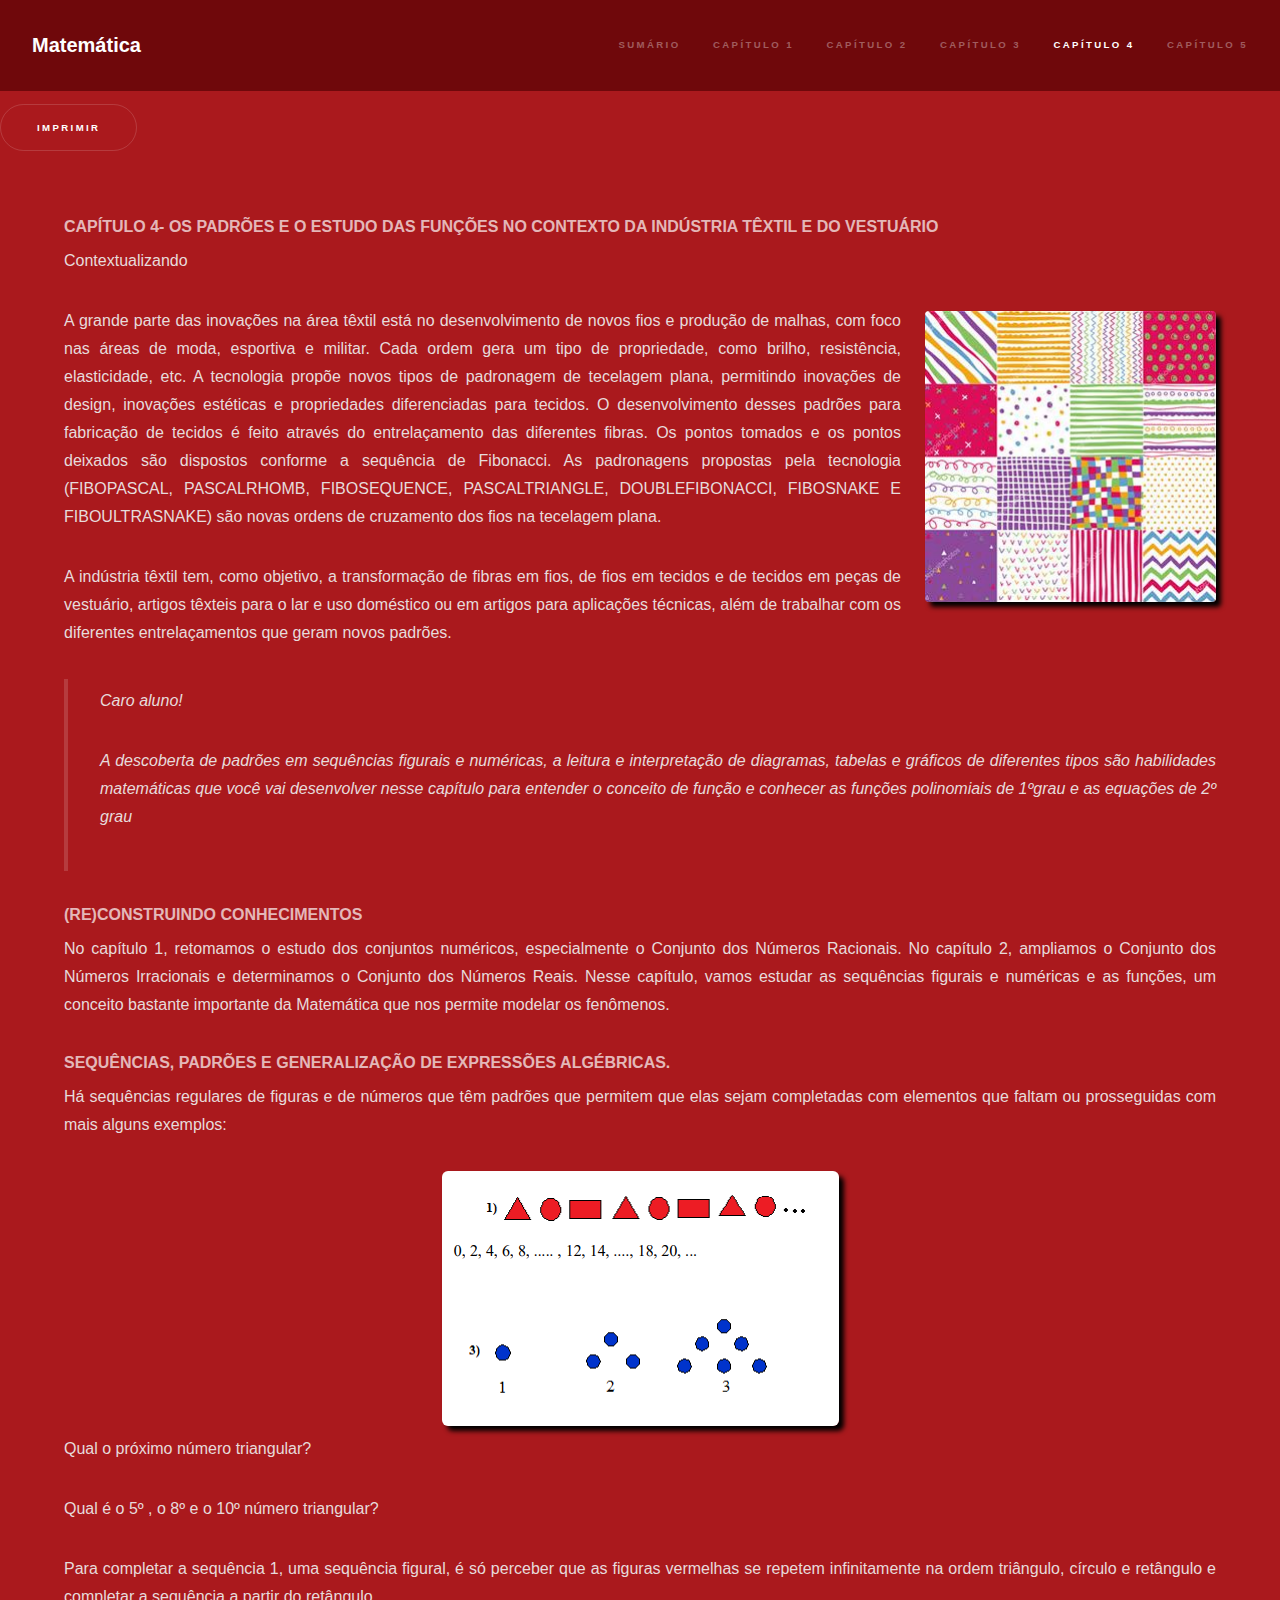
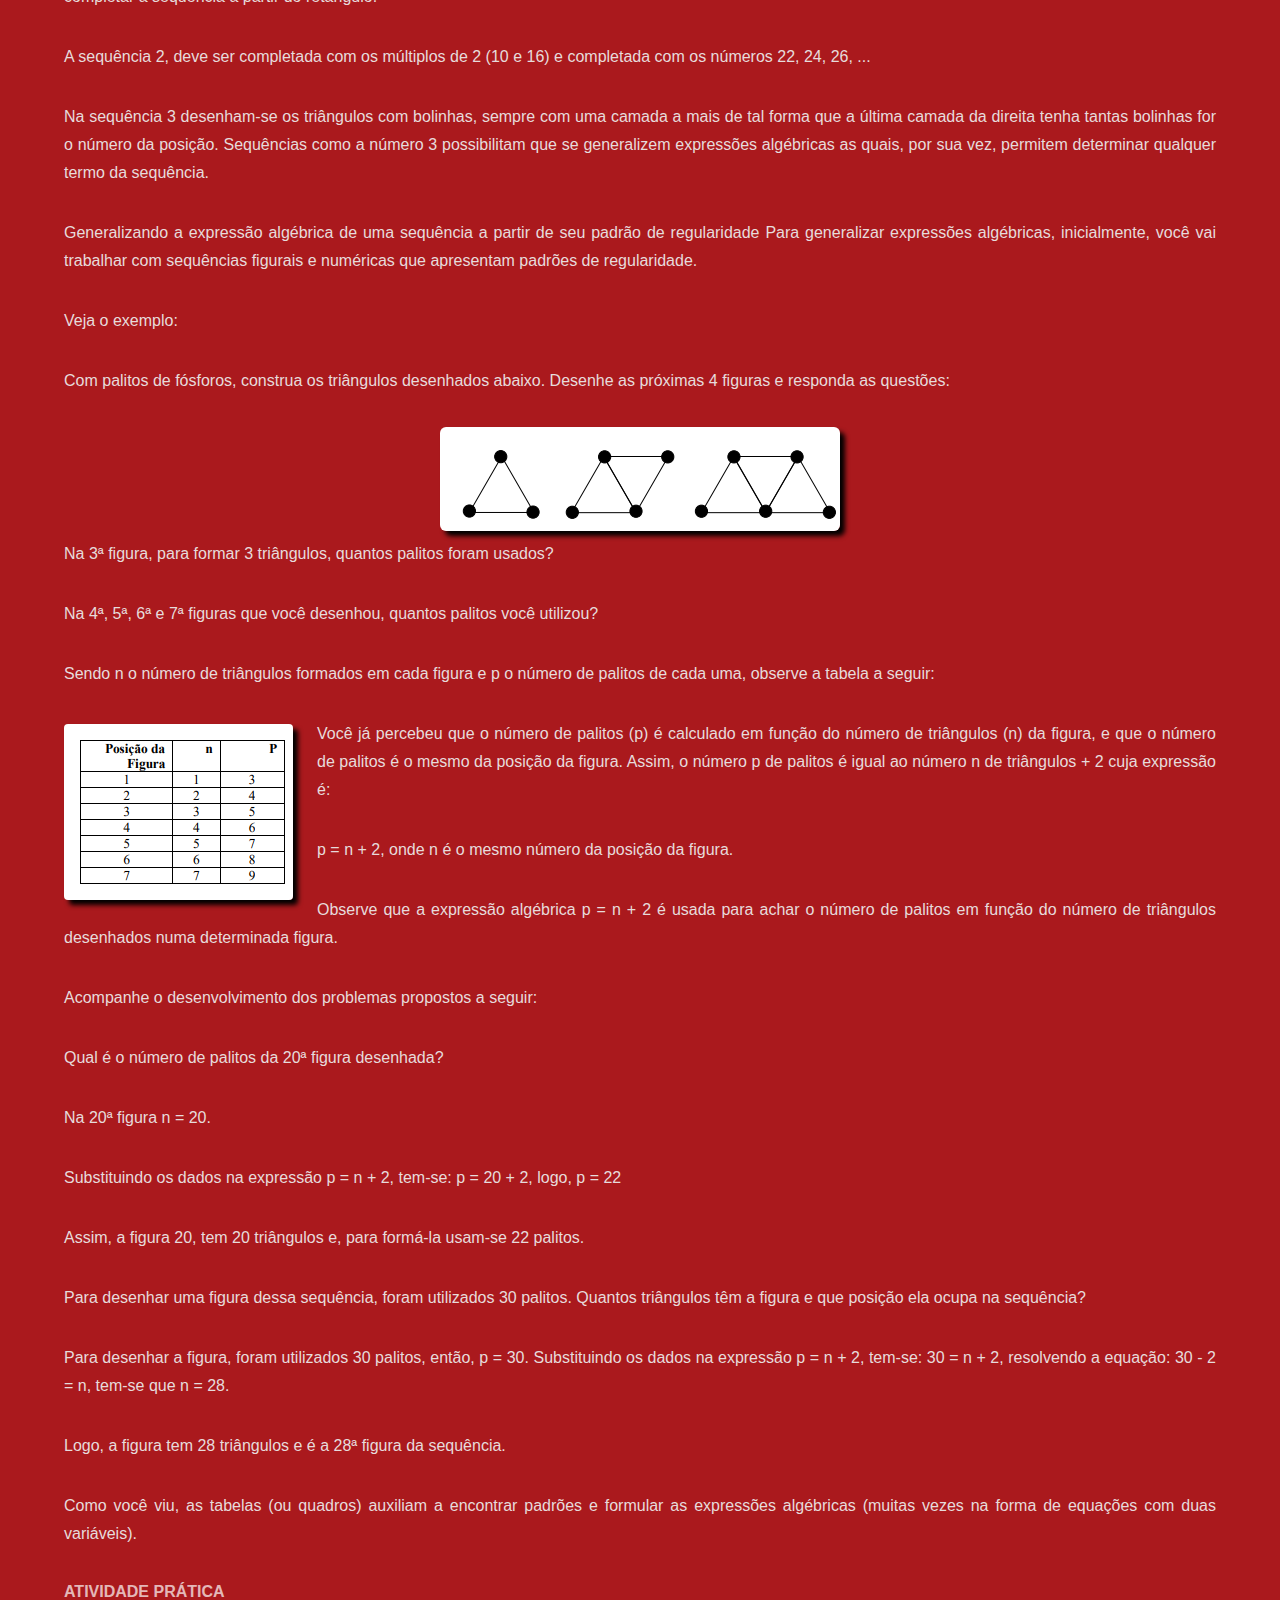
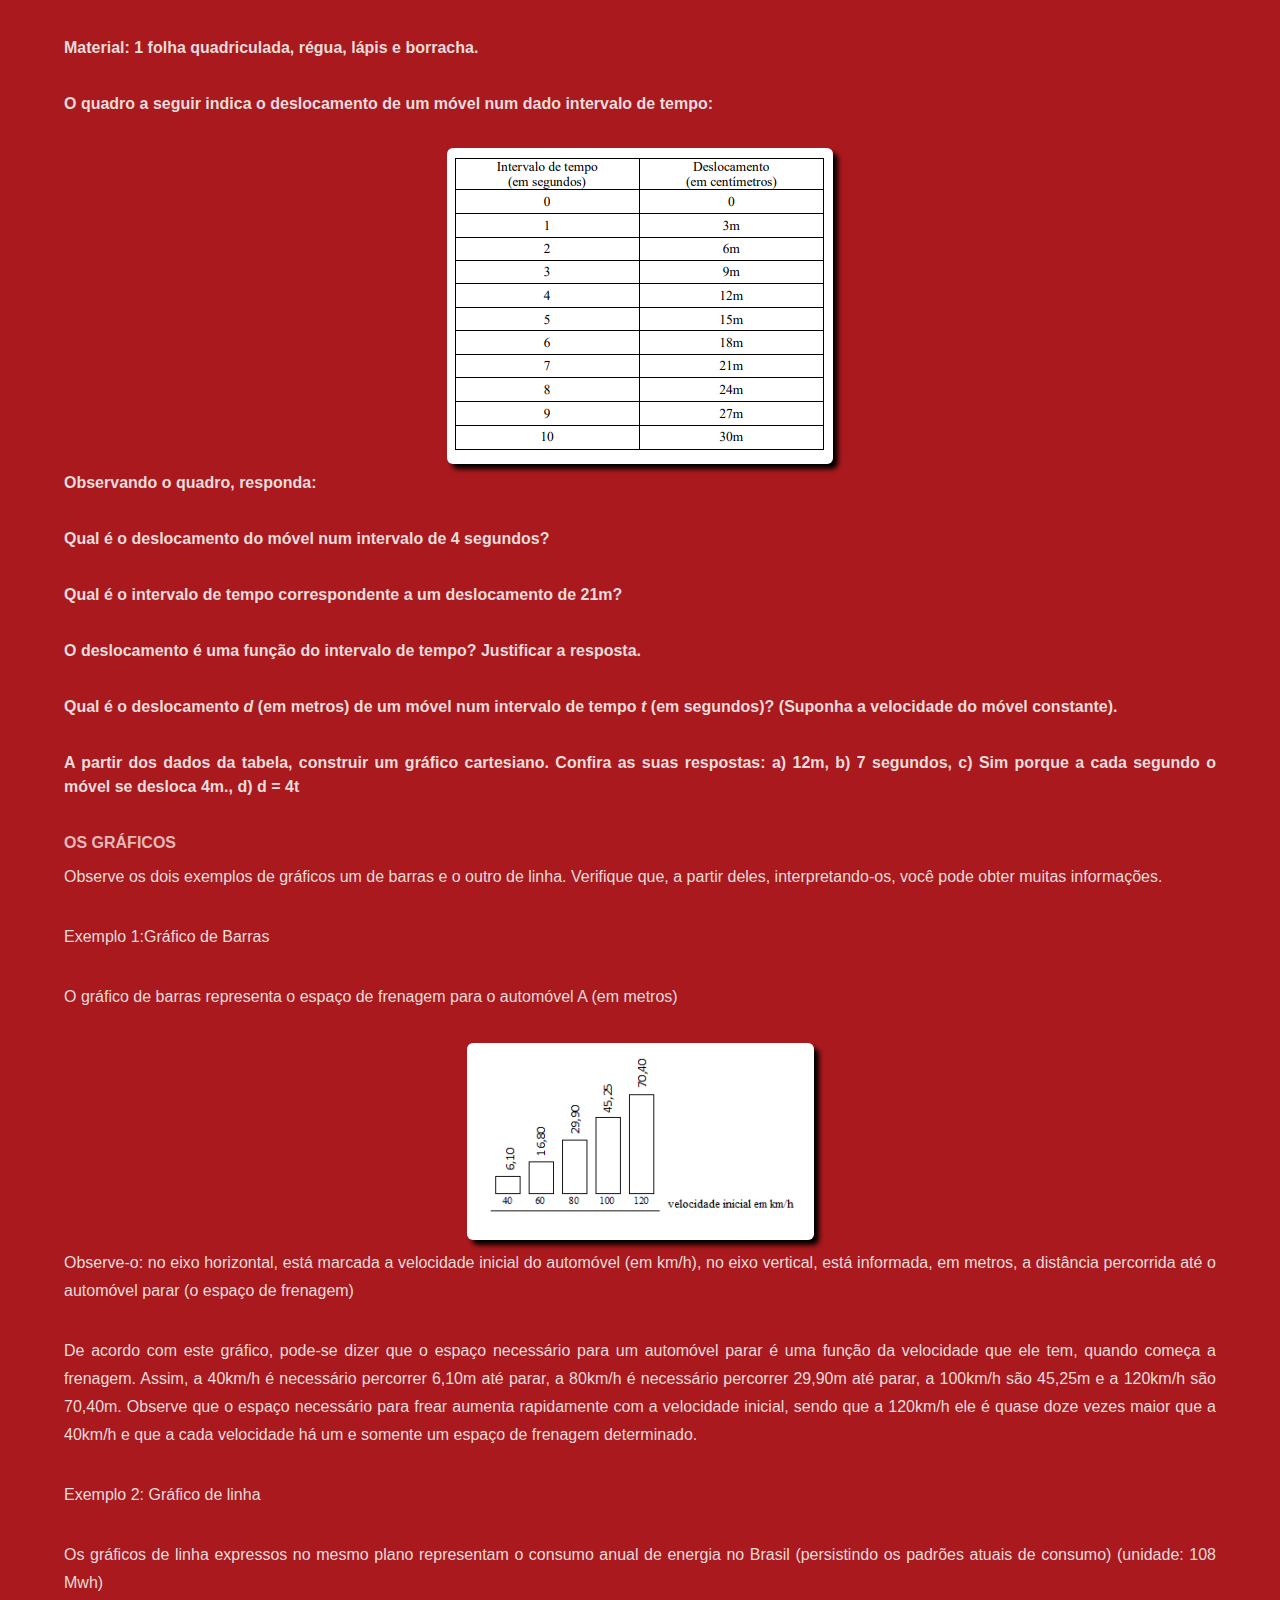
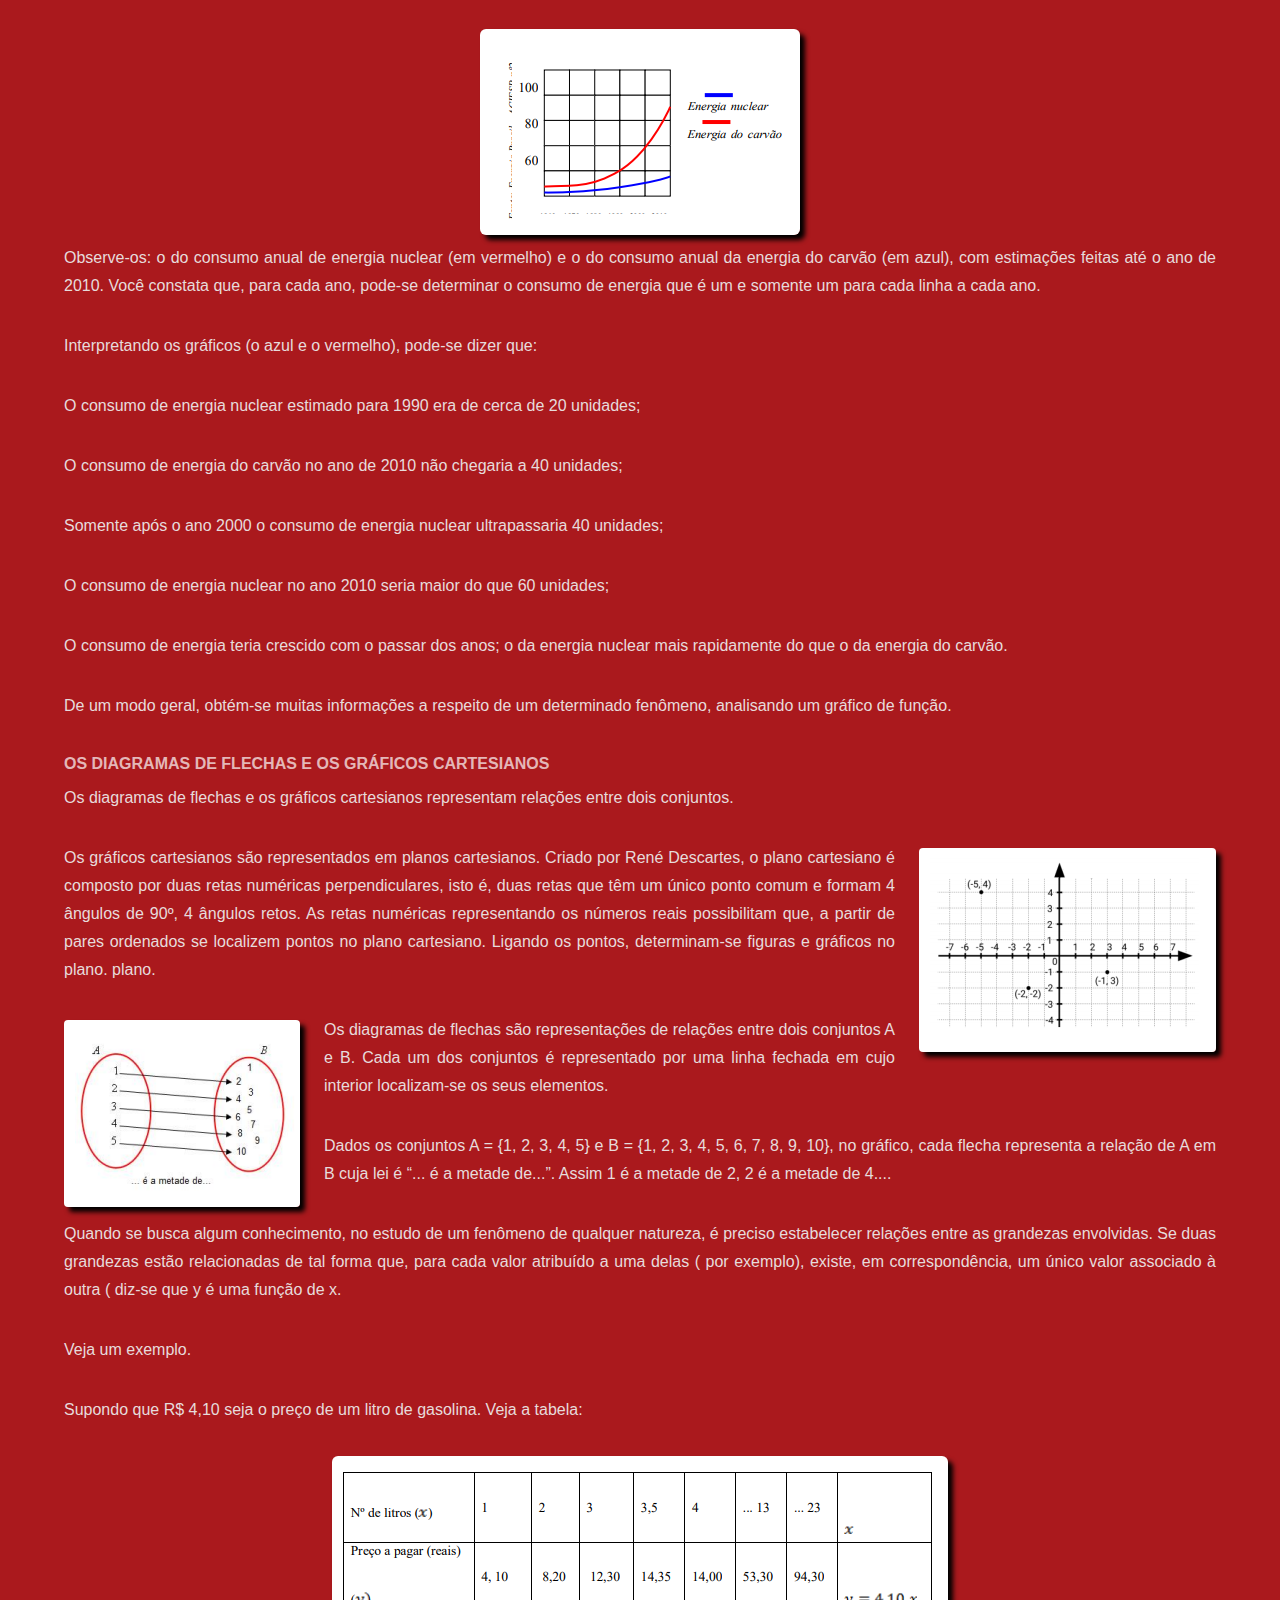
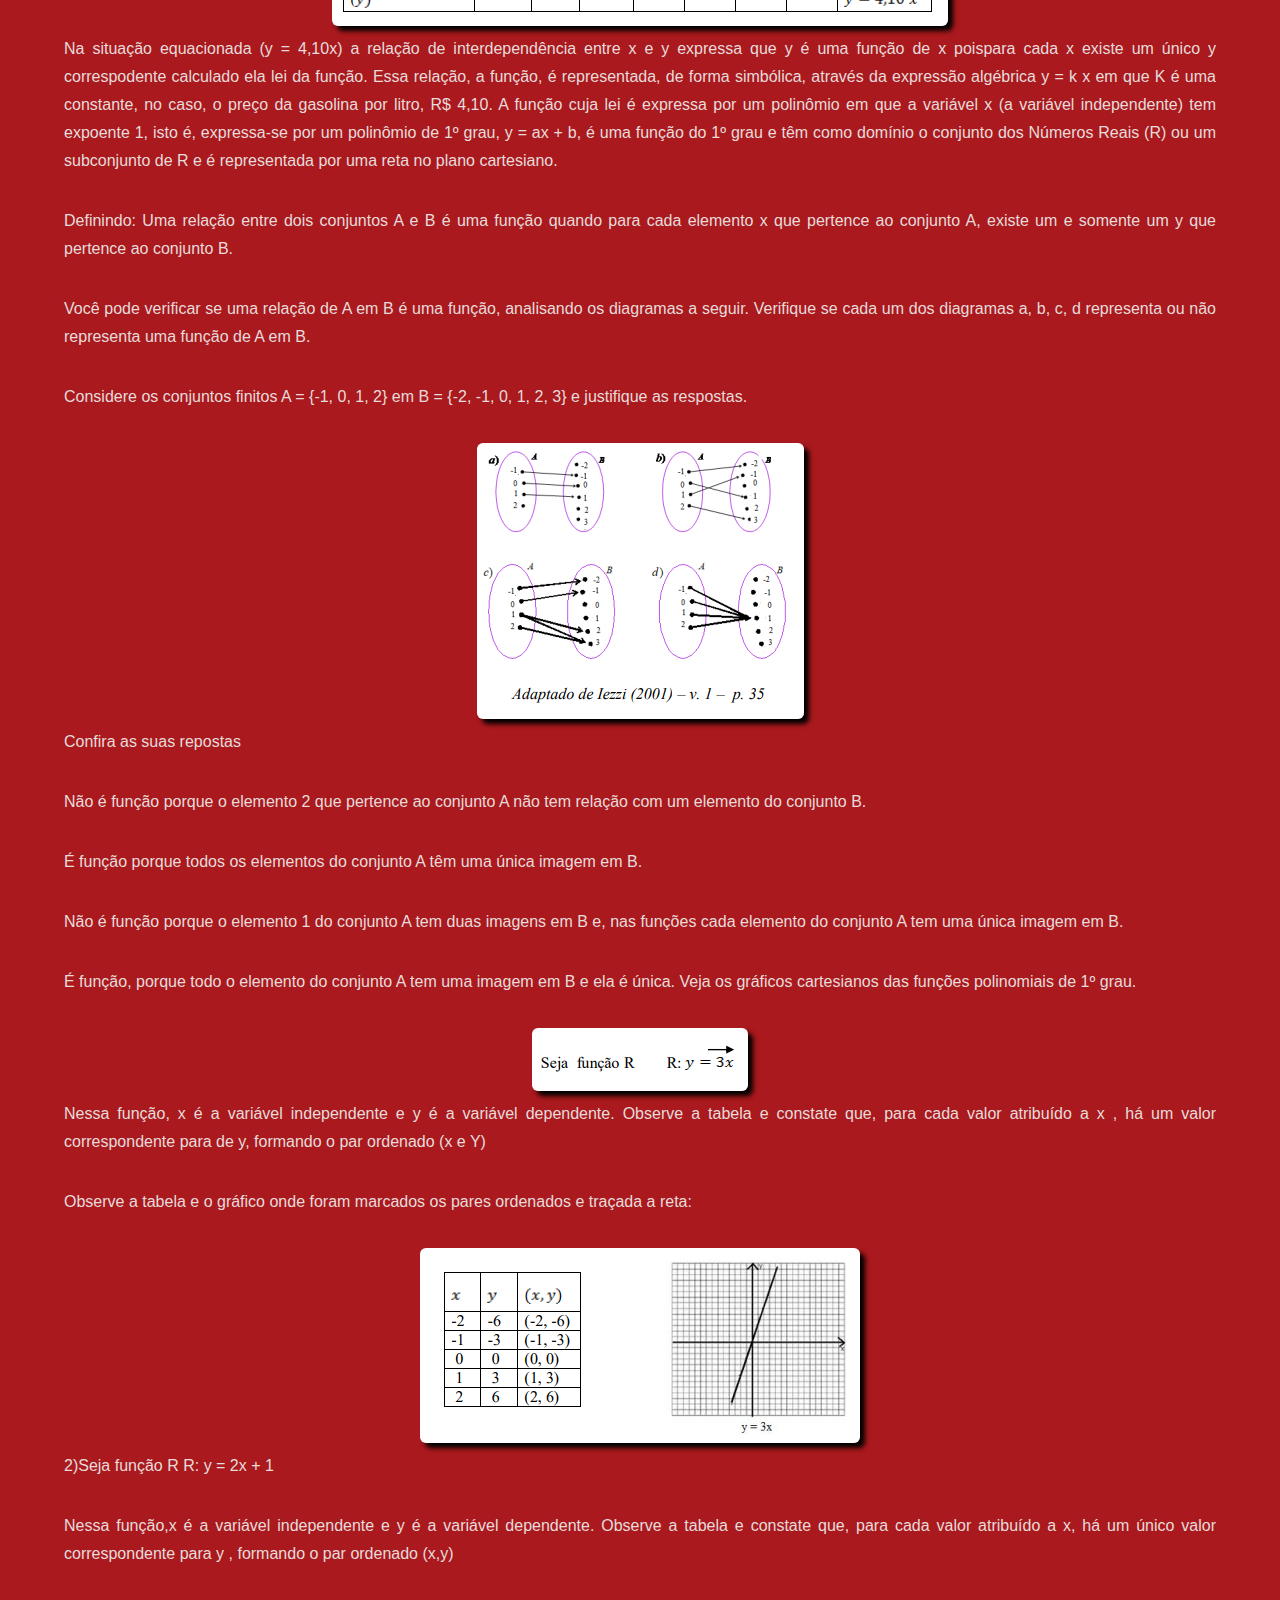
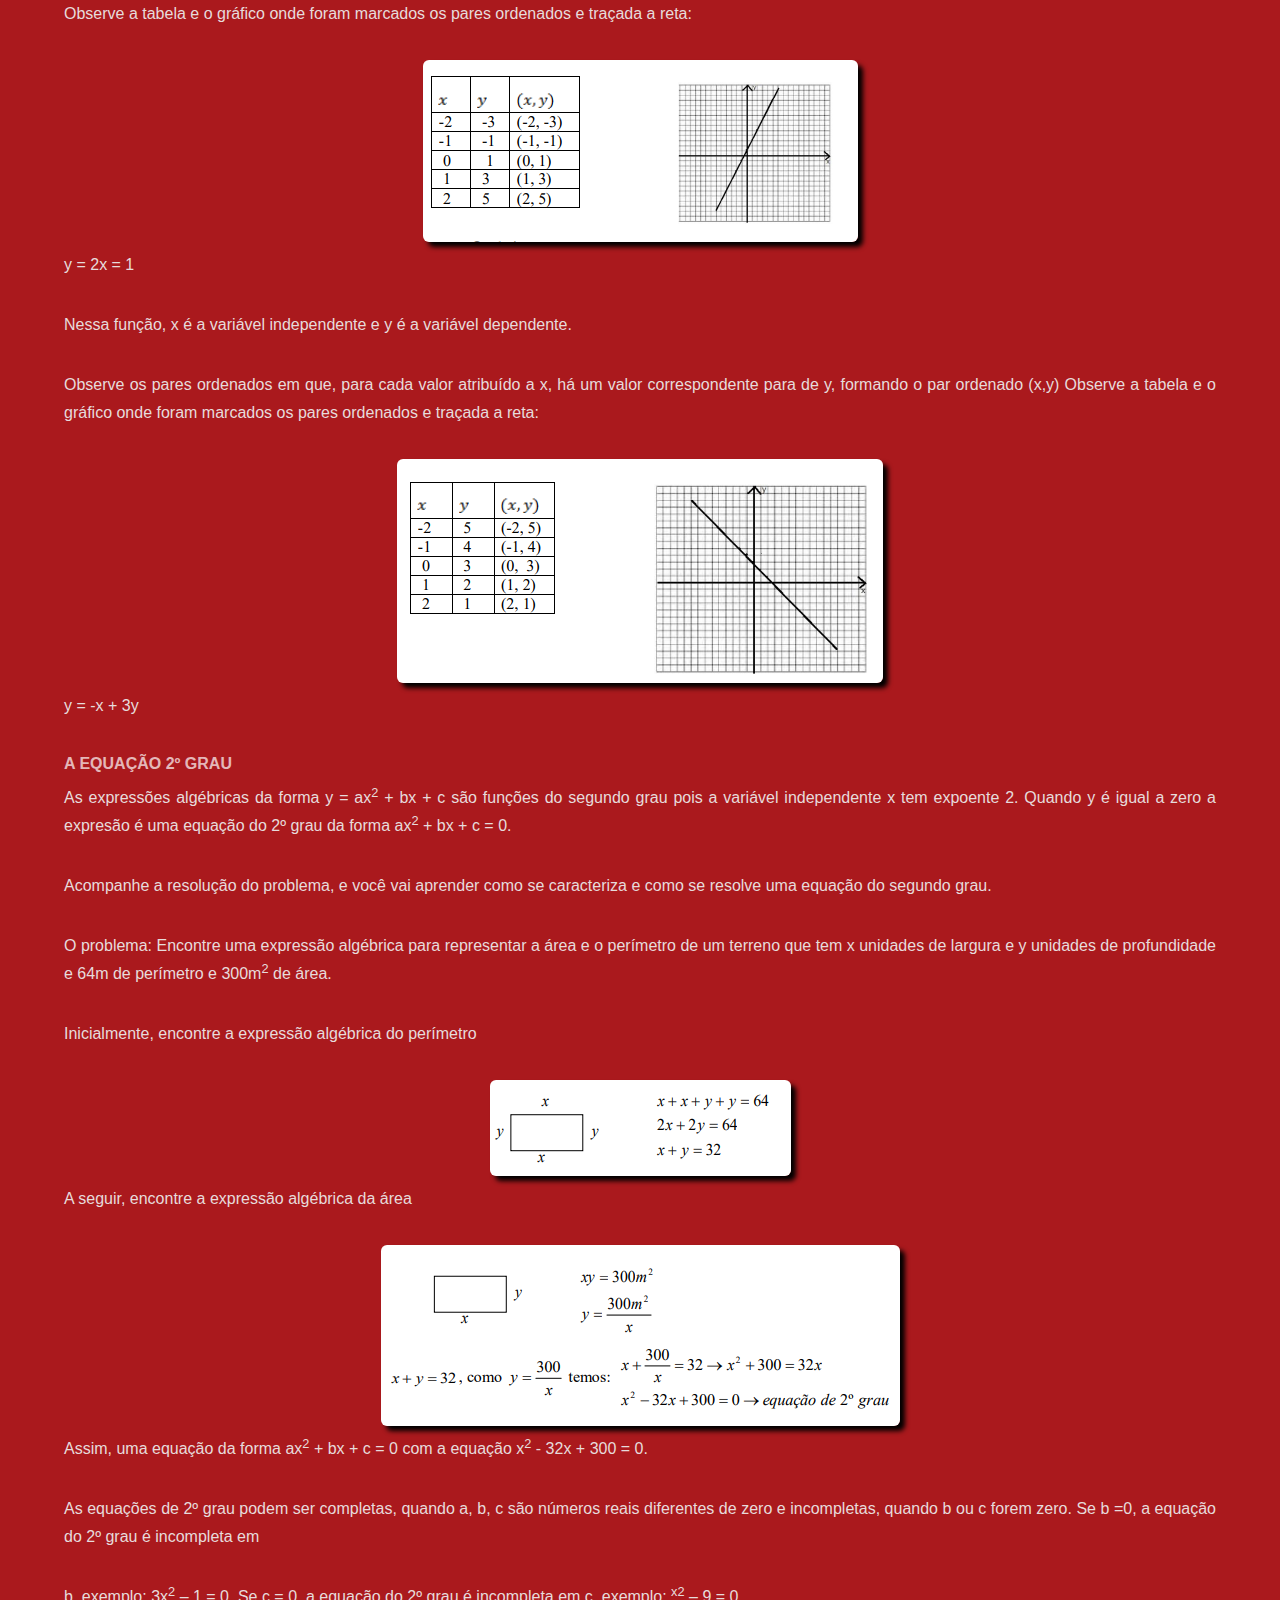
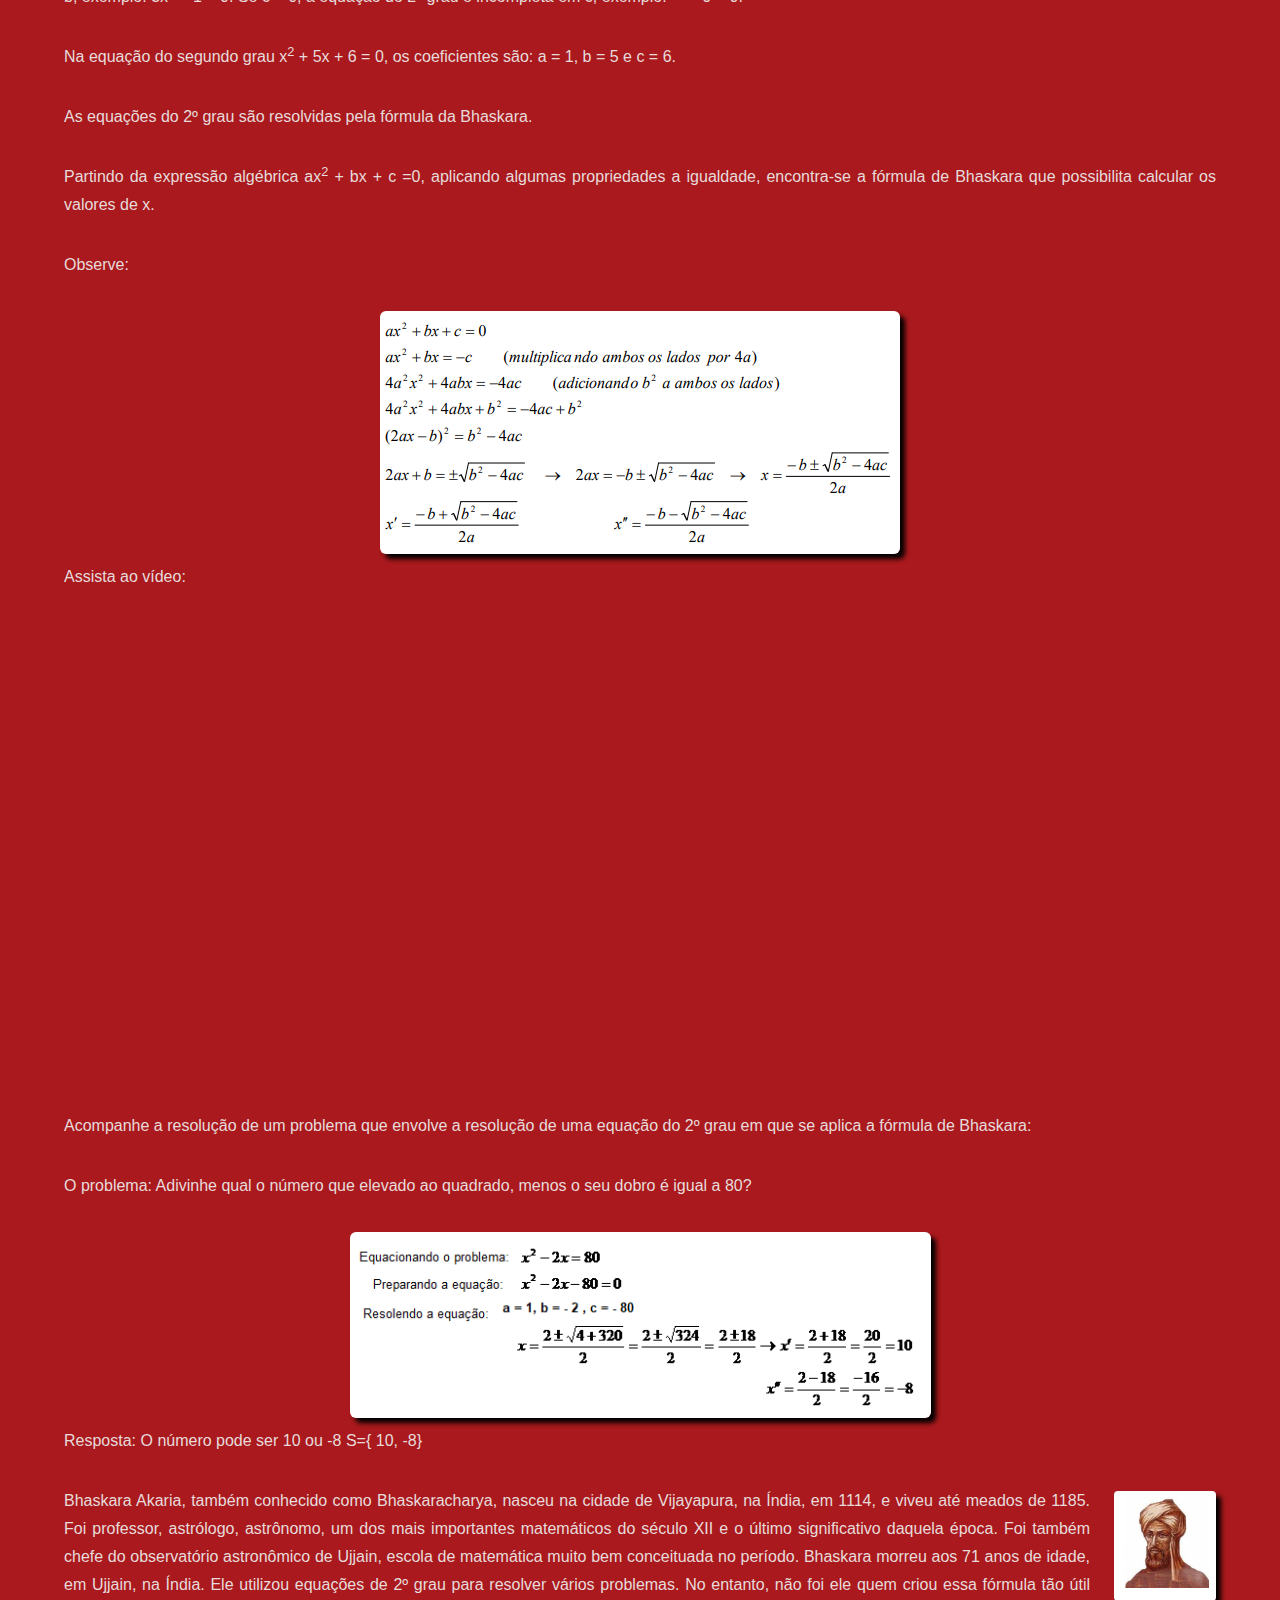
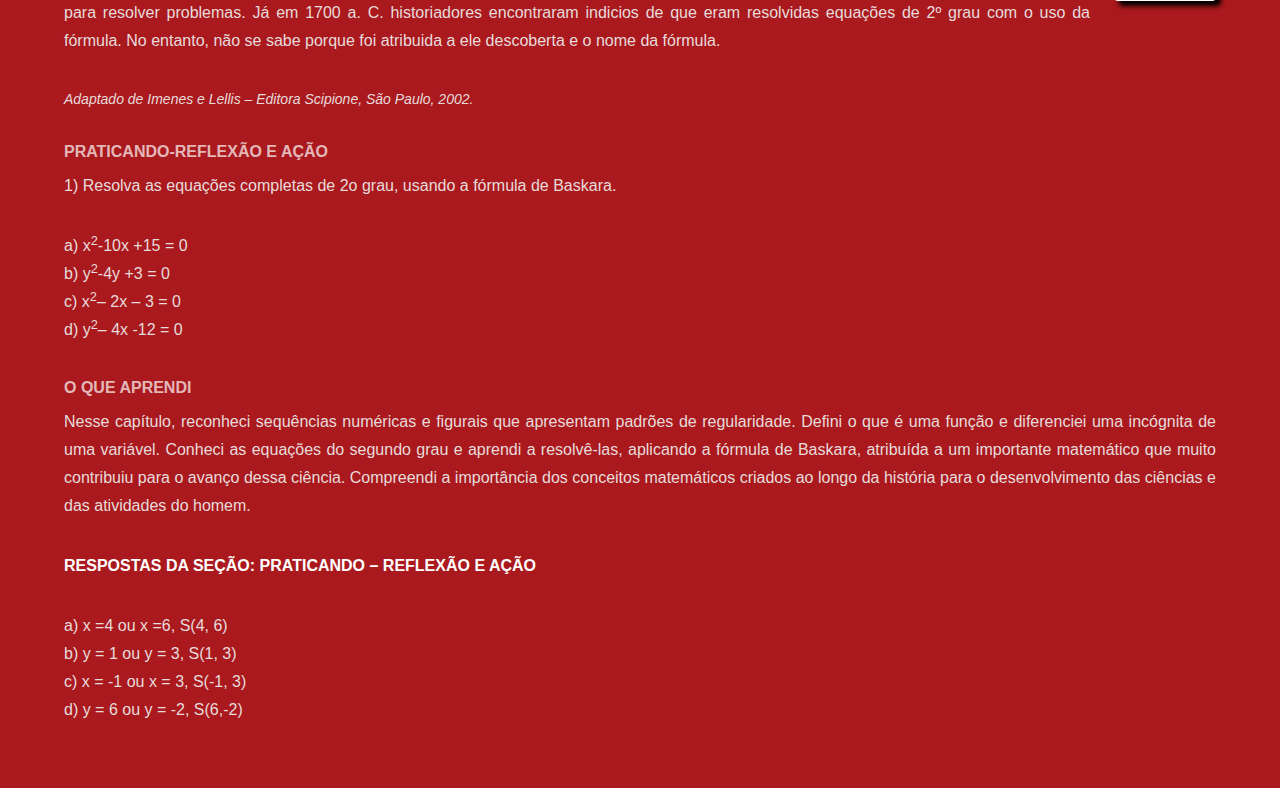
<file: cap4.html>
<!DOCTYPE HTML>

<html>

<head>
	<title>Capítulo 4 – a indústria petrolífera
	</title>
	<meta charset="utf-8" />
	<meta name="viewport" content="width=device-width, initial-scale=1, user-scalable=no" />
	<link rel="stylesheet" href="assets/css/main.css" />

	<noscript>
		<link rel="stylesheet" href="assets/css/noscript.css" /></noscript>
</head>

<body class="is-preload">

	<!-- Header -->
	<header id="header">
		<a href="index.html" class="title">Matemática</a>
		<nav>
			<ul>
				<li><a href="index.html">Sumário</a></li>
				<li><a href="cap1.html">Capítulo 1</a></li>
				<li><a href="cap2.html">Capítulo 2</a></li>
				<li><a href="cap3.html" >Capítulo 3</a></li>
				<li><a href="cap4.html"  class="active">Capítulo 4</a></li>
				<li><a href="cap5.html">Capítulo 5</a></li>
			</ul>
		</nav>
	</header>

	<!-- Wrapper -->
	<div id="wrapper">
		<input type="button" style="margin-top: 1vw;" value="Imprimir" onClick="window.print()" />
		<!-- Main -->
		<section id="main" class="wrapper">
			<!--2 parte-->
			<div class="inner">
				<h4>CAPÍTULO 4- OS PADRÕES E O ESTUDO DAS FUNÇÕES NO CONTEXTO DA INDÚSTRIA TÊXTIL E DO VESTUÁRIO</h4>
				<p>Contextualizando</p>
				<p>
					<span class="image right"><img src="images/image52.png" alt="" /></span>
					A grande parte das inovações na área têxtil está no desenvolvimento de novos fios e produção
					de malhas, com foco nas áreas de moda, esportiva e militar. Cada ordem gera um tipo de
					propriedade, como brilho, resistência, elasticidade, etc. A tecnologia propõe novos tipos de
					padronagem de tecelagem plana, permitindo
					inovações de design, inovações estéticas e
					propriedades diferenciadas para tecidos. O
					desenvolvimento desses padrões para
					fabricação de tecidos é feito através do
					entrelaçamento das diferentes fibras. Os pontos
					tomados e os pontos deixados são dispostos
					conforme a sequência de Fibonacci. As
					padronagens propostas pela tecnologia
					(FIBOPASCAL, PASCALRHOMB,
					FIBOSEQUENCE, PASCALTRIANGLE,
					DOUBLEFIBONACCI, FIBOSNAKE E
					FIBOULTRASNAKE) são novas ordens de
					cruzamento dos fios na tecelagem plana.
				</p>
				<p>
					A indústria têxtil tem, como objetivo, a transformação de fibras em fios, de fios em tecidos e
					de tecidos em peças de vestuário, artigos têxteis para o lar e uso doméstico ou em artigos para
					aplicações técnicas, além de trabalhar com os diferentes entrelaçamentos que geram novos
					padrões.
				</p> 
				<blockquote>
					<p>Caro aluno!</p>
					<p>
						A descoberta de padrões em sequências figurais e numéricas, a
						leitura e interpretação de diagramas, tabelas e gráficos de
						diferentes tipos são habilidades matemáticas que você vai
						desenvolver nesse capítulo para entender o conceito de função e
						conhecer as funções polinomiais de 1ºgrau e as equações de 2º
						grau
					</p>					
				</blockquote>	
				<h4>(RE)CONSTRUINDO CONHECIMENTOS </h4>	
				<p>
					No capítulo 1, retomamos o estudo dos conjuntos numéricos, especialmente o Conjunto dos
					Números Racionais. No capítulo 2, ampliamos o Conjunto dos Números Irracionais e
					determinamos o Conjunto dos Números Reais. Nesse capítulo, vamos estudar as sequências
					figurais e numéricas e as funções, um conceito bastante importante da Matemática que nos
					permite modelar os fenômenos.	
				</p>
				<h4>SEQUÊNCIAS, PADRÕES E GENERALIZAÇÃO DE EXPRESSÕES ALGÉBRICAS.	</h4>	
				<p>
					Há sequências regulares de figuras e de números que têm padrões que permitem que elas
					sejam completadas com elementos que faltam ou prosseguidas com mais alguns exemplos:
				</p>
				<div class="img">
					<img src="./images/image53.png" alt="">
				</div>
				<p>Qual o próximo número triangular?</p>
				<p>Qual é o 5º , o 8º e o 10º número triangular?</p>
				<p>
					Para completar a sequência 1, uma sequência figural, é só perceber que as figuras vermelhas
					se repetem infinitamente na ordem triângulo, círculo e retângulo e completar a sequência a
					partir do retângulo.
				</p>
				<p>
					A sequência 2, deve ser completada com os múltiplos de 2 (10 e 16) e completada com os
					números 22, 24, 26, ...
				</p>
				<p>
					Na sequência 3 desenham-se os triângulos com bolinhas, sempre com uma camada a mais de
					tal forma que a última camada da direita tenha tantas bolinhas for o número da posição.
					Sequências como a número 3 possibilitam que se generalizem expressões algébricas as quais,
					por sua vez, permitem determinar qualquer termo da sequência.
				</p>
				<p>
					Generalizando a expressão algébrica de uma sequência a partir de seu padrão de regularidade
					Para generalizar expressões algébricas, inicialmente, você vai trabalhar com sequências
					figurais e numéricas que apresentam padrões de regularidade.
				</p>
				<p>Veja o exemplo:</p>
				<p>
					Com palitos de fósforos, construa os triângulos desenhados abaixo. Desenhe as próximas 4
					figuras e responda as questões:	
				</p>
				<div class="img">
					<img src="./images/image54.png" alt="">
				</div>
				<p>
	
					Na 3ª figura, para formar 3 triângulos, quantos palitos foram usados?</p>
				<p>Na 4ª, 5ª, 6ª e 7ª figuras que você desenhou, quantos palitos você utilizou?</p>
				<p>
					Sendo n o número de triângulos formados em cada figura e p o número de palitos de cada
					uma, observe a tabela a seguir:
				</p>
				
				<p>
					<span class="image left"><img src="images/image55.png" alt="" /></span>
					Você já percebeu que o número de palitos (p) é calculado em
					função do número de triângulos (n) da figura, e que o número
					de palitos é o mesmo da posição da figura. Assim, o número
					p de palitos é igual ao número n de triângulos + 2 cuja
					expressão é:
				</p>
				<p>p = n + 2, onde n é o mesmo número da posição da figura.</p>
				<p>
					Observe que a expressão algébrica p = n + 2 é usada para achar o número de palitos em
					função do número de triângulos desenhados numa determinada figura.
				</p>
				<p>Acompanhe o desenvolvimento dos problemas propostos a seguir:</p>
				<p>Qual é o número de palitos da 20ª figura desenhada?</p>
				<p>Na 20ª figura n = 20.</p>
				<p>Substituindo os dados na expressão p = n + 2, tem-se: p = 20 + 2, logo, p = 22</p>
				<p>Assim, a figura 20, tem 20 triângulos e, para formá-la usam-se 22 palitos.</p>
				<p>
					Para desenhar uma figura dessa sequência, foram utilizados 30 palitos. Quantos triângulos
					têm a figura e que posição ela ocupa na sequência?
				</p>
				<p>
					Para desenhar a figura, foram utilizados 30 palitos, então, p = 30. Substituindo os dados na
					expressão p = n + 2, tem-se: 30 = n + 2, resolvendo a equação: 30 - 2 = n, tem-se que n = 28.
				</p>
				<p>Logo, a figura tem 28 triângulos e é a 28ª figura da sequência.</p>
				<p>
					Como você viu, as tabelas (ou quadros) auxiliam a encontrar padrões e formular as
					expressões algébricas (muitas vezes na forma de equações com duas variáveis).
				</p>
				<h4>ATIVIDADE PRÁTICA</p>
				<p>Material: 1 folha quadriculada, régua, lápis e borracha.</p>
				<p>O quadro a seguir indica o deslocamento de um móvel num dado intervalo de tempo:</p>
				<div class="img">
					<img src="./images/image56.png" alt="">
				</div>
				<p>Observando o quadro, responda:</p>
				<p>Qual é o deslocamento do móvel num intervalo de 4 segundos?</p>
				<p>Qual é o intervalo de tempo correspondente a um deslocamento de 21m?</p>
			<p>	O deslocamento é uma função do intervalo de tempo? Justificar a resposta.</p>
				<p>
					Qual é o deslocamento <i>d</i> (em metros) de um móvel num intervalo de tempo <i>t</i> (em segundos)?
					(Suponha a velocidade do móvel constante).
				</p>
				<p>
					A partir dos dados da tabela, construir um gráfico cartesiano.
					Confira as suas respostas: a) 12m, b) 7 segundos, c) Sim porque a cada segundo o móvel se
					desloca 4m., d) d = 4t 
				</p>
				<h4>OS GRÁFICOS		</h4>	
				<p>
					Observe os dois exemplos de gráficos um de barras e o outro de linha. Verifique que, a partir
					deles, interpretando-os, você pode obter muitas informações.
				</p>
				<p>Exemplo 1:Gráfico de Barras</p>
				<p>O gráfico de barras representa o espaço de frenagem para o automóvel A (em metros)</p>
				<div class="img">
					<img src="./images/image57.png" alt="">
				</div>
				<p>
					Observe-o: no eixo horizontal, está marcada a velocidade inicial do automóvel (em km/h), no
					eixo vertical, está informada, em metros, a distância percorrida até o automóvel parar (o
					espaço de frenagem)
				</p>
				<p>
					De acordo com este gráfico, pode-se dizer que o espaço necessário para um automóvel parar é
					uma função da velocidade que ele tem, quando começa a frenagem. Assim, a 40km/h é
					necessário percorrer 6,10m até parar, a 80km/h é necessário percorrer 29,90m até parar, a
					100km/h são 45,25m e a 120km/h são 70,40m. Observe que o espaço necessário para frear
					aumenta rapidamente com a velocidade inicial, sendo que a 120km/h ele é quase doze vezes
					maior que a 40km/h e que a cada velocidade há um e somente um espaço de frenagem
					determinado.
				</p>
				<p>Exemplo 2: Gráfico de linha</p>
				<p>
					Os gráficos de linha expressos no mesmo plano representam o consumo anual de energia no
					Brasil (persistindo os padrões atuais de consumo) (unidade: 108 Mwh)
				</p>
				<div class="img">
					<img src="./images/image58.png" alt="">
				</div>
				<p>
					Observe-os: o do consumo anual de energia nuclear (em vermelho) e o do consumo anual da
					energia do carvão (em azul), com estimações feitas até o ano de 2010. Você constata que,
					para cada ano, pode-se determinar o consumo de energia que é um e somente um para cada
					linha a cada ano.
				</p>
				<p>Interpretando os gráficos (o azul e o vermelho), pode-se dizer que:</p>
				<p>O consumo de energia nuclear estimado para 1990 era de cerca de 20 unidades;</p>
				<p>O consumo de energia do carvão no ano de 2010 não chegaria a 40 unidades;</p>
				<p>Somente após o ano 2000 o consumo de energia nuclear ultrapassaria 40 unidades;</p>
				<p>O consumo de energia nuclear no ano 2010 seria maior do que 60 unidades;</p>
				<p>
					O consumo de energia teria crescido com o passar dos anos; o da energia nuclear mais
					rapidamente do que o da energia do carvão.
				</p>
				<p>
					De um modo geral, obtém-se muitas informações a respeito de um determinado fenômeno,
					analisando um gráfico de função.
				</p>
				<h4>OS DIAGRAMAS DE FLECHAS E OS GRÁFICOS CARTESIANOS </h4>	
				<p>Os diagramas de flechas e os gráficos cartesianos representam relações entre dois conjuntos.</p>
				<p>
					<span class="image right"><img src="images/image59.png" alt="" /></span>
					Os gráficos cartesianos são representados em planos
					cartesianos. Criado por René Descartes, o plano
					cartesiano é composto por duas retas numéricas
					perpendiculares, isto é, duas retas que têm um único
					ponto comum e formam 4 ângulos de 90º, 4 ângulos
					retos. As retas numéricas representando os números
					reais possibilitam que, a partir de pares ordenados se
					localizem pontos no plano cartesiano. Ligando os
					pontos, determinam-se figuras e gráficos no plano.
					plano.
				</p>
				<p>
					<span class="image left"><img src="images/image60.png" alt="" /></span>
					Os diagramas de flechas são representações de relações
					entre dois conjuntos A e B. Cada um dos conjuntos é
					representado por uma linha fechada em cujo interior
					localizam-se os seus elementos.
				</p>
				<p>
					Dados os conjuntos A = {1, 2, 3, 4, 5} e B = {1, 2, 3, 4,
					5, 6, 7, 8, 9, 10}, no gráfico, cada flecha representa a
					relação de A em B cuja lei é “... é a metade de...”. Assim
					1 é a metade de 2, 2 é a metade de 4....
				</p>
				<p>
					Quando se busca algum conhecimento, no estudo de um fenômeno de qualquer natureza, é
					preciso estabelecer relações entre as grandezas envolvidas. Se duas grandezas estão
					relacionadas de tal forma que, para cada valor atribuído a uma delas ( por exemplo), existe,
					em correspondência, um único valor associado à outra ( diz-se que y é uma
					função de x.
				</p>
				<p>Veja um exemplo.</p>
				<p>Supondo que R$ 4,10 seja o preço de um litro de gasolina. Veja a tabela:</p>
				<div class="img">
					<img src="./images/image61.png" alt="">
				</div>
				<p>
					Na situação equacionada (y = 4,10x) a relação de interdependência entre x e y expressa
					que y é uma função de x poispara cada x existe um único y
					correspodente calculado ela lei da função. Essa relação, a função, é representada, 
					de forma simbólica, através da expressão  algébrica y = k x 
					em que K é uma constante, no caso, o preço da gasolina por litro, R$ 4,10.
					
					A função cuja lei é expressa por um polinômio em que a variável x (a variável independente)
					tem expoente 1, isto é, expressa-se por um polinômio de 1º grau, y = ax + b, é uma função
					do 1º grau e têm como domínio o conjunto dos Números Reais (R) ou um subconjunto de R e
					é representada por uma reta no plano cartesiano.
				</p>

				<p>
					Definindo: Uma relação entre dois conjuntos A e B é uma função quando para cada elemento
					x que pertence ao conjunto A, existe um e somente um y que pertence ao conjunto B.
				</p>
				<p>
					Você pode verificar se uma relação de A em B é uma função, analisando os diagramas a
					seguir. Verifique se cada um dos diagramas a, b, c, d representa ou não representa uma função
					de A em B.
				</p>
				<p>
					Considere os conjuntos finitos A = {-1, 0, 1, 2} em B = {-2, -1, 0, 1, 2, 3} e justifique as
					respostas.
				</p>
				<div class="img">
					<img src="./images/image62.png" alt="">
				</div>
				<p>Confira as suas repostas</p>
				<p>
					Não é função porque o elemento 2 que pertence ao conjunto A não tem relação com um
					elemento do conjunto B.
				</p>
				<p>É função porque todos os elementos do conjunto A têm uma única imagem em B.</p>
				<p>
					Não é função porque o elemento 1 do conjunto A tem duas imagens em B e, nas funções cada
					elemento do conjunto A tem uma única imagem em B.
				</p>
				<p>
					É função, porque todo o elemento do conjunto A tem uma imagem em B e ela é única.
					Veja os gráficos cartesianos das funções polinomiais de 1º grau.
				</p>
				<div class="img">
					<img src="./images/image63.png" alt="">
				</div>
				<p>
					Nessa função, x é a variável independente e y é a variável dependente. Observe a tabela e
					constate que, para cada valor atribuído a x , há um valor correspondente para de y,
					formando o par ordenado (x e Y)
				</p>
				
				<p>Observe a tabela e o gráfico onde foram marcados os pares ordenados e traçada a reta:</p>
				<div class="img">
					<img src="./images/image64.png" alt="">
				</div>
				<p>2)Seja função R R: y = 2x + 1	</p>
				<p>
					Nessa função,x é a variável independente e y é a variável dependente. Observe a tabela e
					constate que, para cada valor atribuído a x, há um único valor correspondente para y ,
					formando o par ordenado (x,y)		
				</p>
				<p>Observe a tabela e o gráfico onde foram marcados os pares ordenados e traçada a reta:			</p>	
				<div class="img">
					<img src="./images/image65.png" alt="">
				</div>
				<p>y = 2x = 1</p>
				<p>Nessa função, x é a variável independente e y é a variável dependente. </p>
				<p>
					Observe os pares ordenados em que, para cada valor atribuído a x, há um valor
					correspondente para de y, formando o par ordenado (x,y)
					Observe a tabela e o gráfico onde foram marcados os pares ordenados e traçada a reta:
				</p>
				<div class="img">
					<img src="./images/image66.png" alt="">
				</div>
				<p>y = -x + 3y</p>
				<h4>A EQUAÇÃO 2º GRAU</h4>
				<p>As expressões algébricas da forma y = ax<sup>2</sup> + bx + c são funções do segundo grau pois a 
					variável independente x tem expoente 2. Quando y é igual a zero a expresão é uma equação
					do 2º grau da forma ax<sup>2</sup> + bx + c = 0.
				</p>
				<p>
					Acompanhe a resolução do problema, e você vai aprender como se caracteriza e como se
					resolve uma equação do segundo grau.
				</p>
				<p>
						O problema: Encontre uma expressão algébrica para representar a área e o perímetro de um
						terreno que tem x unidades de largura e y unidades de profundidade e 64m de perímetro e
						300m<sup>2</sup>
						de área.
				</p>
				<p>Inicialmente, encontre a expressão algébrica do perímetro</p>
				<div class="img">
					<img src="./images/image67.png" alt="">
				</div>
				<p>A seguir, encontre a expressão algébrica da área 		</p>
				<div class="img">
					<img src="./images/image68.png" alt="">
				</div>
				<p>Assim, uma equação da forma ax<sup>2</sup> + bx + c = 0 com a equação  x<sup>2</sup> - 32x + 300 = 0. </p>
				<p>
					As equações de 2º grau podem ser completas, quando a, b, c são números reais diferentes de
					zero e incompletas, quando b ou c forem zero. Se b =0, a equação do 2º grau é incompleta em 
				</p>
				<p>b, exemplo: 3x<sup>2</sup> – 1 = 0. Se c = 0, a equação do 2º grau é incompleta em c, exemplo: <sup>x2</sup> – 9 = 0. </p>	
				<p>Na equação do segundo grau x<sup>2</sup> + 5x + 6 = 0, os coeficientes são: a = 1, b = 5 e c = 6.</p>
				<p>As equações do 2º grau são resolvidas pela fórmula da Bhaskara.</p>
				<p>
					Partindo da expressão algébrica ax<sup>2</sup> + bx + c =0, aplicando algumas propriedades a
				 	igualdade, encontra-se a fórmula de Bhaskara que possibilita calcular os valores de x.
				</p>
				 <p>Observe:</p>	
				 <div class="img">
					<img src="./images/image69.png" alt="">
					<p>Assista ao vídeo:</p>
					<div class="video">
						<iframe src="https://drive.google.com/file/d/14VFoTyLfhkY_saKxdNVlCPxx3IBHCGMF/preview" width="640" height="480"></iframe>
					</div>
				</div>
				<p>
					Acompanhe a resolução de um problema que envolve a resolução de uma equação do 2º grau
					em que se aplica a fórmula de Bhaskara:
				</p>
				<p>
					O problema: Adivinhe qual o número que elevado ao quadrado, menos o seu dobro é igual a
					80?	
				</p>
				<div class="img">
					<img src="./images/image70.png" alt="">
				</div>
				<p>Resposta: O número pode ser 10 ou -8 S={ 10, -8}</p>
				<p>
					<span class="image right"><img src="images/image71.png" alt="" /></span>
					Bhaskara Akaria, também conhecido como Bhaskaracharya, nasceu na cidade de Vijayapura,
					na Índia, em 1114, e viveu até meados de 1185. Foi professor, astrólogo, astrônomo, um dos
					mais importantes matemáticos do século XII e o último significativo
					daquela época. Foi também chefe do observatório astronômico de Ujjain,
					escola de matemática muito bem conceituada no período. Bhaskara
					morreu aos 71 anos de idade, em Ujjain, na Índia. Ele utilizou equações de
					2º grau para resolver vários problemas. No entanto, não foi ele quem criou
					essa fórmula tão útil para resolver problemas. Já em 1700 a. C. historiadores encontraram
					indicios de que eram resolvidas equações de 2º grau com o uso da fórmula. No entanto, não
					se sabe porque foi atribuida a ele descoberta e o nome da fórmula.
				</p>
				<p style="font-size: 14px !important;"><i>Adaptado de Imenes e Lellis – Editora Scipione, São Paulo, 2002.</i></p>
				<h4>PRATICANDO-REFLEXÃO E AÇÃO</h4>
				<p>	1) Resolva as equações completas de 2o grau, usando a fórmula de Baskara.</p>
				<p>
					a) x<sup>2</sup>-10x +15 = 0 <br>
					b) y<sup>2</sup>-4y +3 = 0 <br>
					c) x<sup>2</sup>– 2x – 3 = 0 <br>
					d) y<sup>2</sup>– 4x -12 = 0
				</p>
				<h4>O QUE APRENDI</h4>
				<p>
					Nesse capítulo, reconheci sequências numéricas e figurais que apresentam padrões de
					regularidade. Defini o que é uma função e diferenciei uma incógnita de uma variável.
					Conheci as equações do segundo grau e aprendi a resolvê-las, aplicando a fórmula de
					Baskara, atribuída a um importante matemático que muito contribuiu para o avanço dessa
					ciência. Compreendi a importância dos conceitos matemáticos criados ao longo da história
					para o desenvolvimento das ciências e das atividades do homem.
				</p>
				<p><b>RESPOSTAS DA SEÇÃO: PRATICANDO – REFLEXÃO E AÇÃO</b></p>
				<p>
					a) x =4 ou x =6, S(4, 6) <br>
					b) y = 1 ou y = 3, S(1, 3) <br>
					c) x = -1 ou x = 3, S(-1, 3) <br>
					d) y = 6 ou y = -2, S(6,-2)	
				</p>			
			</div> <!-- /inner -->
		</section>
	</div>

	<!-- Scripts -->
	<script src="assets/js/jquery.min.js"></script>
	<script src="assets/js/jquery.scrollex.min.js"></script>
	<script src="assets/js/jquery.scrolly.min.js"></script>
	<script src="assets/js/browser.min.js"></script>
	<script src="assets/js/breakpoints.min.js"></script>
	<script src="assets/js/util.js"></script>
	<script src="assets/js/main.js"></script>

</body>

</html>
</file>
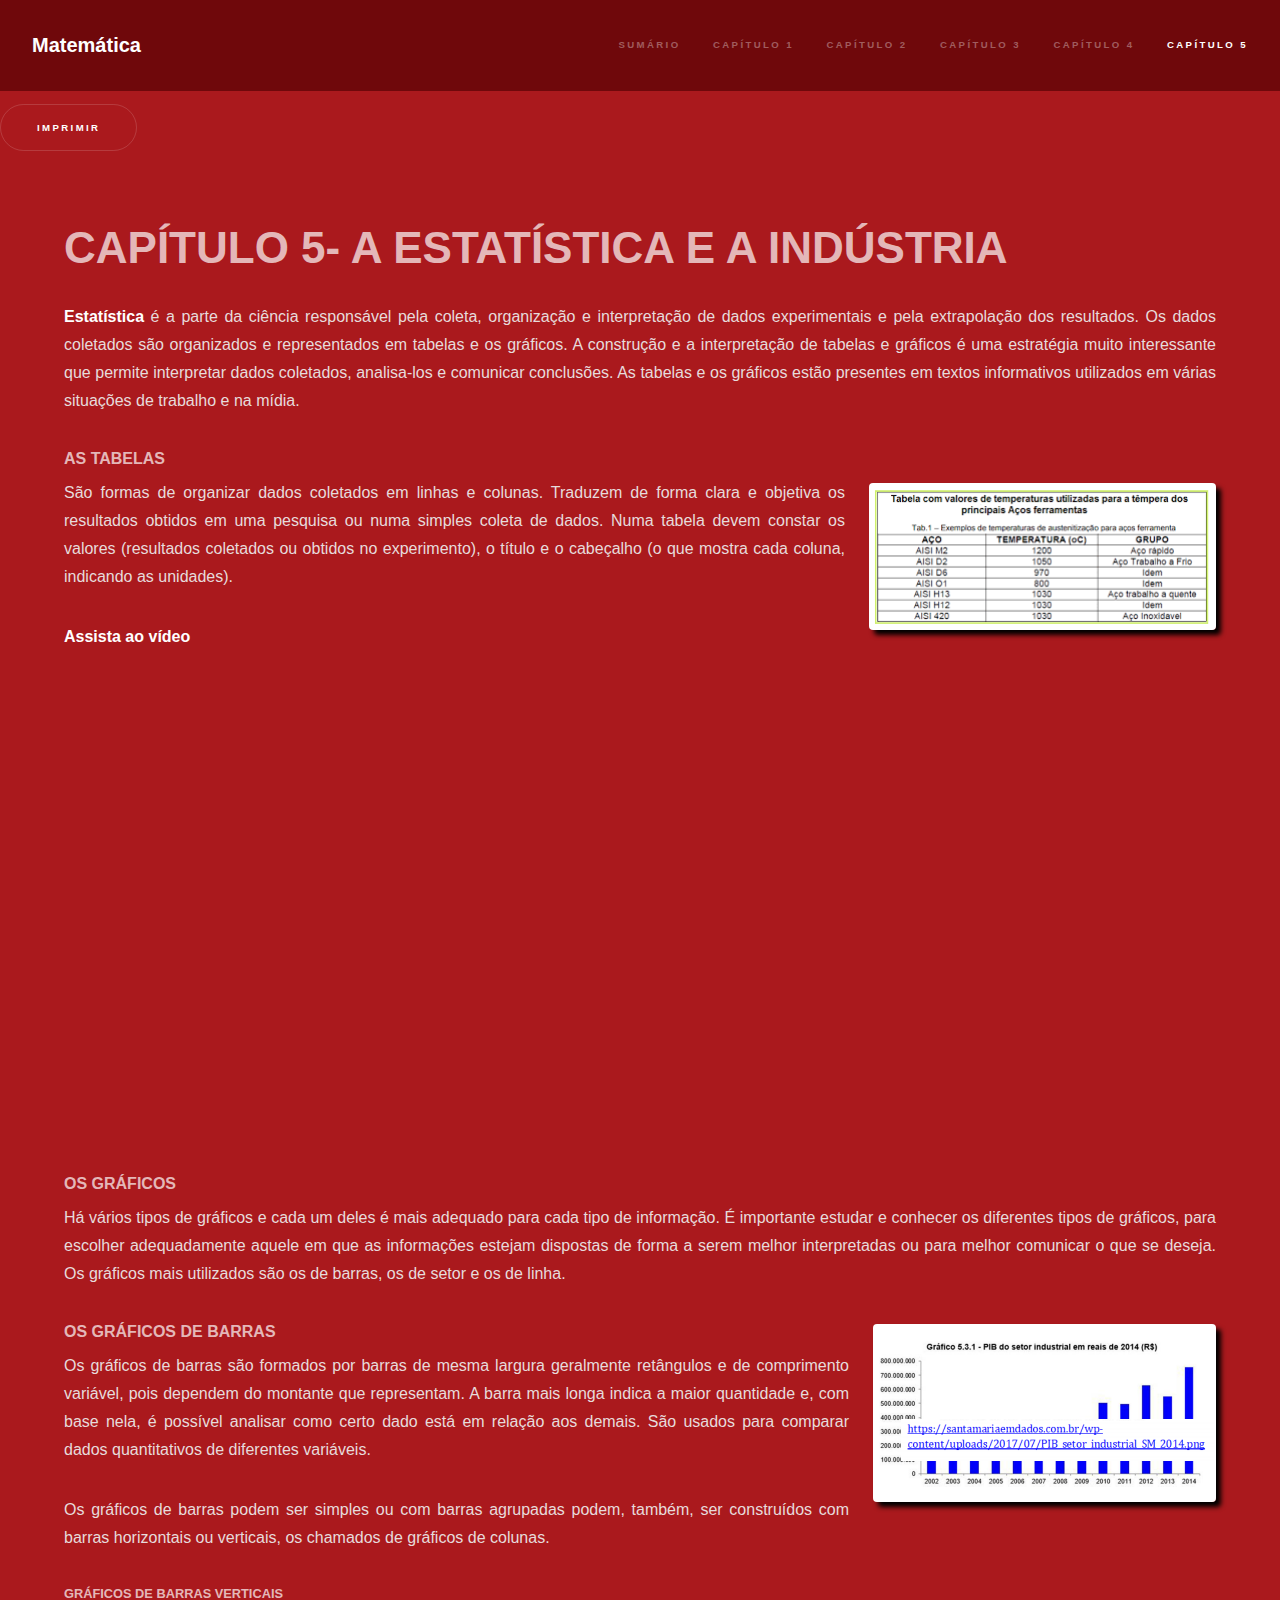
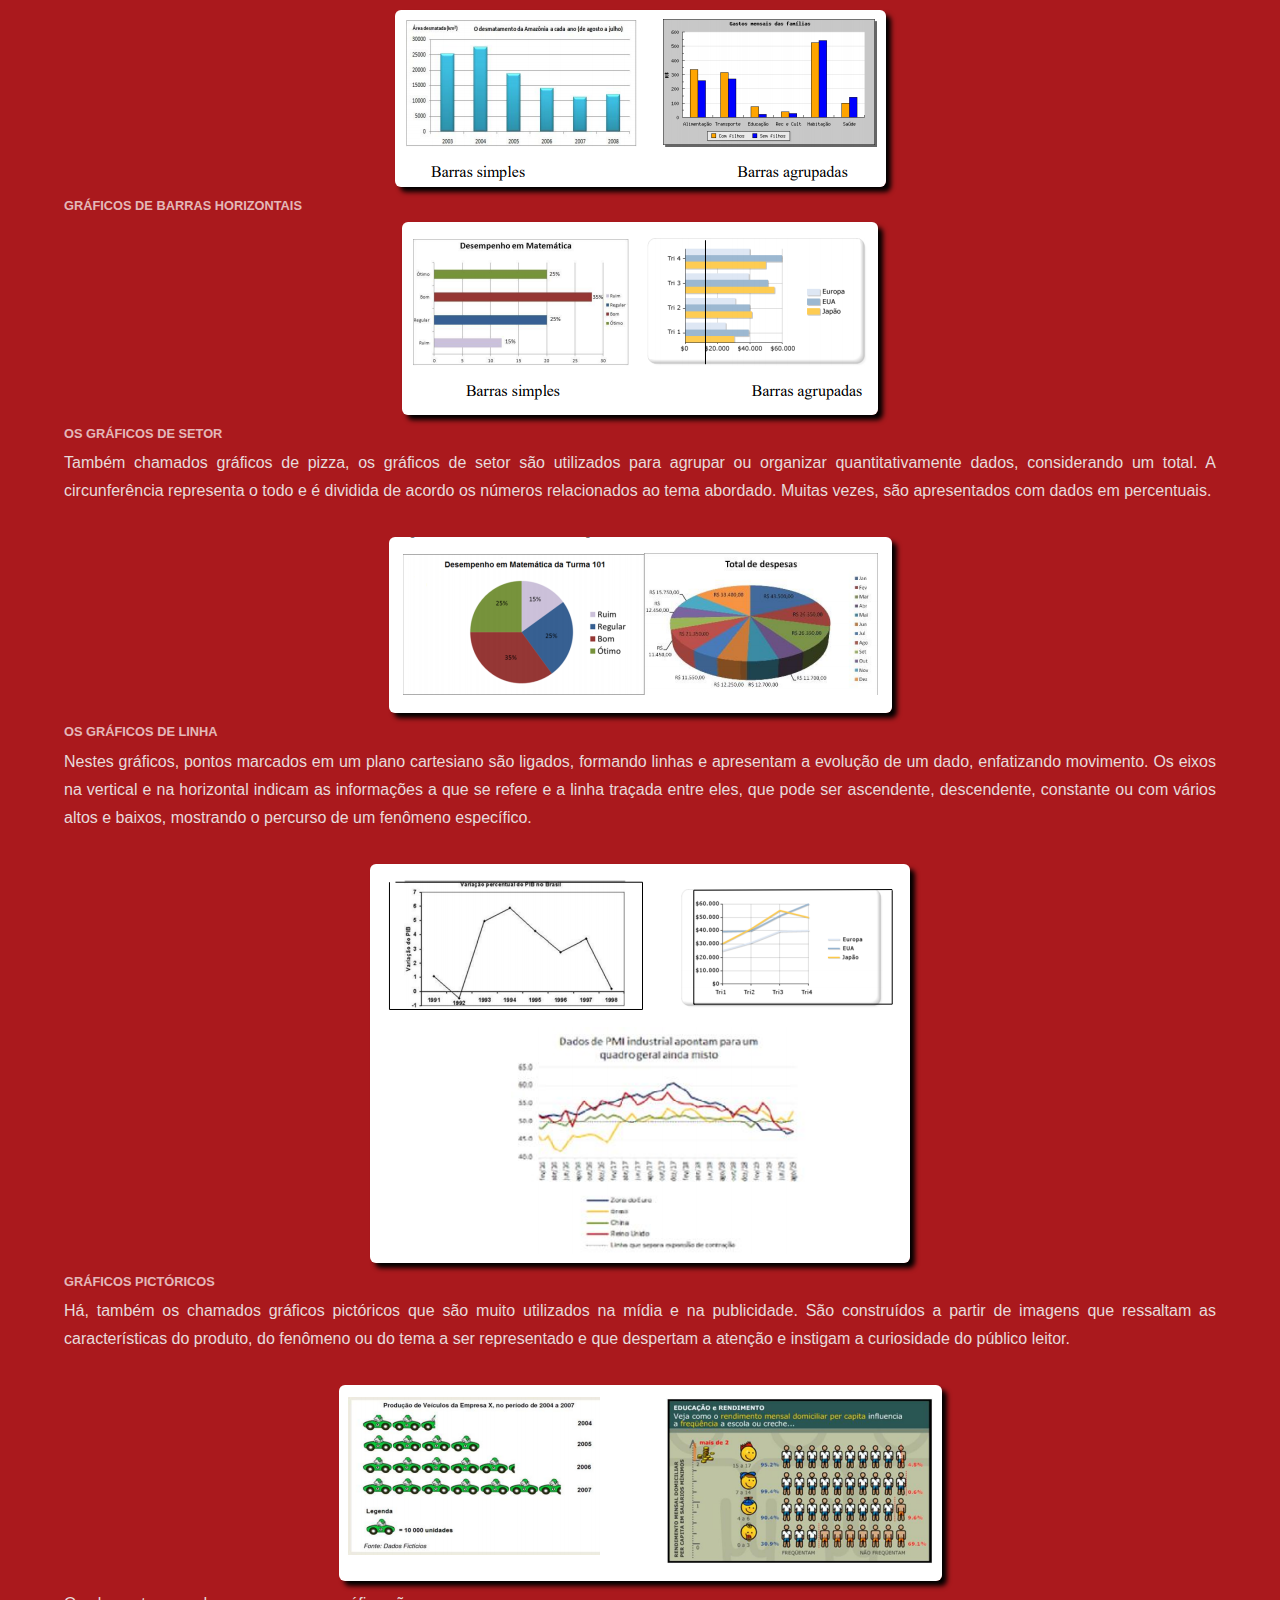
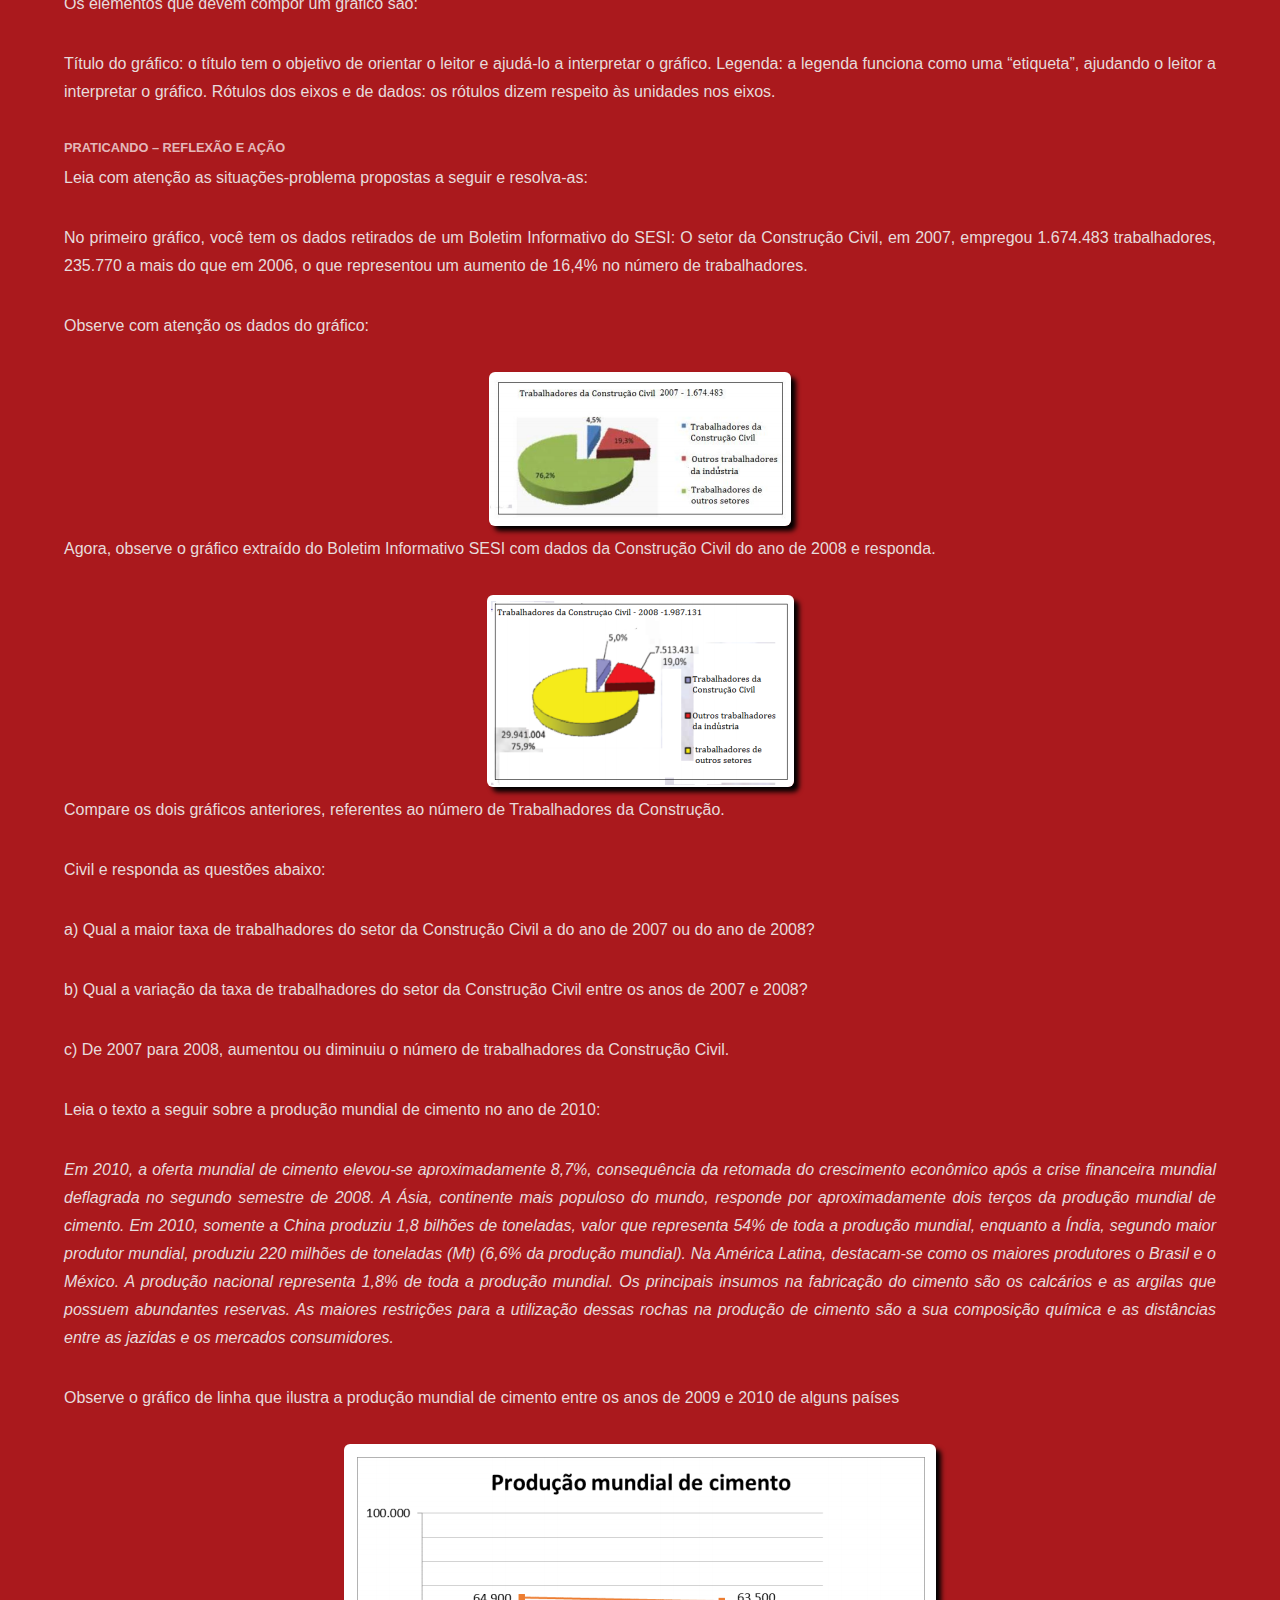
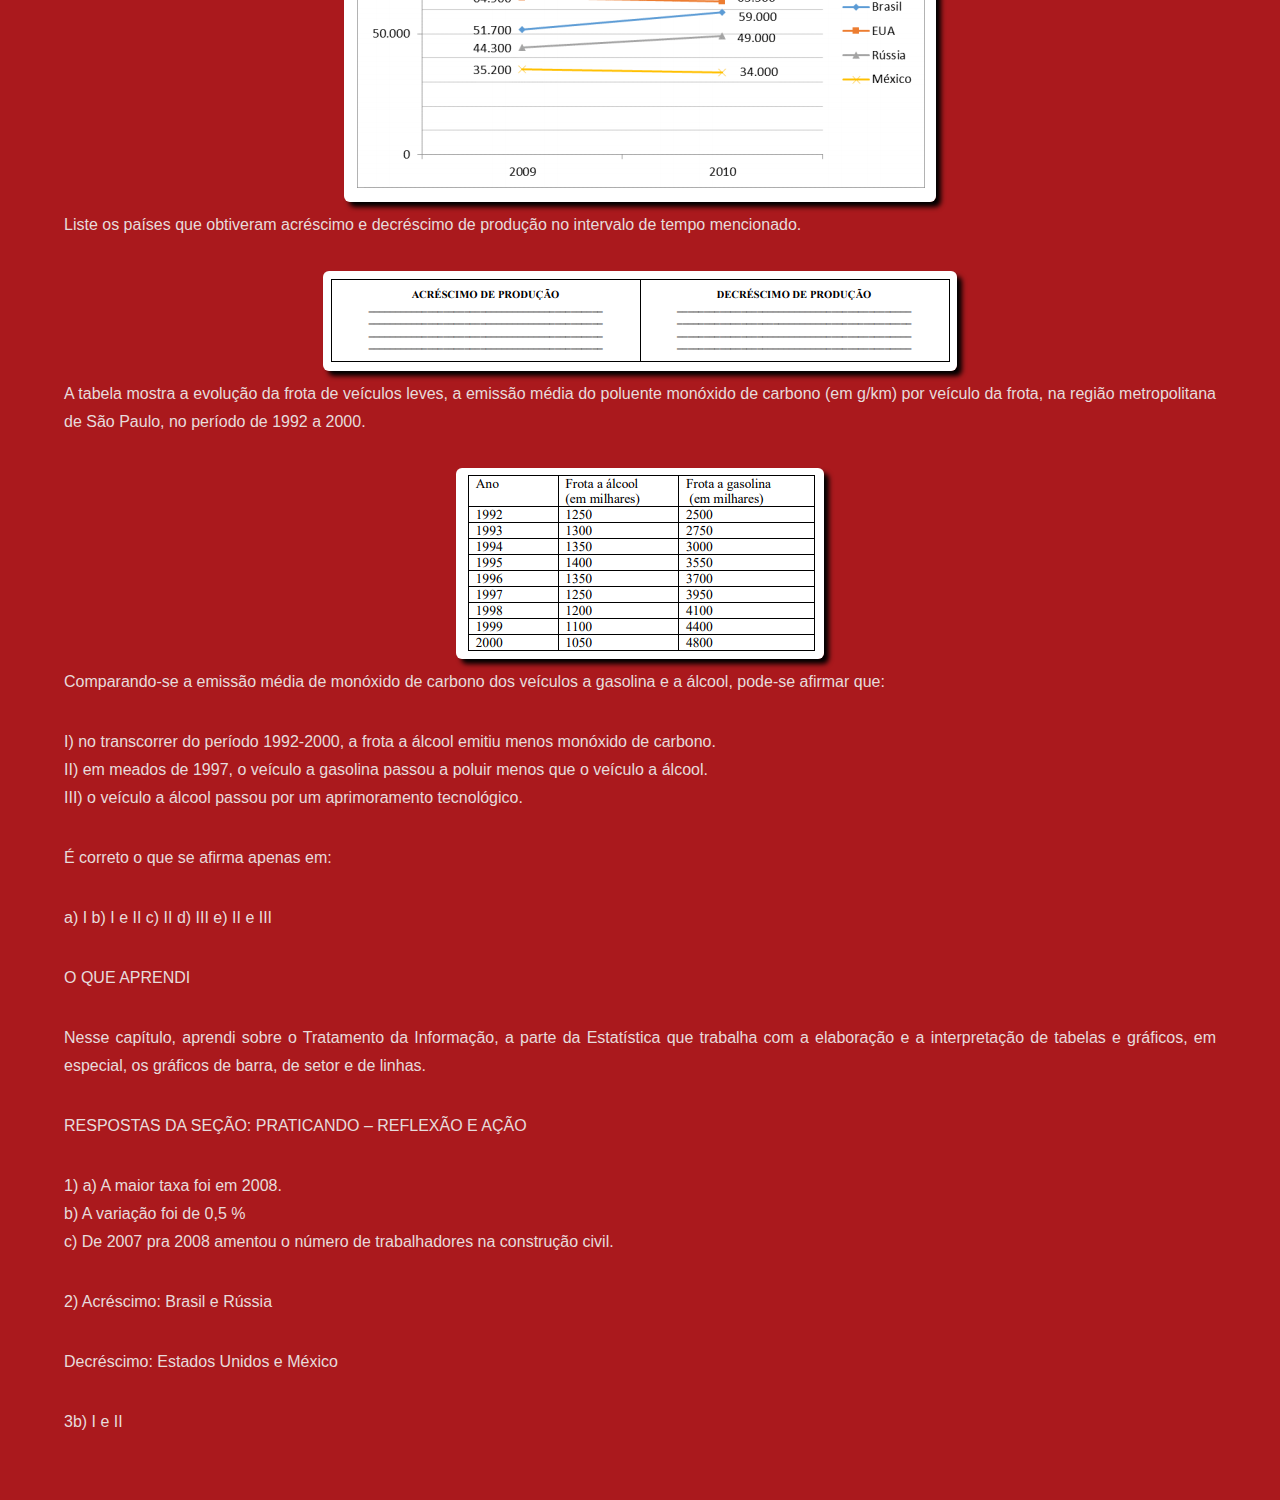
<file: cap5.html>
<!DOCTYPE HTML>

<html>

<head>
	<title>Capítulo 5 - A Indústria Da Construção Civil</title>
	<meta charset="utf-8" />
	<meta name="viewport" content="width=device-width, initial-scale=1, user-scalable=no" />
	<link rel="stylesheet" href="assets/css/main.css" />

	<noscript>
		<link rel="stylesheet" href="assets/css/noscript.css" /></noscript>
</head>

<body class="is-preload">

	<!-- Header -->
	<header id="header">
		<a href="index.html" class="title">Matemática</a>
		<nav>
			<ul>
				<li><a href="index.html">Sumário</a></li>
				<li><a href="cap1.html" >Capítulo 1</a></li>
				<li><a href="cap2.html">Capítulo 2</a></li>
				<li><a href="cap3.html">Capítulo 3</a></li>
				<li><a href="cap4.html">Capítulo 4</a></li>
				<li><a href="cap5.html" class="active">Capítulo 5</a></li>
			</ul>
		</nav>
	</header>

	<!-- Wrapper -->
	<div id="wrapper">
		<input type="button" style="margin-top: 1vw;" value="Imprimir" onClick="window.print()" />
		<!-- Main -->
		<section id="main" class="wrapper">
			<div class="inner">
				<h1>CAPÍTULO 5- A ESTATÍSTICA E A INDÚSTRIA</h1>
				<p>
					<b>Estatística </b>é a parte da ciência responsável pela coleta, organização e interpretação de dados
					experimentais e pela extrapolação dos resultados. Os dados coletados são organizados e
					representados em tabelas e os gráficos. A construção e a interpretação de tabelas e gráficos é
					uma estratégia muito interessante que permite interpretar dados coletados, analisa-los e
					comunicar conclusões. As tabelas e os gráficos estão presentes em textos informativos
					utilizados em várias situações de trabalho e na mídia.
				</p>
				<h4>AS TABELAS</h4>
				<p>
					<span class="image right"><img src="images/image72.png" alt="" /></span>
					São formas de organizar dados coletados
					em linhas e colunas. Traduzem de forma
					clara e objetiva os resultados obtidos em
					uma pesquisa ou numa simples coleta de
					dados. Numa tabela devem constar os
					valores (resultados coletados ou obtidos
					no experimento), o título e o cabeçalho
					(o que mostra cada coluna, indicando as
					unidades).
				</p>
				<p><b>Assista ao vídeo</b></p>
				<div class="video">
					<iframe src="https://drive.google.com/file/d/19HDZc5i6CKfAthVGyHpPTTdWLqw2SOrX/preview" width="640" height="480"></iframe>
				</div>
				<h4>OS GRÁFICOS</h4>
				<p>
					Há vários tipos de gráficos e cada um deles é mais adequado para cada tipo de informação. É
					importante estudar e conhecer os diferentes tipos de gráficos, para escolher adequadamente
					aquele em que as informações estejam dispostas de forma a serem melhor interpretadas ou
					para melhor comunicar o que se deseja. Os gráficos mais utilizados são os de barras, os de
					setor e os de linha.
				</p>
				<span class="image right"><img src="images/image73.png" alt="" /></span>
				<h4>OS GRÁFICOS DE BARRAS </h4>
				<p>
					Os gráficos de barras são formados por
					barras de mesma largura geralmente
					retângulos e de comprimento variável,
					pois dependem do montante que
					representam. A barra mais longa indica a
					maior quantidade e, com base nela, é
					possível analisar como certo dado está
					em relação aos demais. São usados para
					comparar dados quantitativos de diferentes variáveis.	
				</p>
				<p>
					Os gráficos de barras podem ser simples ou com barras agrupadas podem, também, ser
					construídos com barras horizontais ou verticais, os chamados de gráficos de colunas.
				</p>
				<h5>GRÁFICOS DE BARRAS VERTICAIS</h5>
				<div class="img">
					<img src="./images/image74.png" alt="">
				</div>
				<h5>GRÁFICOS DE BARRAS HORIZONTAIS</h5>
				<div class="img">
					<img src="./images/image75.png" alt="">
				</div>
				<h5>OS GRÁFICOS DE SETOR	</h5>	
				<p>
					Também chamados gráficos de pizza, os gráficos de setor são utilizados para agrupar ou
					organizar quantitativamente dados, considerando um total. A circunferência representa o todo
					e é dividida de acordo os números relacionados ao tema abordado. Muitas vezes, são
					apresentados com dados em percentuais.	
				</p>
				<div class="img">
					<img src="./images/image76.png" alt="">
				</div>
				<h5>OS GRÁFICOS DE LINHA</h5>
				<p>
					Nestes gráficos, pontos marcados em um plano cartesiano são ligados, formando linhas e
					apresentam a evolução de um dado, enfatizando movimento. Os eixos na vertical e na
					horizontal indicam as informações a que se refere e a linha traçada entre eles, que pode ser
					ascendente, descendente, constante ou com vários altos e baixos, mostrando o percurso de um
					fenômeno específico.
				</p>
				<div class="img">
					<img src="./images/image77.png" alt="">
				</div>
				<h5>GRÁFICOS PICTÓRICOS</h5>
				<p>
					Há, também os chamados gráficos pictóricos que são muito utilizados na mídia e na
					publicidade. São construídos a partir de imagens que ressaltam as características do produto,
					do fenômeno ou do tema a ser representado e que despertam a atenção e instigam a
					curiosidade do público leitor.
				</p>
				<div class="img">
					<img src="./images/image78.png" alt="">
				</div>
				<p>Os elementos que devem compor um gráfico são:</p>
				<p>
					Título do gráfico: o título tem o objetivo de orientar o leitor e ajudá-lo a interpretar o gráfico.
					Legenda: a legenda funciona como uma “etiqueta”, ajudando o leitor a interpretar o gráfico.
					Rótulos dos eixos e de dados: os rótulos dizem respeito às unidades nos eixos.
				</p>
				<h5>PRATICANDO – REFLEXÃO E AÇÃO</h5>
				<p>Leia com atenção as situações-problema propostas a seguir e resolva-as:</p>
				<p>
					No primeiro gráfico, você tem os dados retirados de um Boletim Informativo do SESI: O
					setor da Construção Civil, em 2007, empregou 1.674.483 trabalhadores, 235.770 a mais do
					que em 2006, o que representou um aumento de 16,4% no número de trabalhadores.
				</p>
				<p>Observe com atenção os dados do gráfico:</p>
				<div class="img">
					<img src="./images/image79.png" alt="">
				</div>
				<p>Agora, observe o gráfico extraído do Boletim Informativo SESI com dados da Construção 
					Civil do ano de 2008 e responda. </p>
				<div class="img">
					<img src="./images/image80.png" alt="">
				</div>
				<p>Compare os dois gráficos anteriores, referentes ao número de Trabalhadores da Construção.</p>
				<p>Civil e responda as questões abaixo: </p>
				<p>
					a) Qual a maior taxa de trabalhadores do setor da Construção Civil a do ano de 2007 ou do
					ano de 2008?
				</p>
				<p>
					b) Qual a variação da taxa de trabalhadores do setor da Construção Civil entre os anos de
					2007 e 2008?
				</p>
				<p>c) De 2007 para 2008, aumentou ou diminuiu o número de trabalhadores da Construção Civil.</p>
				<p>Leia o texto a seguir sobre a produção mundial de cimento no ano de 2010:</p>
				<p>
					<i>
						Em 2010, a oferta mundial de cimento elevou-se aproximadamente 8,7%, consequência da
						retomada do crescimento econômico após a crise financeira mundial deflagrada no segundo
						semestre de 2008. A Ásia, continente mais populoso do mundo, responde por
						aproximadamente dois terços da produção mundial de cimento. Em 2010, somente a China
						produziu 1,8 bilhões de toneladas, valor que representa 54% de toda a produção mundial,
						enquanto a Índia, segundo maior produtor mundial, produziu 220 milhões de toneladas (Mt)
						(6,6% da produção mundial). Na América Latina, destacam-se como os maiores produtores o
						Brasil e o México. A produção nacional representa 1,8% de toda a produção mundial. Os
						principais insumos na fabricação do cimento são os calcários e as argilas que possuem
						abundantes reservas. As maiores restrições para a utilização dessas rochas na produção de
						cimento são a sua composição química e as distâncias entre as jazidas e os mercados
						consumidores.
					</i>
				</p>
				<p>
					Observe o gráfico de linha que ilustra a produção mundial de cimento entre os anos de 2009 e
					2010 de alguns países	
				</p>
				<div class="img">
					<img src="./images/image81.png" alt="">
				</div>
				<p>
					Liste os países que obtiveram acréscimo e decréscimo de produção no intervalo de tempo
					mencionado.
				</p>
				<div class="img">
					<img src="./images/image82.png" alt="">
				</div>
				<p>
					A tabela mostra a evolução da frota de veículos leves, a emissão média do poluente monóxido
					de carbono (em g/km) por veículo da frota, na região metropolitana de São Paulo, no período
					de 1992 a 2000.
				</p>
				<div class="img">
					<img src="./images/image83.png" alt="">
				</div>
				<p>
					Comparando-se a emissão média de monóxido de carbono dos veículos a gasolina e a álcool,
					pode-se afirmar que:
				</p>
				<p>
					I) no transcorrer do período 1992-2000, a frota a álcool emitiu menos monóxido de carbono. <br>
					II) em meados de 1997, o veículo a gasolina passou a poluir menos que o veículo a álcool. <br>
					III) o veículo a álcool passou por um aprimoramento tecnológico.
				</p>
				<p>É correto o que se afirma apenas em:</p>
				<p>a) I b) I e II c) II d) III e) II e III</p>
				<p>O QUE APRENDI</p>
				<p>
					Nesse capítulo, aprendi sobre o Tratamento da Informação, a parte da Estatística que trabalha
					com a elaboração e a interpretação de tabelas e gráficos, em especial, os gráficos de barra, de
					setor e de linhas.
				</p>
				<p>RESPOSTAS DA SEÇÃO: PRATICANDO – REFLEXÃO E AÇÃO</p>
				<p>
					1) a) A maior taxa foi em 2008. <br>
					b) A variação foi de 0,5 % <br>
					c) De 2007 pra 2008 amentou o número de trabalhadores na construção civil.
				</p>
				<p>2) Acréscimo: Brasil e Rússia</p>
				<p>Decréscimo: Estados Unidos e México</p>
				<p>3b) I e II</p>				
			</div> <!-- /inner -->
		</section>

	</div>

	<!-- Scripts -->
	<script src="assets/js/jquery.min.js"></script>
	<script src="assets/js/jquery.scrollex.min.js"></script>
	<script src="assets/js/jquery.scrolly.min.js"></script>
	<script src="assets/js/browser.min.js"></script>
	<script src="assets/js/breakpoints.min.js"></script>
	<script src="assets/js/util.js"></script>
	<script src="assets/js/main.js"></script>

</body>

</html>
</file>
<file: assets/css/noscript.css>
/*
	Hyperspace by HTML5 UP
	html5up.net | @ajlkn
	Free for personal and commercial use under the CCA 3.0 license (html5up.net/license)
*/

/* Spotlights */

	.spotlights > section > .image:before {
		opacity: 0 !important;
	}

	.spotlights > section > .content > .inner {
		-moz-transform: none !important;
		-webkit-transform: none !important;
		-ms-transform: none !important;
		transform: none !important;
		opacity: 1 !important;
	}

/* Wrapper */

	.wrapper > .inner {
		opacity: 1 !important;
		-moz-transform: none !important;
		-webkit-transform: none !important;
		-ms-transform: none !important;
		transform: none !important;
	}

/* Sidebar */

	#sidebar > .inner {
		opacity: 1 !important;
	}

	#sidebar nav > ul > li {
		-moz-transform: none !important;
		-webkit-transform: none !important;
		-ms-transform: none !important;
		transform: none !important;
		opacity: 1 !important;
	}
</file>
<file: assets/css/main.css>
@import url(fontawesome-all.min.css);

html,
body,
div,
span,
applet,
object,
iframe,
h1,
h2,
h3,
h4,
h5,
h6,
p,
blockquote,
pre,
a,
abbr,
acronym,
address,
big,
cite,
code,
del,
dfn,
em,
img,
ins,
kbd,
q,
s,
samp,
small,
strike,
strong,
sub,
sup,
tt,
var,
b,
u,
i,
center,
dl,
dt,
dd,
ol,
ul,
li,
fieldset,
form,
label,
legend,
table,
caption,
tbody,
tfoot,
thead,
tr,
th,
td,
article,
aside,
canvas,
details,
embed,
figure,
figcaption,
footer,
header,
hgroup,
menu,
nav,
output,
ruby,
section,
summary,
time,
mark,
audio,
video {
	margin: 0;
	padding: 0;
	border: 0;
	font-size: 100%;
	font: inherit;
	vertical-align: baseline;
}

article,
aside,
details,
figcaption,
figure,
footer,
header,
hgroup,
menu,
nav,
section {
	display: block;
}

body {
	line-height: 1;
}

ol,
ul {
	list-style: none;
}

blockquote,
q {
	quotes: none;
}

/* texto */
p {
	color: rgb(231, 219, 219);
}

/* image */
img {
	border-radius: 20px;
	box-shadow: 5px 5px 5px black;
}

img.formula {

	position: absolute;
	margin-top: 5px;
}

img.unformat {
	border-radius: 0;
	box-shadow: none;
}



div.video {
	text-align: center;
}

div.video iframe {
	min-width: 300px;
	min-height: 200px;
	max-width: 100%;
	max-height: auto;
	border-radius: 10px;
}

div.img {
	text-align: center;
}

div.img img {
	max-width: 100%;
	border-radius: 6px;
}

blockquote:before,
blockquote:after,
q:before,
q:after {
	content: '';
	content: none;
}

table {
	border-collapse: collapse;
	border-spacing: 0;
}

body {
	-webkit-text-size-adjust: none;
}

mark {
	background-color: transparent;
	color: inherit;
}

input::-moz-focus-inner {
	border: 0;
	padding: 0;
}

input,
select,
textarea {
	-moz-appearance: none;
	-webkit-appearance: none;
	-ms-appearance: none;
	appearance: none;
}

/* Basic */

@-ms-viewport {
	width: device-width;
}

body {
	-ms-overflow-style: scrollbar;
}

@media screen and (max-width: 480px) {

	html,
	body {
		min-width: 320px;
	}

}

html {
	box-sizing: border-box;
}

*,
*:before,
*:after {
	box-sizing: inherit;
}

body {
	background: #aa191d;
}

body.is-preload *,
body.is-preload *:before,
body.is-preload *:after {
	-moz-animation: none !important;
	-webkit-animation: none !important;
	-ms-animation: none !important;
	animation: none !important;
	-moz-transition: none !important;
	-webkit-transition: none !important;
	-ms-transition: none !important;
	transition: none !important;
}

/* Type */

body,
input,
select,
textarea {
	color: rgba(255, 255, 255, 0.55);
	font-family: 'Roboto', sans-serif;
	font-size: 18.5pt;
	font-weight: normal;
	line-height: 1.75;
}

@media screen and (max-width: 1680px) {

	body,
	input,
	select,
	textarea {
		font-size: 13pt;
	}

}

@media screen and (max-width: 1280px) {

	body,
	input,
	select,
	textarea {
		font-size: 12pt;
	}

}

@media screen and (max-width: 360px) {

	body,
	input,
	select,
	textarea {
		font-size: 11pt;
	}

}

a {
	-moz-transition: color 0.2s ease, border-bottom-color 0.2s ease;
	-webkit-transition: color 0.2s ease, border-bottom-color 0.2s ease;
	-ms-transition: color 0.2s ease, border-bottom-color 0.2s ease;
	transition: color 0.2s ease, border-bottom-color 0.2s ease;
	border-bottom: dotted 1px rgba(255, 255, 255, 0.35);
	color: inherit;
	text-decoration: none;
}

a:hover {
	border-bottom-color: transparent;
	color: #ffffff;
}

strong,
b {
	color: #ffffff;
	font-weight: bold;
}

em,
i {
	font-style: italic;
}

p {
	margin: 0 0 2em 0;
	text-align: justify !important;
}

h1,
h2,
h3,
h4,
h5,
h6 {
	color: rgba(255, 255, 255, 0.7);
	font-weight: bold;
	line-height: 1.5;
	margin: 0 0 0.5em 0;
}

h1 a,
h2 a,
h3 a,
h4 a,
h5 a,
h6 a {
	color: inherit;
	text-decoration: none;
}

h1 {
	font-size: 2.75em;
}

h1.major {
	margin: 0 0 1.3em 0;
	position: relative;
	padding-bottom: 0.35em;
}

h1.major:after {
	background-image: -moz-linear-gradient(to right, #fff, #d47173);
	background-image: -webkit-linear-gradient(to right, #fff, #d47173);
	background-image: -ms-linear-gradient(to right, #fff, #d47173);
	background-image: linear-gradient(to right, #fff, #d47173);
	-moz-transition: max-width 0.2s ease;
	-webkit-transition: max-width 0.2s ease;
	-ms-transition: max-width 0.2s ease;
	transition: max-width 0.2s ease;
	border-radius: 0.2em;
	bottom: 0;
	content: '';
	height: 0.05em;
	position: absolute;
	right: 0;
	width: 100%;
}

h2 {
	font-size: 1.75em;
}

h3 {
	font-size: 1.1em;
}

h4 {
	font-size: 1em;
}

h5 {
	font-size: 0.8em;
}

h6 {
	font-size: 0.6em;
}

@media screen and (max-width: 736px) {

	h1 {
		font-size: 2em;
	}

	h2 {
		font-size: 1.25em;
	}

	h3 {
		font-size: 1em;
	}

	h4 {
		font-size: 0.8em;
	}

	h5 {
		font-size: 0.6em;
	}

	h6 {
		font-size: 0.6em;
	}

}

sub {
	font-size: 0.8em;
	position: relative;
	top: 0.5em;
}

sup {
	font-size: 0.8em;
	position: relative;
	top: -0.5em;
}

blockquote {
	border-left: solid 4px rgba(255, 255, 255, 0.15);
	font-style: italic;
	margin: 0 0 2em 0;
	padding: 0.5em 0 0.5em 2em;
}

code {
	background: rgba(255, 255, 255, 0.05);
	border-radius: 0.25em;
	border: solid 1px rgba(255, 255, 255, 0.15);
	font-family: "Courier New", monospace;
	font-size: 0.9em;
	margin: 0 0.25em;
	padding: 0.25em 0.65em;
}

pre {
	-webkit-overflow-scrolling: touch;
	font-family: "Courier New", monospace;
	font-size: 0.9em;
	margin: 0 0 2em 0;
}

pre code {
	display: block;
	line-height: 1.75em;
	padding: 1em 1.5em;
	overflow-x: auto;
}

hr {
	border: 0;
	border-bottom: solid 1px rgba(255, 255, 255, 0.15);
	margin: 2em 0;
}

hr.major {
	margin: 3em 0;
}

.align-left {
	text-align: left;
}

.align-center {
	text-align: center;
}

.align-right {
	text-align: right;
}

/* Row */

.row {
	display: flex;
	flex-wrap: wrap;
	box-sizing: border-box;
	align-items: stretch;
}

.row>* {
	box-sizing: border-box;
}

.row.gtr-uniform>*> :last-child {
	margin-bottom: 0;
}

.row.aln-left {
	justify-content: flex-start;
}

.row.aln-center {
	justify-content: center;
}

.row.aln-right {
	justify-content: flex-end;
}

.row.aln-top {
	align-items: flex-start;
}

.row.aln-middle {
	align-items: center;
}

.row.aln-bottom {
	align-items: flex-end;
}

.row>.imp {
	order: -1;
}

.row>.col-1 {
	width: 8.33333%;
}

.row>.off-1 {
	margin-left: 8.33333%;
}

.row>.col-2 {
	width: 16.66667%;
}

.row>.off-2 {
	margin-left: 16.66667%;
}

.row>.col-3 {
	width: 25%;
}

.row>.off-3 {
	margin-left: 25%;
}

.row>.col-4 {
	width: 33.33333%;
}

.row>.off-4 {
	margin-left: 33.33333%;
}

.row>.col-5 {
	width: 41.66667%;
}

.row>.off-5 {
	margin-left: 41.66667%;
}

.row>.col-6 {
	width: 50%;
}

.row>.off-6 {
	margin-left: 50%;
}

.row>.col-7 {
	width: 58.33333%;
}

.row>.off-7 {
	margin-left: 58.33333%;
}

.row>.col-8 {
	width: 66.66667%;
}

.row>.off-8 {
	margin-left: 66.66667%;
}

.row>.col-9 {
	width: 75%;
}

.row>.off-9 {
	margin-left: 75%;
}

.row>.col-10 {
	width: 83.33333%;
}

.row>.off-10 {
	margin-left: 83.33333%;
}

.row>.col-11 {
	width: 91.66667%;
}

.row>.off-11 {
	margin-left: 91.66667%;
}

.row>.col-12 {
	width: 100%;
}

.row>.off-12 {
	margin-left: 100%;
}

.row.gtr-0 {
	margin-top: 0;
	margin-left: 0em;
}

.row.gtr-0>* {
	padding: 0 0 0 0em;
}

.row.gtr-0.gtr-uniform {
	margin-top: 0em;
}

.row.gtr-0.gtr-uniform>* {
	padding-top: 0em;
}

.row.gtr-25 {
	margin-top: 0;
	margin-left: -0.375em;
}

.row.gtr-25>* {
	padding: 0 0 0 0.375em;
}

.row.gtr-25.gtr-uniform {
	margin-top: -0.375em;
}

.row.gtr-25.gtr-uniform>* {
	padding-top: 0.375em;
}

.row.gtr-50 {
	margin-top: 0;
	margin-left: -0.75em;
}

.row.gtr-50>* {
	padding: 0 0 0 0.75em;
}

.row.gtr-50.gtr-uniform {
	margin-top: -0.75em;
}

.row.gtr-50.gtr-uniform>* {
	padding-top: 0.75em;
}

.row {
	margin-top: 0;
	margin-left: -1.5em;
}

.row>* {
	padding: 0 0 0 1.5em;
}

.row.gtr-uniform {
	margin-top: -1.5em;
}

.row.gtr-uniform>* {
	padding-top: 1.5em;
}

.row.gtr-150 {
	margin-top: 0;
	margin-left: -2.25em;
}

.row.gtr-150>* {
	padding: 0 0 0 2.25em;
}

.row.gtr-150.gtr-uniform {
	margin-top: -2.25em;
}

.row.gtr-150.gtr-uniform>* {
	padding-top: 2.25em;
}

.row.gtr-200 {
	margin-top: 0;
	margin-left: -3em;
}

.row.gtr-200>* {
	padding: 0 0 0 3em;
}

.row.gtr-200.gtr-uniform {
	margin-top: -3em;
}

.row.gtr-200.gtr-uniform>* {
	padding-top: 3em;
}

@media screen and (max-width: 1680px) {

	.row {
		display: flex;
		flex-wrap: wrap;
		box-sizing: border-box;
		align-items: stretch;
	}

	.row>* {
		box-sizing: border-box;
	}

	.row.gtr-uniform>*> :last-child {
		margin-bottom: 0;
	}

	.row.aln-left {
		justify-content: flex-start;
	}

	.row.aln-center {
		justify-content: center;
	}

	.row.aln-right {
		justify-content: flex-end;
	}

	.row.aln-top {
		align-items: flex-start;
	}

	.row.aln-middle {
		align-items: center;
	}

	.row.aln-bottom {
		align-items: flex-end;
	}

	.row>.imp-xlarge {
		order: -1;
	}

	.row>.col-1-xlarge {
		width: 8.33333%;
	}

	.row>.off-1-xlarge {
		margin-left: 8.33333%;
	}

	.row>.col-2-xlarge {
		width: 16.66667%;
	}

	.row>.off-2-xlarge {
		margin-left: 16.66667%;
	}

	.row>.col-3-xlarge {
		width: 25%;
	}

	.row>.off-3-xlarge {
		margin-left: 25%;
	}

	.row>.col-4-xlarge {
		width: 33.33333%;
	}

	.row>.off-4-xlarge {
		margin-left: 33.33333%;
	}

	.row>.col-5-xlarge {
		width: 41.66667%;
	}

	.row>.off-5-xlarge {
		margin-left: 41.66667%;
	}

	.row>.col-6-xlarge {
		width: 50%;
	}

	.row>.off-6-xlarge {
		margin-left: 50%;
	}

	.row>.col-7-xlarge {
		width: 58.33333%;
	}

	.row>.off-7-xlarge {
		margin-left: 58.33333%;
	}

	.row>.col-8-xlarge {
		width: 66.66667%;
	}

	.row>.off-8-xlarge {
		margin-left: 66.66667%;
	}

	.row>.col-9-xlarge {
		width: 75%;
	}

	.row>.off-9-xlarge {
		margin-left: 75%;
	}

	.row>.col-10-xlarge {
		width: 83.33333%;
	}

	.row>.off-10-xlarge {
		margin-left: 83.33333%;
	}

	.row>.col-11-xlarge {
		width: 91.66667%;
	}

	.row>.off-11-xlarge {
		margin-left: 91.66667%;
	}

	.row>.col-12-xlarge {
		width: 100%;
	}

	.row>.off-12-xlarge {
		margin-left: 100%;
	}

	.row.gtr-0 {
		margin-top: 0;
		margin-left: 0em;
	}

	.row.gtr-0>* {
		padding: 0 0 0 0em;
	}

	.row.gtr-0.gtr-uniform {
		margin-top: 0em;
	}

	.row.gtr-0.gtr-uniform>* {
		padding-top: 0em;
	}

	.row.gtr-25 {
		margin-top: 0;
		margin-left: -0.375em;
	}

	.row.gtr-25>* {
		padding: 0 0 0 0.375em;
	}

	.row.gtr-25.gtr-uniform {
		margin-top: -0.375em;
	}

	.row.gtr-25.gtr-uniform>* {
		padding-top: 0.375em;
	}

	.row.gtr-50 {
		margin-top: 0;
		margin-left: -0.75em;
	}

	.row.gtr-50>* {
		padding: 0 0 0 0.75em;
	}

	.row.gtr-50.gtr-uniform {
		margin-top: -0.75em;
	}

	.row.gtr-50.gtr-uniform>* {
		padding-top: 0.75em;
	}

	.row {
		margin-top: 0;
		margin-left: -1.5em;
	}

	.row>* {
		padding: 0 0 0 1.5em;
	}

	.row.gtr-uniform {
		margin-top: -1.5em;
	}

	.row.gtr-uniform>* {
		padding-top: 1.5em;
	}

	.row.gtr-150 {
		margin-top: 0;
		margin-left: -2.25em;
	}

	.row.gtr-150>* {
		padding: 0 0 0 2.25em;
	}

	.row.gtr-150.gtr-uniform {
		margin-top: -2.25em;
	}

	.row.gtr-150.gtr-uniform>* {
		padding-top: 2.25em;
	}

	.row.gtr-200 {
		margin-top: 0;
		margin-left: -3em;
	}

	.row.gtr-200>* {
		padding: 0 0 0 3em;
	}

	.row.gtr-200.gtr-uniform {
		margin-top: -3em;
	}

	.row.gtr-200.gtr-uniform>* {
		padding-top: 3em;
	}

}

@media screen and (max-width: 1280px) {

	.row {
		display: flex;
		flex-wrap: wrap;
		box-sizing: border-box;
		align-items: stretch;
	}

	.row>* {
		box-sizing: border-box;
	}

	.row.gtr-uniform>*> :last-child {
		margin-bottom: 0;
	}

	.row.aln-left {
		justify-content: flex-start;
	}

	.row.aln-center {
		justify-content: center;
	}

	.row.aln-right {
		justify-content: flex-end;
	}

	.row.aln-top {
		align-items: flex-start;
	}

	.row.aln-middle {
		align-items: center;
	}

	.row.aln-bottom {
		align-items: flex-end;
	}

	.row>.imp-large {
		order: -1;
	}

	.row>.col-1-large {
		width: 8.33333%;
	}

	.row>.off-1-large {
		margin-left: 8.33333%;
	}

	.row>.col-2-large {
		width: 16.66667%;
	}

	.row>.off-2-large {
		margin-left: 16.66667%;
	}

	.row>.col-3-large {
		width: 25%;
	}

	.row>.off-3-large {
		margin-left: 25%;
	}

	.row>.col-4-large {
		width: 33.33333%;
	}

	.row>.off-4-large {
		margin-left: 33.33333%;
	}

	.row>.col-5-large {
		width: 41.66667%;
	}

	.row>.off-5-large {
		margin-left: 41.66667%;
	}

	.row>.col-6-large {
		width: 50%;
	}

	.row>.off-6-large {
		margin-left: 50%;
	}

	.row>.col-7-large {
		width: 58.33333%;
	}

	.row>.off-7-large {
		margin-left: 58.33333%;
	}

	.row>.col-8-large {
		width: 66.66667%;
	}

	.row>.off-8-large {
		margin-left: 66.66667%;
	}

	.row>.col-9-large {
		width: 75%;
	}

	.row>.off-9-large {
		margin-left: 75%;
	}

	.row>.col-10-large {
		width: 83.33333%;
	}

	.row>.off-10-large {
		margin-left: 83.33333%;
	}

	.row>.col-11-large {
		width: 91.66667%;
	}

	.row>.off-11-large {
		margin-left: 91.66667%;
	}

	.row>.col-12-large {
		width: 100%;
	}

	.row>.off-12-large {
		margin-left: 100%;
	}

	.row.gtr-0 {
		margin-top: 0;
		margin-left: 0em;
	}

	.row.gtr-0>* {
		padding: 0 0 0 0em;
	}

	.row.gtr-0.gtr-uniform {
		margin-top: 0em;
	}

	.row.gtr-0.gtr-uniform>* {
		padding-top: 0em;
	}

	.row.gtr-25 {
		margin-top: 0;
		margin-left: -0.375em;
	}

	.row.gtr-25>* {
		padding: 0 0 0 0.375em;
	}

	.row.gtr-25.gtr-uniform {
		margin-top: -0.375em;
	}

	.row.gtr-25.gtr-uniform>* {
		padding-top: 0.375em;
	}

	.row.gtr-50 {
		margin-top: 0;
		margin-left: -0.75em;
	}

	.row.gtr-50>* {
		padding: 0 0 0 0.75em;
	}

	.row.gtr-50.gtr-uniform {
		margin-top: -0.75em;
	}

	.row.gtr-50.gtr-uniform>* {
		padding-top: 0.75em;
	}

	.row {
		margin-top: 0;
		margin-left: -1.5em;
	}

	.row>* {
		padding: 0 0 0 1.5em;
	}

	.row.gtr-uniform {
		margin-top: -1.5em;
	}

	.row.gtr-uniform>* {
		padding-top: 1.5em;
	}

	.row.gtr-150 {
		margin-top: 0;
		margin-left: -2.25em;
	}

	.row.gtr-150>* {
		padding: 0 0 0 2.25em;
	}

	.row.gtr-150.gtr-uniform {
		margin-top: -2.25em;
	}

	.row.gtr-150.gtr-uniform>* {
		padding-top: 2.25em;
	}

	.row.gtr-200 {
		margin-top: 0;
		margin-left: -3em;
	}

	.row.gtr-200>* {
		padding: 0 0 0 3em;
	}

	.row.gtr-200.gtr-uniform {
		margin-top: -3em;
	}

	.row.gtr-200.gtr-uniform>* {
		padding-top: 3em;
	}

}

@media screen and (max-width: 980px) {

	.row {
		display: flex;
		flex-wrap: wrap;
		box-sizing: border-box;
		align-items: stretch;
	}

	.row>* {
		box-sizing: border-box;
	}

	.row.gtr-uniform>*> :last-child {
		margin-bottom: 0;
	}

	.row.aln-left {
		justify-content: flex-start;
	}

	.row.aln-center {
		justify-content: center;
	}

	.row.aln-right {
		justify-content: flex-end;
	}

	.row.aln-top {
		align-items: flex-start;
	}

	.row.aln-middle {
		align-items: center;
	}

	.row.aln-bottom {
		align-items: flex-end;
	}

	.row>.imp-medium {
		order: -1;
	}

	.row>.col-1-medium {
		width: 8.33333%;
	}

	.row>.off-1-medium {
		margin-left: 8.33333%;
	}

	.row>.col-2-medium {
		width: 16.66667%;
	}

	.row>.off-2-medium {
		margin-left: 16.66667%;
	}

	.row>.col-3-medium {
		width: 25%;
	}

	.row>.off-3-medium {
		margin-left: 25%;
	}

	.row>.col-4-medium {
		width: 33.33333%;
	}

	.row>.off-4-medium {
		margin-left: 33.33333%;
	}

	.row>.col-5-medium {
		width: 41.66667%;
	}

	.row>.off-5-medium {
		margin-left: 41.66667%;
	}

	.row>.col-6-medium {
		width: 50%;
	}

	.row>.off-6-medium {
		margin-left: 50%;
	}

	.row>.col-7-medium {
		width: 58.33333%;
	}

	.row>.off-7-medium {
		margin-left: 58.33333%;
	}

	.row>.col-8-medium {
		width: 66.66667%;
	}

	.row>.off-8-medium {
		margin-left: 66.66667%;
	}

	.row>.col-9-medium {
		width: 75%;
	}

	.row>.off-9-medium {
		margin-left: 75%;
	}

	.row>.col-10-medium {
		width: 83.33333%;
	}

	.row>.off-10-medium {
		margin-left: 83.33333%;
	}

	.row>.col-11-medium {
		width: 91.66667%;
	}

	.row>.off-11-medium {
		margin-left: 91.66667%;
	}

	.row>.col-12-medium {
		width: 100%;
	}

	.row>.off-12-medium {
		margin-left: 100%;
	}

	.row.gtr-0 {
		margin-top: 0;
		margin-left: 0em;
	}

	.row.gtr-0>* {
		padding: 0 0 0 0em;
	}

	.row.gtr-0.gtr-uniform {
		margin-top: 0em;
	}

	.row.gtr-0.gtr-uniform>* {
		padding-top: 0em;
	}

	.row.gtr-25 {
		margin-top: 0;
		margin-left: -0.375em;
	}

	.row.gtr-25>* {
		padding: 0 0 0 0.375em;
	}

	.row.gtr-25.gtr-uniform {
		margin-top: -0.375em;
	}

	.row.gtr-25.gtr-uniform>* {
		padding-top: 0.375em;
	}

	.row.gtr-50 {
		margin-top: 0;
		margin-left: -0.75em;
	}

	.row.gtr-50>* {
		padding: 0 0 0 0.75em;
	}

	.row.gtr-50.gtr-uniform {
		margin-top: -0.75em;
	}

	.row.gtr-50.gtr-uniform>* {
		padding-top: 0.75em;
	}

	.row {
		margin-top: 0;
		margin-left: -1.5em;
	}

	.row>* {
		padding: 0 0 0 1.5em;
	}

	.row.gtr-uniform {
		margin-top: -1.5em;
	}

	.row.gtr-uniform>* {
		padding-top: 1.5em;
	}

	.row.gtr-150 {
		margin-top: 0;
		margin-left: -2.25em;
	}

	.row.gtr-150>* {
		padding: 0 0 0 2.25em;
	}

	.row.gtr-150.gtr-uniform {
		margin-top: -2.25em;
	}

	.row.gtr-150.gtr-uniform>* {
		padding-top: 2.25em;
	}

	.row.gtr-200 {
		margin-top: 0;
		margin-left: -3em;
	}

	.row.gtr-200>* {
		padding: 0 0 0 3em;
	}

	.row.gtr-200.gtr-uniform {
		margin-top: -3em;
	}

	.row.gtr-200.gtr-uniform>* {
		padding-top: 3em;
	}

}

@media screen and (max-width: 736px) {

	.row {
		display: flex;
		flex-wrap: wrap;
		box-sizing: border-box;
		align-items: stretch;
	}

	.row>* {
		box-sizing: border-box;
	}

	.row.gtr-uniform>*> :last-child {
		margin-bottom: 0;
	}

	.row.aln-left {
		justify-content: flex-start;
	}

	.row.aln-center {
		justify-content: center;
	}

	.row.aln-right {
		justify-content: flex-end;
	}

	.row.aln-top {
		align-items: flex-start;
	}

	.row.aln-middle {
		align-items: center;
	}

	.row.aln-bottom {
		align-items: flex-end;
	}

	.row>.imp-small {
		order: -1;
	}

	.row>.col-1-small {
		width: 8.33333%;
	}

	.row>.off-1-small {
		margin-left: 8.33333%;
	}

	.row>.col-2-small {
		width: 16.66667%;
	}

	.row>.off-2-small {
		margin-left: 16.66667%;
	}

	.row>.col-3-small {
		width: 25%;
	}

	.row>.off-3-small {
		margin-left: 25%;
	}

	.row>.col-4-small {
		width: 33.33333%;
	}

	.row>.off-4-small {
		margin-left: 33.33333%;
	}

	.row>.col-5-small {
		width: 41.66667%;
	}

	.row>.off-5-small {
		margin-left: 41.66667%;
	}

	.row>.col-6-small {
		width: 50%;
	}

	.row>.off-6-small {
		margin-left: 50%;
	}

	.row>.col-7-small {
		width: 58.33333%;
	}

	.row>.off-7-small {
		margin-left: 58.33333%;
	}

	.row>.col-8-small {
		width: 66.66667%;
	}

	.row>.off-8-small {
		margin-left: 66.66667%;
	}

	.row>.col-9-small {
		width: 75%;
	}

	.row>.off-9-small {
		margin-left: 75%;
	}

	.row>.col-10-small {
		width: 83.33333%;
	}

	.row>.off-10-small {
		margin-left: 83.33333%;
	}

	.row>.col-11-small {
		width: 91.66667%;
	}

	.row>.off-11-small {
		margin-left: 91.66667%;
	}

	.row>.col-12-small {
		width: 100%;
	}

	.row>.off-12-small {
		margin-left: 100%;
	}

	.row.gtr-0 {
		margin-top: 0;
		margin-left: 0em;
	}

	.row.gtr-0>* {
		padding: 0 0 0 0em;
	}

	.row.gtr-0.gtr-uniform {
		margin-top: 0em;
	}

	.row.gtr-0.gtr-uniform>* {
		padding-top: 0em;
	}

	.row.gtr-25 {
		margin-top: 0;
		margin-left: -0.375em;
	}

	.row.gtr-25>* {
		padding: 0 0 0 0.375em;
	}

	.row.gtr-25.gtr-uniform {
		margin-top: -0.375em;
	}

	.row.gtr-25.gtr-uniform>* {
		padding-top: 0.375em;
	}

	.row.gtr-50 {
		margin-top: 0;
		margin-left: -0.75em;
	}

	.row.gtr-50>* {
		padding: 0 0 0 0.75em;
	}

	.row.gtr-50.gtr-uniform {
		margin-top: -0.75em;
	}

	.row.gtr-50.gtr-uniform>* {
		padding-top: 0.75em;
	}

	.row {
		margin-top: 0;
		margin-left: -1.5em;
	}

	.row>* {
		padding: 0 0 0 1.5em;
	}

	.row.gtr-uniform {
		margin-top: -1.5em;
	}

	.row.gtr-uniform>* {
		padding-top: 1.5em;
	}

	.row.gtr-150 {
		margin-top: 0;
		margin-left: -2.25em;
	}

	.row.gtr-150>* {
		padding: 0 0 0 2.25em;
	}

	.row.gtr-150.gtr-uniform {
		margin-top: -2.25em;
	}

	.row.gtr-150.gtr-uniform>* {
		padding-top: 2.25em;
	}

	.row.gtr-200 {
		margin-top: 0;
		margin-left: -3em;
	}

	.row.gtr-200>* {
		padding: 0 0 0 3em;
	}

	.row.gtr-200.gtr-uniform {
		margin-top: -3em;
	}

	.row.gtr-200.gtr-uniform>* {
		padding-top: 3em;
	}

}

@media screen and (max-width: 480px) {

	.row {
		display: flex;
		flex-wrap: wrap;
		box-sizing: border-box;
		align-items: stretch;
	}

	.row>* {
		box-sizing: border-box;
	}

	.row.gtr-uniform>*> :last-child {
		margin-bottom: 0;
	}

	.row.aln-left {
		justify-content: flex-start;
	}

	.row.aln-center {
		justify-content: center;
	}

	.row.aln-right {
		justify-content: flex-end;
	}

	.row.aln-top {
		align-items: flex-start;
	}

	.row.aln-middle {
		align-items: center;
	}

	.row.aln-bottom {
		align-items: flex-end;
	}

	.row>.imp-xsmall {
		order: -1;
	}

	.row>.col-1-xsmall {
		width: 8.33333%;
	}

	.row>.off-1-xsmall {
		margin-left: 8.33333%;
	}

	.row>.col-2-xsmall {
		width: 16.66667%;
	}

	.row>.off-2-xsmall {
		margin-left: 16.66667%;
	}

	.row>.col-3-xsmall {
		width: 25%;
	}

	.row>.off-3-xsmall {
		margin-left: 25%;
	}

	.row>.col-4-xsmall {
		width: 33.33333%;
	}

	.row>.off-4-xsmall {
		margin-left: 33.33333%;
	}

	.row>.col-5-xsmall {
		width: 41.66667%;
	}

	.row>.off-5-xsmall {
		margin-left: 41.66667%;
	}

	.row>.col-6-xsmall {
		width: 50%;
	}

	.row>.off-6-xsmall {
		margin-left: 50%;
	}

	.row>.col-7-xsmall {
		width: 58.33333%;
	}

	.row>.off-7-xsmall {
		margin-left: 58.33333%;
	}

	.row>.col-8-xsmall {
		width: 66.66667%;
	}

	.row>.off-8-xsmall {
		margin-left: 66.66667%;
	}

	.row>.col-9-xsmall {
		width: 75%;
	}

	.row>.off-9-xsmall {
		margin-left: 75%;
	}

	.row>.col-10-xsmall {
		width: 83.33333%;
	}

	.row>.off-10-xsmall {
		margin-left: 83.33333%;
	}

	.row>.col-11-xsmall {
		width: 91.66667%;
	}

	.row>.off-11-xsmall {
		margin-left: 91.66667%;
	}

	.row>.col-12-xsmall {
		width: 100%;
	}

	.row>.off-12-xsmall {
		margin-left: 100%;
	}

	.row.gtr-0 {
		margin-top: 0;
		margin-left: 0em;
	}

	.row.gtr-0>* {
		padding: 0 0 0 0em;
	}

	.row.gtr-0.gtr-uniform {
		margin-top: 0em;
	}

	.row.gtr-0.gtr-uniform>* {
		padding-top: 0em;
	}

	.row.gtr-25 {
		margin-top: 0;
		margin-left: -0.375em;
	}

	.row.gtr-25>* {
		padding: 0 0 0 0.375em;
	}

	.row.gtr-25.gtr-uniform {
		margin-top: -0.375em;
	}

	.row.gtr-25.gtr-uniform>* {
		padding-top: 0.375em;
	}

	.row.gtr-50 {
		margin-top: 0;
		margin-left: -0.75em;
	}

	.row.gtr-50>* {
		padding: 0 0 0 0.75em;
	}

	.row.gtr-50.gtr-uniform {
		margin-top: -0.75em;
	}

	.row.gtr-50.gtr-uniform>* {
		padding-top: 0.75em;
	}

	.row {
		margin-top: 0;
		margin-left: -1.5em;
	}

	.row>* {
		padding: 0 0 0 1.5em;
	}

	.row.gtr-uniform {
		margin-top: -1.5em;
	}

	.row.gtr-uniform>* {
		padding-top: 1.5em;
	}

	.row.gtr-150 {
		margin-top: 0;
		margin-left: -2.25em;
	}

	.row.gtr-150>* {
		padding: 0 0 0 2.25em;
	}

	.row.gtr-150.gtr-uniform {
		margin-top: -2.25em;
	}

	.row.gtr-150.gtr-uniform>* {
		padding-top: 2.25em;
	}

	.row.gtr-200 {
		margin-top: 0;
		margin-left: -3em;
	}

	.row.gtr-200>* {
		padding: 0 0 0 3em;
	}

	.row.gtr-200.gtr-uniform {
		margin-top: -3em;
	}

	.row.gtr-200.gtr-uniform>* {
		padding-top: 3em;
	}

}

/* Box */

.box {
	border-radius: 0.25em;
	border: solid 1px rgba(255, 255, 255, 0.15);
	margin-bottom: 2em;
	padding: 1.5em;
}

.box> :last-child,
.box> :last-child> :last-child,
.box> :last-child> :last-child> :last-child {
	margin-bottom: 0;
}

.box.alt {
	border: 0;
	border-radius: 0;
	padding: 0;
}

/* Button */

input[type="submit"],
input[type="reset"],
input[type="button"],
button,
.button {
	-moz-appearance: none;
	-webkit-appearance: none;
	-ms-appearance: none;
	appearance: none;
	-moz-transition: border-color 0.2s ease;
	-webkit-transition: border-color 0.2s ease;
	-ms-transition: border-color 0.2s ease;
	transition: border-color 0.2s ease;
	background-color: transparent;
	border: solid 1px !important;
	border-color: rgba(255, 255, 255, 0.15) !important;
	border-radius: 3em;
	color: #ffffff !important;
	cursor: pointer;
	display: inline-block;
	font-size: 0.6em;
	font-weight: bold;
	height: calc(4.75em + 2px);
	letter-spacing: 0.25em;
	line-height: 4.75em;
	outline: 0;
	padding: 0 3.75em;
	position: relative;
	text-align: center;
	text-decoration: none;
	text-transform: uppercase;
	white-space: nowrap;
}

input[type="submit"]:after,
input[type="reset"]:after,
input[type="button"]:after,
button:after,
.button:after {
	-moz-transform: scale(0.25);
	-webkit-transform: scale(0.25);
	-ms-transform: scale(0.25);
	transform: scale(0.25);
	pointer-events: none;
	-moz-transition: opacity 0.2s ease, -moz-transform 0.2s ease;
	-webkit-transition: opacity 0.2s ease, -webkit-transform 0.2s ease;
	-ms-transition: opacity 0.2s ease, -ms-transform 0.2s ease;
	transition: opacity 0.2s ease, transform 0.2s ease;
	background: #ffffff;
	border-radius: 3em;
	content: '';
	height: 100%;
	left: 0;
	opacity: 0;
	position: absolute;
	top: 0;
	width: 100%;
}

input[type="submit"].icon:before,
input[type="reset"].icon:before,
input[type="button"].icon:before,
button.icon:before,
.button.icon:before {
	margin-right: 0.75em;
}

input[type="submit"].fit,
input[type="reset"].fit,
input[type="button"].fit,
button.fit,
.button.fit {
	width: 100%;
}

input[type="submit"].small,
input[type="reset"].small,
input[type="button"].small,
button.small,
.button.small {
	font-size: 0.4em;
}

input[type="submit"].large,
input[type="reset"].large,
input[type="button"].large,
button.large,
.button.large {
	font-size: 0.8em;
}

input[type="submit"].primary,
input[type="reset"].primary,
input[type="button"].primary,
button.primary,
.button.primary {
	background-color: #ffffff;
	color: #312450 !important;
}

input[type="submit"].primary:after,
input[type="reset"].primary:after,
input[type="button"].primary:after,
button.primary:after,
.button.primary:after {
	display: none;
}

input[type="submit"].disabled,
input[type="submit"]:disabled,
input[type="reset"].disabled,
input[type="reset"]:disabled,
input[type="button"].disabled,
input[type="button"]:disabled,
button.disabled,
button:disabled,
.button.disabled,
.button:disabled {
	cursor: default;
	opacity: 0.5;
	pointer-events: none;
}

input[type="submit"]:hover,
input[type="reset"]:hover,
input[type="button"]:hover,
button:hover,
.button:hover {
	border-color: rgba(255, 255, 255, 0.55) !important;
}

input[type="submit"]:hover:after,
input[type="reset"]:hover:after,
input[type="button"]:hover:after,
button:hover:after,
.button:hover:after {
	opacity: 0.05;
	-moz-transform: scale(1);
	-webkit-transform: scale(1);
	-ms-transform: scale(1);
	transform: scale(1);
}

input[type="submit"]:hover:active,
input[type="reset"]:hover:active,
input[type="button"]:hover:active,
button:hover:active,
.button:hover:active {
	border-color: #ffffff !important;
}

input[type="submit"]:hover:active:after,
input[type="reset"]:hover:active:after,
input[type="button"]:hover:active:after,
button:hover:active:after,
.button:hover:active:after {
	opacity: 0.1;
}

/* Features */

.features {
	display: -moz-flex;
	display: -webkit-flex;
	display: -ms-flex;
	display: flex;
	-moz-flex-wrap: wrap;
	-webkit-flex-wrap: wrap;
	-ms-flex-wrap: wrap;
	flex-wrap: wrap;
	border-radius: 0.25em;
	border: solid 1px rgba(255, 255, 255, 0.15);
	background: rgba(255, 255, 255, 0.05);
	margin: 0 0 2em 0;
}

.features section {
	padding: 3.5em 3em 1em 7em;
	width: 50%;
	border-top: solid 1px rgba(255, 255, 255, 0.15);
	position: relative;
}

.features section:nth-child(-n + 2) {
	border-top-width: 0;
}

.features section:nth-child(2n) {
	border-left: solid 1px rgba(255, 255, 255, 0.15);
}

.features section .icon {
	-moz-transition: opacity 0.5s ease, -moz-transform 0.5s ease;
	-webkit-transition: opacity 0.5s ease, -webkit-transform 0.5s ease;
	-ms-transition: opacity 0.5s ease, -ms-transform 0.5s ease;
	transition: opacity 0.5s ease, transform 0.5s ease;
	-moz-transition-delay: 1s;
	-webkit-transition-delay: 1s;
	-ms-transition-delay: 1s;
	transition-delay: 1s;
	-moz-transform: scale(1);
	-webkit-transform: scale(1);
	-ms-transform: scale(1);
	transform: scale(1);
	position: absolute;
	left: 3em;
	top: 3em;
	opacity: 1;
}

.features section:nth-child(1) .icon {
	-moz-transition-delay: 0.15s;
	-webkit-transition-delay: 0.15s;
	-ms-transition-delay: 0.15s;
	transition-delay: 0.15s;
}

.features section:nth-child(2) .icon {
	-moz-transition-delay: 0.3s;
	-webkit-transition-delay: 0.3s;
	-ms-transition-delay: 0.3s;
	transition-delay: 0.3s;
}

.features section:nth-child(3) .icon {
	-moz-transition-delay: 0.45s;
	-webkit-transition-delay: 0.45s;
	-ms-transition-delay: 0.45s;
	transition-delay: 0.45s;
}

.features section:nth-child(4) .icon {
	-moz-transition-delay: 0.6s;
	-webkit-transition-delay: 0.6s;
	-ms-transition-delay: 0.6s;
	transition-delay: 0.6s;
}

.features section:nth-child(5) .icon {
	-moz-transition-delay: 0.75s;
	-webkit-transition-delay: 0.75s;
	-ms-transition-delay: 0.75s;
	transition-delay: 0.75s;
}

.features section:nth-child(6) .icon {
	-moz-transition-delay: 0.9s;
	-webkit-transition-delay: 0.9s;
	-ms-transition-delay: 0.9s;
	transition-delay: 0.9s;
}

.features section:nth-child(7) .icon {
	-moz-transition-delay: 1.05s;
	-webkit-transition-delay: 1.05s;
	-ms-transition-delay: 1.05s;
	transition-delay: 1.05s;
}

.features section:nth-child(8) .icon {
	-moz-transition-delay: 1.2s;
	-webkit-transition-delay: 1.2s;
	-ms-transition-delay: 1.2s;
	transition-delay: 1.2s;
}

.features section:nth-child(9) .icon {
	-moz-transition-delay: 1.35s;
	-webkit-transition-delay: 1.35s;
	-ms-transition-delay: 1.35s;
	transition-delay: 1.35s;
}

.features section:nth-child(10) .icon {
	-moz-transition-delay: 1.5s;
	-webkit-transition-delay: 1.5s;
	-ms-transition-delay: 1.5s;
	transition-delay: 1.5s;
}

.features section:nth-child(11) .icon {
	-moz-transition-delay: 1.65s;
	-webkit-transition-delay: 1.65s;
	-ms-transition-delay: 1.65s;
	transition-delay: 1.65s;
}

.features section:nth-child(12) .icon {
	-moz-transition-delay: 1.8s;
	-webkit-transition-delay: 1.8s;
	-ms-transition-delay: 1.8s;
	transition-delay: 1.8s;
}

.features section:nth-child(13) .icon {
	-moz-transition-delay: 1.95s;
	-webkit-transition-delay: 1.95s;
	-ms-transition-delay: 1.95s;
	transition-delay: 1.95s;
}

.features section:nth-child(14) .icon {
	-moz-transition-delay: 2.1s;
	-webkit-transition-delay: 2.1s;
	-ms-transition-delay: 2.1s;
	transition-delay: 2.1s;
}

.features section:nth-child(15) .icon {
	-moz-transition-delay: 2.25s;
	-webkit-transition-delay: 2.25s;
	-ms-transition-delay: 2.25s;
	transition-delay: 2.25s;
}

.features section:nth-child(16) .icon {
	-moz-transition-delay: 2.4s;
	-webkit-transition-delay: 2.4s;
	-ms-transition-delay: 2.4s;
	transition-delay: 2.4s;
}

.features section:nth-child(17) .icon {
	-moz-transition-delay: 2.55s;
	-webkit-transition-delay: 2.55s;
	-ms-transition-delay: 2.55s;
	transition-delay: 2.55s;
}

.features section:nth-child(18) .icon {
	-moz-transition-delay: 2.7s;
	-webkit-transition-delay: 2.7s;
	-ms-transition-delay: 2.7s;
	transition-delay: 2.7s;
}

.features section:nth-child(19) .icon {
	-moz-transition-delay: 2.85s;
	-webkit-transition-delay: 2.85s;
	-ms-transition-delay: 2.85s;
	transition-delay: 2.85s;
}

.features section:nth-child(20) .icon {
	-moz-transition-delay: 3s;
	-webkit-transition-delay: 3s;
	-ms-transition-delay: 3s;
	transition-delay: 3s;
}

.features.inactive section .icon {
	-moz-transform: scale(0.5);
	-webkit-transform: scale(0.5);
	-ms-transform: scale(0.5);
	transform: scale(0.5);
	opacity: 0;
}

@media screen and (max-width: 980px) {

	.features {
		display: block;
	}

	.features section {
		border-top-width: 1px !important;
		border-left-width: 0 !important;
		width: 100%;
	}

	.features section:first-child {
		border-top-width: 0 !important;
	}

}

@media screen and (max-width: 736px) {

	.features section {
		padding: 2.5em 1.5em 0.1em 5.5em;
	}

	.features section .icon {
		left: 1.5em;
		top: 2em;
	}

}

@media screen and (max-width: 480px) {

	.features section {
		padding: 2em 1.5em 0.1em 1.5em;
	}

	.features section .icon {
		left: 0;
		position: relative;
		top: 0;
	}

}

/* Form */

form {
	margin: 0 0 2em 0;
}

form> :last-child {
	margin-bottom: 0;
}

form>.fields {
	display: -moz-flex;
	display: -webkit-flex;
	display: -ms-flex;
	display: flex;
	-moz-flex-wrap: wrap;
	-webkit-flex-wrap: wrap;
	-ms-flex-wrap: wrap;
	flex-wrap: wrap;
	width: calc(100% + 3em);
	margin: -1.5em 0 2em -1.5em;
}

form>.fields>.field {
	-moz-flex-grow: 0;
	-webkit-flex-grow: 0;
	-ms-flex-grow: 0;
	flex-grow: 0;
	-moz-flex-shrink: 0;
	-webkit-flex-shrink: 0;
	-ms-flex-shrink: 0;
	flex-shrink: 0;
	padding: 1.5em 0 0 1.5em;
	width: calc(100% - 1.5em);
}

form>.fields>.field.half {
	width: calc(50% - 0.75em);
}

form>.fields>.field.third {
	width: calc(100%/3 - 0.5em);
}

form>.fields>.field.quarter {
	width: calc(25% - 0.375em);
}

@media screen and (max-width: 480px) {

	form>.fields {
		width: calc(100% + 3em);
		margin: -1.5em 0 2em -1.5em;
	}

	form>.fields>.field {
		padding: 1.5em 0 0 1.5em;
		width: calc(100% - 1.5em);
	}

	form>.fields>.field.half {
		width: calc(100% - 1.5em);
	}

	form>.fields>.field.third {
		width: calc(100% - 1.5em);
	}

	form>.fields>.field.quarter {
		width: calc(100% - 1.5em);
	}

}

label {
	color: #ffffff;
	font-weight: bold;
	line-height: 1.5;
	margin: 0 0 0.7em 0;
	display: block;
	font-size: 1.1em;
}

input[type="text"],
input[type="password"],
input[type="email"],
input[type="tel"],
select,
textarea {
	-moz-appearance: none;
	-webkit-appearance: none;
	-ms-appearance: none;
	appearance: none;
	background: rgba(255, 255, 255, 0.05);
	border-radius: 0.25em;
	border: none;
	border: solid 1px rgba(255, 255, 255, 0.15);
	color: inherit;
	display: block;
	outline: 0;
	padding: 0 1em;
	text-decoration: none;
	width: 100%;
}

input[type="text"]:invalid,
input[type="password"]:invalid,
input[type="email"]:invalid,
input[type="tel"]:invalid,
select:invalid,
textarea:invalid {
	box-shadow: none;
}

input[type="text"]:focus,
input[type="password"]:focus,
input[type="email"]:focus,
input[type="tel"]:focus,
select:focus,
textarea:focus {
	border-color: #ffffff;
	box-shadow: 0 0 0 1px #ffffff;
}

select {
	background-image: url("data:image/svg+xml;charset=utf8,%3Csvg xmlns='http://www.w3.org/2000/svg' width='40' height='40' preserveAspectRatio='none' viewBox='0 0 40 40'%3E%3Cpath d='M9.4,12.3l10.4,10.4l10.4-10.4c0.2-0.2,0.5-0.4,0.9-0.4c0.3,0,0.6,0.1,0.9,0.4l3.3,3.3c0.2,0.2,0.4,0.5,0.4,0.9 c0,0.4-0.1,0.6-0.4,0.9L20.7,31.9c-0.2,0.2-0.5,0.4-0.9,0.4c-0.3,0-0.6-0.1-0.9-0.4L4.3,17.3c-0.2-0.2-0.4-0.5-0.4-0.9 c0-0.4,0.1-0.6,0.4-0.9l3.3-3.3c0.2-0.2,0.5-0.4,0.9-0.4S9.1,12.1,9.4,12.3z' fill='rgba(255, 255, 255, 0.15)' /%3E%3C/svg%3E");
	background-size: 1.25rem;
	background-repeat: no-repeat;
	background-position: calc(100% - 1rem) center;
	height: 2.75em;
	padding-right: 2.75em;
	text-overflow: ellipsis;
}

select option {
	color: #ffffff;
	background: #312450;
}

select:focus::-ms-value {
	background-color: transparent;
}

select::-ms-expand {
	display: none;
}

input[type="text"],
input[type="password"],
input[type="email"],
select {
	height: 2.75em;
}

textarea {
	padding: 0.75em 1em;
}

body.is-ie textarea {
	min-height: 10em;
}

input[type="checkbox"],
input[type="radio"] {
	-moz-appearance: none;
	-webkit-appearance: none;
	-ms-appearance: none;
	appearance: none;
	display: block;
	float: left;
	margin-right: -2em;
	opacity: 0;
	width: 1em;
	z-index: -1;
}

input[type="checkbox"]+label,
input[type="radio"]+label {
	text-decoration: none;
	color: rgba(255, 255, 255, 0.55);
	cursor: pointer;
	display: inline-block;
	font-size: 1em;
	font-weight: normal;
	padding-left: 2.4em;
	padding-right: 0.75em;
	position: relative;
}

input[type="checkbox"]+label:before,
input[type="radio"]+label:before {
	-moz-osx-font-smoothing: grayscale;
	-webkit-font-smoothing: antialiased;
	display: inline-block;
	font-style: normal;
	font-variant: normal;
	text-rendering: auto;
	line-height: 1;
	text-transform: none !important;
	font-family: 'Font Awesome 5 Free';
	font-weight: 900;
}

input[type="checkbox"]+label:before,
input[type="radio"]+label:before {
	background: rgba(255, 255, 255, 0.05);
	border-radius: 0.25em;
	border: solid 1px rgba(255, 255, 255, 0.15);
	content: '';
	display: inline-block;
	font-size: 0.8em;
	height: 2.0625em;
	left: 0;
	line-height: 2.0625em;
	position: absolute;
	text-align: center;
	top: 0;
	width: 2.0625em;
}

input[type="checkbox"]:checked+label:before,
input[type="radio"]:checked+label:before {
	background: #ffffff;
	border-color: #ffffff;
	color: #b74e91;
	content: '\f00c';
}

input[type="checkbox"]:focus+label:before,
input[type="radio"]:focus+label:before {
	border-color: #ffffff;
	box-shadow: 0 0 0 1px #ffffff;
}

input[type="checkbox"]+label:before {
	border-radius: 0.25em;
}

input[type="radio"]+label:before {
	border-radius: 100%;
}

::-webkit-input-placeholder {
	color: rgba(255, 255, 255, 0.35) !important;
	opacity: 1.0;
}

:-moz-placeholder {
	color: rgba(255, 255, 255, 0.35) !important;
	opacity: 1.0;
}

::-moz-placeholder {
	color: rgba(255, 255, 255, 0.35) !important;
	opacity: 1.0;
}

:-ms-input-placeholder {
	color: rgba(255, 255, 255, 0.35) !important;
	opacity: 1.0;
}

/* Icon */

.icon {
	text-decoration: none;
	border-bottom: none;
	position: relative;
}

.icon:before {
	-moz-osx-font-smoothing: grayscale;
	-webkit-font-smoothing: antialiased;
	display: inline-block;
	font-style: normal;
	font-variant: normal;
	text-rendering: auto;
	line-height: 1;
	text-transform: none !important;
	font-family: 'Font Awesome 5 Free';
	font-weight: 400;
}

.icon>.label {
	display: none;
}

.icon:before {
	line-height: inherit;
}

.icon.solid:before {
	font-weight: 900;
}

.icon.brands:before {
	font-family: 'Font Awesome 5 Brands';
}

.icon.major {
	width: 2.5em;
	height: 2.5em;
	display: block;
	background: #ffffff;
	border-radius: 100%;
	color: #312450;
	text-align: center;
	line-height: 2.5em;
	margin: 0 0 1.3em 0;
}

.icon.major:before {
	font-size: 1.25em;
}

.wrapper.style1 .icon.major:before {
	color: #218c74;
}

.wrapper.style1-alt .icon.major:before {
	color: #30c0a1;
}

.wrapper.style2 .icon.major:before {
	color: #236154;
}

.wrapper.style2-alt .icon.major:before {
	color: #2da88d;
}

.wrapper.style3 .icon.major:before {
	color:#d44d50;
}

.wrapper.style3-alt .icon.major:before {
	color: #085e4b;
}

/* Image */

.image {
	border-radius: 0.25em;
	border: 0;
	display: inline-block;
	position: relative;
}

.image img {
	border-radius: 0.25em;
	display: block;
}

.image.left,
.image.right {
	max-width: 40%;
}

.image.left img,
.image.right img {
	width: 100%;
}

.image.left {
	float: left;
	margin: 0 1.5em 1em 0;
	top: 0.25em;
}

.image.right {
	float: right;
	margin: 0 0 1em 1.5em;
	top: 0.25em;
}

.image.fit {
	display: block;
	margin: 0 0 2em 0;
	width: 100%;
}

.image.fit img {
	width: 100%;
}

.image.main {
	display: block;
	margin: 0 0 3em 0;
	width: 100%;
}

.image.main img {
	width: 100%;
}

/* List */

ol {
	list-style: decimal;
	margin: 0 0 2em 0;
	padding-left: 1.25em;
}

ol li {
	padding-left: 0.25em;
}

ul {
	list-style: disc;
	margin: 0 0 2em 0;
	padding-left: 1em;
}

ul li {
	padding-left: 0.5em;
}

ul.alt {
	list-style: none;
	padding-left: 0;
}

ul.alt li {
	border-top: solid 1px rgba(255, 255, 255, 0.15);
	padding: 0.5em 0;
}

ul.alt li:first-child {
	border-top: 0;
	padding-top: 0;
}

dl {
	margin: 0 0 2em 0;
}

dl dt {
	display: block;
	font-weight: bold;
	margin: 0 0 1em 0;
}

dl dd {
	margin-left: 2em;
}

/* Actions */

ul.actions {
	display: -moz-flex;
	display: -webkit-flex;
	display: -ms-flex;
	display: flex;
	cursor: default;
	list-style: none;
	margin-left: -1em;
	padding-left: 0;
}

ul.actions li {
	padding: 0 0 0 1em;
	vertical-align: middle;
}

ul.actions.special {
	-moz-justify-content: center;
	-webkit-justify-content: center;
	-ms-justify-content: center;
	justify-content: center;
	width: 100%;
	margin-left: 0;
}

ul.actions.special li:first-child {
	padding-left: 0;
}

ul.actions.stacked {
	-moz-flex-direction: column;
	-webkit-flex-direction: column;
	-ms-flex-direction: column;
	flex-direction: column;
	margin-left: 0;
}

ul.actions.stacked li {
	padding: 1.3em 0 0 0;
}

ul.actions.stacked li:first-child {
	padding-top: 0;
}

ul.actions.fit {
	width: calc(100% + 1em);
}

ul.actions.fit li {
	-moz-flex-grow: 1;
	-webkit-flex-grow: 1;
	-ms-flex-grow: 1;
	flex-grow: 1;
	-moz-flex-shrink: 1;
	-webkit-flex-shrink: 1;
	-ms-flex-shrink: 1;
	flex-shrink: 1;
	width: 100%;
}

ul.actions.fit li>* {
	width: 100%;
}

ul.actions.fit.stacked {
	width: 100%;
}

@media screen and (max-width: 480px) {

	ul.actions:not(.fixed) {
		-moz-flex-direction: column;
		-webkit-flex-direction: column;
		-ms-flex-direction: column;
		flex-direction: column;
		margin-left: 0;
		width: 100% !important;
	}

	ul.actions:not(.fixed) li {
		-moz-flex-grow: 1;
		-webkit-flex-grow: 1;
		-ms-flex-grow: 1;
		flex-grow: 1;
		-moz-flex-shrink: 1;
		-webkit-flex-shrink: 1;
		-ms-flex-shrink: 1;
		flex-shrink: 1;
		padding: 1em 0 0 0;
		text-align: center;
		width: 100%;
	}

	ul.actions:not(.fixed) li>* {
		width: 100%;
	}

	ul.actions:not(.fixed) li:first-child {
		padding-top: 0;
	}

	ul.actions:not(.fixed) li input[type="submit"],
	ul.actions:not(.fixed) li input[type="reset"],
	ul.actions:not(.fixed) li input[type="button"],
	ul.actions:not(.fixed) li button,
	ul.actions:not(.fixed) li .button {
		width: 100%;
	}

	ul.actions:not(.fixed) li input[type="submit"].icon:before,
	ul.actions:not(.fixed) li input[type="reset"].icon:before,
	ul.actions:not(.fixed) li input[type="button"].icon:before,
	ul.actions:not(.fixed) li button.icon:before,
	ul.actions:not(.fixed) li .button.icon:before {
		margin-left: -0.5rem;
	}

}

/* Contact */

ul.contact {
	list-style: none;
	padding: 0;
}

ul.contact>li {
	padding: 0;
	margin: 1.5em 0 0 0;
}

ul.contact>li:first-child {
	margin-top: 0;
}

/* Icons */

ul.icons {
	cursor: default;
	list-style: none;
	padding-left: 0;
}

ul.icons li {
	display: inline-block;
	padding: 0 0.75em 0 0;
}

ul.icons li:last-child {
	padding-right: 0;
}

ul.icons li>a,
ul.icons li>span {
	border: 0;
}

ul.icons li>a .label,
ul.icons li>span .label {
	display: none;
}

/* Menu */

ul.menu {
	list-style: none;
	padding: 0;
}

ul.menu>li {
	border-left: solid 1px rgba(255, 255, 255, 0.15);
	display: inline-block;
	line-height: 1;
	margin-left: 1.5em;
	padding: 0 0 0 1.5em;
}

ul.menu>li:first-child {
	border-left: 0;
	margin: 0;
	padding-left: 0;
}

@media screen and (max-width: 480px) {

	ul.menu>li {
		border-left: 0;
		display: block;
		line-height: inherit;
		margin: 0.5em 0 0 0;
		padding-left: 0;
	}

}

/* Section/Article */

section.special,
article.special {
	text-align: center;
}

header p {
	color: rgba(255, 255, 255, 0.35);
	position: relative;
	margin: 0 0 1.5em 0;
}

header h2+p {
	font-size: 1.25em;
	margin-top: -1em;
	line-height: 1.5em;
}

header h3+p {
	font-size: 1.1em;
	margin-top: -0.8em;
	line-height: 1.5em;
}

header h4+p,
header h5+p,
header h6+p {
	font-size: 0.9em;
	margin-top: -0.6em;
	line-height: 1.5em;
}

/* Split */

.split {
	display: -moz-flex;
	display: -webkit-flex;
	display: -ms-flex;
	display: flex;
}

.split>* {
	width: calc(50% - 2.5em);
}

.split> :nth-child(2n - 1) {
	padding-right: 2.5em;
	border-right: solid 1px rgba(255, 255, 255, 0.15);
}

.split> :nth-child(2n) {
	padding-left: 2.5em;
}

.split.style1> :nth-child(2n - 1) {
	width: calc(66.66666% - 2.5em);
}

.split.style1> :nth-child(2n) {
	width: calc(33.33333% - 2.5em);
}

@media screen and (max-width: 1680px) {

	.split>* {
		width: calc(50% - 2em);
	}

	.split> :nth-child(2n - 1) {
		padding-right: 2em;
	}

	.split> :nth-child(2n) {
		padding-left: 2em;
	}

	.split.style1> :nth-child(2n - 1) {
		width: calc(66.66666% - 2em);
	}

	.split.style1> :nth-child(2n) {
		width: calc(33.33333% - 2em);
	}

}

@media screen and (max-width: 980px) {

	.split {
		display: block;
	}

	.split>* {
		border-top: solid 1px rgba(255, 255, 255, 0.15);
		margin: 4em 0 0 0;
		padding: 4em 0 0 0;
		width: 100% !important;
	}

	.split> :nth-child(2n - 1) {
		border-right: 0;
		padding-right: 0;
	}

	.split> :nth-child(2n) {
		padding-left: 0;
	}

	.split> :first-child {
		border-top: 0;
		margin-top: 0;
		padding-top: 0;
	}

}

@media screen and (max-width: 736px) {

	.split>* {
		margin: 3em 0 0 0;
		padding: 3em 0 0 0;
	}

}

/* Spotlights */

.spotlights>section {
	display: -moz-flex;
	display: -webkit-flex;
	display: -ms-flex;
	display: flex;
	-moz-flex-direction: row;
	-webkit-flex-direction: row;
	-ms-flex-direction: row;
	flex-direction: row;
	min-height: 22.5em;
}

body.is-ie .spotlights>section {
	min-height: 0;
}

.spotlights>section>.image {
	background-position: center center;
	background-size: cover;
	border-radius: 0;
	display: block;
	position: relative;
	width: 25em;
}

.spotlights>section>.image img {
	border-radius: 0;
	display: block;
}

.spotlights>section>.image:before {
	-moz-transition: opacity 1s ease;
	-webkit-transition: opacity 1s ease;
	-ms-transition: opacity 1s ease;
	transition: opacity 1s ease;
	background: rgba(209, 78, 80, 0.6);
	content: '';
	display: block;
	height: 100%;
	left: 0;
	opacity: 0;
	position: absolute;
	top: 0;
	width: 100%;
}

.spotlights>section>.content {
	padding: 4em 5em 2em 5em;
	display: -moz-flex;
	display: -webkit-flex;
	display: -ms-flex;
	display: flex;
	-moz-flex-direction: column;
	-webkit-flex-direction: column;
	-ms-flex-direction: column;
	flex-direction: column;
	-moz-justify-content: center;
	-webkit-justify-content: center;
	-ms-justify-content: center;
	justify-content: center;
	width: 50em;
	-ms-flex: 1;
}

.spotlights>section>.content>.inner {
	-moz-transform: translateX(0) translateY(0);
	-webkit-transform: translateX(0) translateY(0);
	-ms-transform: translateX(0) translateY(0);
	transform: translateX(0) translateY(0);
	-moz-transition: opacity 1s ease, -moz-transform 1s ease;
	-webkit-transition: opacity 1s ease, -webkit-transform 1s ease;
	-ms-transition: opacity 1s ease, -ms-transform 1s ease;
	transition: opacity 1s ease, transform 1s ease;
	opacity: 1;
}

.spotlights>section:nth-child(odd) {
	background-color: rgba(0, 0, 0, 0.05);
}

.spotlights>section:nth-child(evev) {
	background-color: rgba(0, 0, 0, 0.1);
}

.spotlights>section.inactive>.image:before,
body.is-preload .spotlights>section>.image:before {
	opacity: 1;
}

.spotlights>section.inactive>.content>.inner,
body.is-preload .spotlights>section>.content>.inner {
	-moz-transform: translateX(-1em);
	-webkit-transform: translateX(-1em);
	-ms-transform: translateX(-1em);
	transform: translateX(-1em);
	opacity: 0;
}

@media screen and (max-width: 1680px) {

	.spotlights>section>.content {
		padding: 4em 4em 2em 4em;
	}

}

@media screen and (max-width: 980px) {

	.spotlights>section {
		display: block;
	}

	.spotlights>section>.image {
		width: 100%;
		height: 50vh;
	}

	.spotlights>section>.content {
		width: 100%;
	}

	.spotlights>section.inactive>.content>.inner,
	body.is-preload .spotlights>section>.content>.inner {
		-moz-transform: translateY(1em);
		-webkit-transform: translateY(1em);
		-ms-transform: translateY(1em);
		transform: translateY(1em);
	}

}

@media screen and (max-width: 736px) {

	.spotlights>section>.image {
		height: 50vh;
		min-height: 15em;
	}

	.spotlights>section>.content {
		padding: 3em 2em 1em 2em;
	}

}

/* Table */

.table-wrapper {
	-webkit-overflow-scrolling: touch;
	overflow-x: auto;
}

table {
	margin: 0 0 2em 0;
	width: 100%;
}

table tbody tr {
	border: solid 1px rgba(255, 255, 255, 0.15);
	border-left: 0;
	border-right: 0;
}

table tbody tr:nth-child(2n + 1) {
	background-color: rgba(255, 255, 255, 0.05);
}

table td {
	padding: 0.75em 0.75em;
}

table th {
	color: #ffffff;
	font-size: 1em;
	font-weight: bold;
	padding: 0 0.75em 0.75em 0.75em;
	text-align: left;
}

table thead {
	border-bottom: solid 2px rgba(255, 255, 255, 0.15);
}

table tfoot {
	border-top: solid 2px rgba(255, 255, 255, 0.15);
}

table.alt {
	border-collapse: separate;
}

table.alt tbody tr td {
	border: solid 1px rgba(255, 255, 255, 0.15);
	border-left-width: 0;
	border-top-width: 0;
}

table.alt tbody tr td:first-child {
	border-left-width: 1px;
}

table.alt tbody tr:first-child td {
	border-top-width: 1px;
}

table.alt thead {
	border-bottom: 0;
}

table.alt tfoot {
	border-top: 0;
}

/* Wrapper */

.wrapper {
	position: relative;
}

.wrapper>.inner {
	padding: 5em 5em 3em 5em;
	max-width: 100%;
	width: 75em;
}

@media screen and (max-width: 1680px) {

	.wrapper>.inner {
		padding: 4em 4em 2em 4em;
	}

}

@media screen and (max-width: 1280px) {

	.wrapper>.inner {
		width: 100%;
	}

}

@media screen and (max-width: 736px) {

	.wrapper>.inner {
		padding: 3em 2em 1em 2em;
	}

}

.wrapper.alt {
	background-color: #261c3e;
}

/* estilo1 */
.wrapper.style1 {
	background-color: #aa191d;
}

.wrapper.style1-alt {
	background-color: #d44d50;
}

/* estilo2 */

.wrapper.style2 {
	background-color: #b11a1f;
}

.wrapper.style2-alt {
	background-color: #d44d50;
}

/* estilo3 */
.wrapper.style3 {
	background-color: #9e171b;
}

.wrapper.style3-alt {
	background-color: #e65457;
}

.wrapper.fullscreen {
	display: -moz-flex;
	display: -webkit-flex;
	display: -ms-flex;
	display: flex;
	-moz-flex-direction: column;
	-webkit-flex-direction: column;
	-ms-flex-direction: column;
	flex-direction: column;
	-moz-justify-content: center;
	-webkit-justify-content: center;
	-ms-justify-content: center;
	justify-content: center;
	min-height: 100vh;
}

body.is-ie .wrapper.fullscreen {
	height: 100vh;
}

@media screen and (max-width: 1280px) {

	.wrapper.fullscreen {
		min-height: calc(100vh - 2.5em);
	}

	body.is-ie .wrapper.fullscreen {
		height: calc(100vh - 2.5em);
	}

}

@media screen and (max-width: 736px) {

	.wrapper.fullscreen {
		padding: 2em 0;
		min-height: 0;
	}

	body.is-ie .wrapper.fullscreen {
		height: auto;
	}

}

.wrapper.fade-up>.inner {
	-moz-transform: translateY(0);
	-webkit-transform: translateY(0);
	-ms-transform: translateY(0);
	transform: translateY(0);
	-moz-transition: opacity 1s ease, -moz-transform 1s ease;
	-webkit-transition: opacity 1s ease, -webkit-transform 1s ease;
	-ms-transition: opacity 1s ease, -ms-transform 1s ease;
	transition: opacity 1s ease, transform 1s ease;
	opacity: 1.0;
}

.wrapper.fade-up.inactive>.inner,
body.is-preload .wrapper.fade-up>.inner {
	opacity: 0;
	-moz-transform: translateY(1em);
	-webkit-transform: translateY(1em);
	-ms-transform: translateY(1em);
	transform: translateY(1em);
}

.wrapper.fade-down>.inner {
	-moz-transform: translateY(0);
	-webkit-transform: translateY(0);
	-ms-transform: translateY(0);
	transform: translateY(0);
	-moz-transition: opacity 1s ease, -moz-transform 1s ease;
	-webkit-transition: opacity 1s ease, -webkit-transform 1s ease;
	-ms-transition: opacity 1s ease, -ms-transform 1s ease;
	transition: opacity 1s ease, transform 1s ease;
	opacity: 1.0;
}

.wrapper.fade-down.inactive>.inner,
body.is-preload .wrapper.fade-down>.inner {
	opacity: 0;
	-moz-transform: translateY(-1em);
	-webkit-transform: translateY(-1em);
	-ms-transform: translateY(-1em);
	transform: translateY(-1em);
}

.wrapper.fade>.inner {
	-moz-transition: opacity 1s ease;
	-webkit-transition: opacity 1s ease;
	-ms-transition: opacity 1s ease;
	transition: opacity 1s ease;
	opacity: 1.0;
}

.wrapper.fade.inactive>.inner,
body.is-preload .wrapper.fade>.inner {
	opacity: 0;
}

/* Header */

#header {
	display: -moz-flex;
	display: -webkit-flex;
	display: -ms-flex;
	display: flex;
	background-color: #6f080b;
	cursor: default;
	padding: 1.75em 2em;
}

#header>.title {
	border: 0;
	color: #ffffff;
	display: block;
	font-size: 1.25em;
	font-weight: bold;
}

#header>nav {
	-moz-flex: 1;
	-webkit-flex: 1;
	-ms-flex: 1;
	flex: 1;
	text-align: right;
}

#header>nav>ul {
	margin: 0;
	padding: 0;
}

#header>nav>ul>li {
	display: inline-block;
	margin-left: 1.75em;
	padding: 0;
	vertical-align: middle;
}

#header>nav>ul>li:first-child {
	margin-left: 0;
}

#header>nav>ul>li a {
	border: 0;
	color: rgba(255, 255, 255, 0.35);
	display: inline-block;
	font-size: 0.6em;
	font-weight: bold;
	letter-spacing: 0.25em;
	text-transform: uppercase;
}

#header>nav>ul>li a:hover {
	color: rgba(255, 255, 255, 0.55);
}

#header>nav>ul>li a.active {
	color: #ffffff;
}

@media screen and (max-width: 736px) {

	#header {
		padding: 1em 2em;
	}

}

@media screen and (max-width: 480px) {

	#header {
		display: block;
		padding: 0 2em;
		text-align: left;
	}

	#header .title {
		font-size: 1.25em;
		padding: 1em 0;
	}

	#header>nav {
		border-top: solid 1px rgba(255, 255, 255, 0.15);
		text-align: inherit;
	}

	#header>nav>ul>li {
		margin-left: 1.5em;
	}

	#header>nav>ul>li a {
		height: 6em;
		line-height: 6em;
	}

}

/* Wrapper (main) */

#sidebar+#wrapper {
	margin-left: 18em;
}

@media screen and (max-width: 1280px) {

	#sidebar+#wrapper {
		margin-left: 0;
		padding-top: 3.5em;
	}

}

@media screen and (max-width: 736px) {

	#sidebar+#wrapper {
		padding-top: 0;
	}

}

#header+#wrapper>.wrapper>.inner {
	margin: 0 auto;
}

/* Footer */

#sidebar+#wrapper+#footer {
	margin-left: 18em;
}

@media screen and (max-width: 1280px) {

	#sidebar+#wrapper+#footer {
		margin-left: 0;
	}

}

#footer>.inner a {
	border-bottom-color: rgba(255, 255, 255, 0.15);
}

#footer>.inner a:hover {
	border-bottom-color: transparent;
}

#footer>.inner .menu {
	font-size: 0.8em;
	color: rgba(255, 255, 255, 0.15);
}

#header+#wrapper+#footer>.inner {
	margin: 0 auto;
}

/* Sidebar */

#sidebar {
	padding: 2.5em 2.5em 0.5em 2.5em;
	background: #6f080b;
	cursor: default;
	height: 100vh;
	left: 0;
	overflow-x: hidden;
	overflow-y: auto;
	position: fixed;
	text-align: right;
	top: 0;
	width: 18em;
	z-index: 10000;
}

#sidebar>.inner {
	display: -moz-flex;
	display: -webkit-flex;
	display: -ms-flex;
	display: flex;
	-moz-flex-direction: column;
	-webkit-flex-direction: column;
	-ms-flex-direction: column;
	flex-direction: column;
	-moz-justify-content: center;
	-webkit-justify-content: center;
	-ms-justify-content: center;
	justify-content: center;
	-moz-transform: translateY(0);
	-webkit-transform: translateY(0);
	-ms-transform: translateY(0);
	transform: translateY(0);
	-moz-transition: opacity 1s ease;
	-webkit-transition: opacity 1s ease;
	-ms-transition: opacity 1s ease;
	transition: opacity 1s ease;
	min-height: 100%;
	opacity: 1;
	width: 100%;
}

body.is-ie #sidebar>.inner {
	height: 100%;
}

#sidebar nav>ul {
	list-style: none;
	padding: 0;
}

#sidebar nav>ul>li {
	-moz-transform: translateY(0);
	-webkit-transform: translateY(0);
	-ms-transform: translateY(0);
	transform: translateY(0);
	-moz-transition: opacity 0.15s ease, -moz-transform 0.75s ease;
	-webkit-transition: opacity 0.15s ease, -webkit-transform 0.75s ease;
	-ms-transition: opacity 0.15s ease, -ms-transform 0.75s ease;
	transition: opacity 0.15s ease, transform 0.75s ease;
	margin: 1.5em 0 0 0;
	opacity: 1;
	padding: 0;
	position: relative;
}

#sidebar nav>ul>li:first-child {
	margin: 0;
}

#sidebar nav>ul>li:nth-child(1) {
	-moz-transition-delay: 0.45s;
	-webkit-transition-delay: 0.45s;
	-ms-transition-delay: 0.45s;
	transition-delay: 0.45s;
}

#sidebar nav>ul>li:nth-child(2) {
	-moz-transition-delay: 0.65s;
	-webkit-transition-delay: 0.65s;
	-ms-transition-delay: 0.65s;
	transition-delay: 0.65s;
}

#sidebar nav>ul>li:nth-child(3) {
	-moz-transition-delay: 0.85s;
	-webkit-transition-delay: 0.85s;
	-ms-transition-delay: 0.85s;
	transition-delay: 0.85s;
}

#sidebar nav>ul>li:nth-child(4) {
	-moz-transition-delay: 1.05s;
	-webkit-transition-delay: 1.05s;
	-ms-transition-delay: 1.05s;
	transition-delay: 1.05s;
}

#sidebar nav>ul>li:nth-child(5) {
	-moz-transition-delay: 1.25s;
	-webkit-transition-delay: 1.25s;
	-ms-transition-delay: 1.25s;
	transition-delay: 1.25s;
}

#sidebar nav>ul>li:nth-child(6) {
	-moz-transition-delay: 1.45s;
	-webkit-transition-delay: 1.45s;
	-ms-transition-delay: 1.45s;
	transition-delay: 1.45s;
}

#sidebar nav>ul>li:nth-child(7) {
	-moz-transition-delay: 1.65s;
	-webkit-transition-delay: 1.65s;
	-ms-transition-delay: 1.65s;
	transition-delay: 1.65s;
}

#sidebar nav>ul>li:nth-child(8) {
	-moz-transition-delay: 1.85s;
	-webkit-transition-delay: 1.85s;
	-ms-transition-delay: 1.85s;
	transition-delay: 1.85s;
}

#sidebar nav>ul>li:nth-child(9) {
	-moz-transition-delay: 2.05s;
	-webkit-transition-delay: 2.05s;
	-ms-transition-delay: 2.05s;
	transition-delay: 2.05s;
}

#sidebar nav>ul>li:nth-child(10) {
	-moz-transition-delay: 2.25s;
	-webkit-transition-delay: 2.25s;
	-ms-transition-delay: 2.25s;
	transition-delay: 2.25s;
}

#sidebar nav>ul>li:nth-child(11) {
	-moz-transition-delay: 2.45s;
	-webkit-transition-delay: 2.45s;
	-ms-transition-delay: 2.45s;
	transition-delay: 2.45s;
}

#sidebar nav>ul>li:nth-child(12) {
	-moz-transition-delay: 2.65s;
	-webkit-transition-delay: 2.65s;
	-ms-transition-delay: 2.65s;
	transition-delay: 2.65s;
}

#sidebar nav>ul>li:nth-child(13) {
	-moz-transition-delay: 2.85s;
	-webkit-transition-delay: 2.85s;
	-ms-transition-delay: 2.85s;
	transition-delay: 2.85s;
}

#sidebar nav>ul>li:nth-child(14) {
	-moz-transition-delay: 3.05s;
	-webkit-transition-delay: 3.05s;
	-ms-transition-delay: 3.05s;
	transition-delay: 3.05s;
}

#sidebar nav>ul>li:nth-child(15) {
	-moz-transition-delay: 3.25s;
	-webkit-transition-delay: 3.25s;
	-ms-transition-delay: 3.25s;
	transition-delay: 3.25s;
}

#sidebar nav>ul>li:nth-child(16) {
	-moz-transition-delay: 3.45s;
	-webkit-transition-delay: 3.45s;
	-ms-transition-delay: 3.45s;
	transition-delay: 3.45s;
}

#sidebar nav>ul>li:nth-child(17) {
	-moz-transition-delay: 3.65s;
	-webkit-transition-delay: 3.65s;
	-ms-transition-delay: 3.65s;
	transition-delay: 3.65s;
}

#sidebar nav>ul>li:nth-child(18) {
	-moz-transition-delay: 3.85s;
	-webkit-transition-delay: 3.85s;
	-ms-transition-delay: 3.85s;
	transition-delay: 3.85s;
}

#sidebar nav>ul>li:nth-child(19) {
	-moz-transition-delay: 4.05s;
	-webkit-transition-delay: 4.05s;
	-ms-transition-delay: 4.05s;
	transition-delay: 4.05s;
}

#sidebar nav>ul>li:nth-child(20) {
	-moz-transition-delay: 4.25s;
	-webkit-transition-delay: 4.25s;
	-ms-transition-delay: 4.25s;
	transition-delay: 4.25s;
}

#sidebar nav a {
	-moz-transition: color 0.2s ease;
	-webkit-transition: color 0.2s ease;
	-ms-transition: color 0.2s ease;
	transition: color 0.2s ease;
	border: 0;
	color: rgba(255, 255, 255, 0.35);
	display: block;
	font-size: 0.6em;
	font-weight: bold;
	letter-spacing: 0.25em;
	line-height: 1.75;
	outline: 0;
	padding: 1.35em 0;
	position: relative;
	text-decoration: none;
	text-transform: uppercase;
}

#sidebar nav a:before,
#sidebar nav a:after {
	border-radius: 0.2em;
	bottom: 0;
	content: '';
	height: 0.2em;
	position: absolute;
	right: 0;
	width: 100%;
}

#sidebar nav a:before {
	background: #fff;
}

#sidebar nav a:after {
	background-image: -moz-linear-gradient(to right, #fff, #d47173);
	background-image: -webkit-linear-gradient(to right, #fff, #d47173);
	background-image: -ms-linear-gradient(to right, #fff, #d47173);
	background-image: linear-gradient(to right, #fff, #d47173);
	-moz-transition: max-width 0.2s ease;
	-webkit-transition: max-width 0.2s ease;
	-ms-transition: max-width 0.2s ease;
	transition: max-width 0.2s ease;
	max-width: 0;
}

#sidebar nav a:hover {
	color: rgba(255, 255, 255, 0.55);
}

#sidebar nav a.active {
	color: #ffffff;
}

#sidebar nav a.active:after {
	max-width: 100%;
}

body.is-preload #sidebar>.inner {
	opacity: 0;
}

body.is-preload #sidebar nav ul li {
	-moz-transform: translateY(2em);
	-webkit-transform: translateY(2em);
	-ms-transform: translateY(2em);
	transform: translateY(2em);
	opacity: 0;
}

@media screen and (max-width: 1280px) {

	#sidebar {
		height: 3.5em;
		left: 0;
		line-height: 3.5em;
		overflow: hidden;
		padding: 0;
		text-align: center;
		top: 0;
		width: 100%;
	}

	#sidebar>.inner {
		-moz-flex-direction: row;
		-webkit-flex-direction: row;
		-ms-flex-direction: row;
		flex-direction: row;
		-moz-align-items: -moz-stretch;
		-webkit-align-items: -webkit-stretch;
		-ms-align-items: -ms-stretch;
		align-items: stretch;
		height: inherit;
		line-height: inherit;
	}

	#sidebar nav {
		height: inherit;
		line-height: inherit;
	}

	#sidebar nav ul {
		display: -moz-flex;
		display: -webkit-flex;
		display: -ms-flex;
		display: flex;
		height: inherit;
		line-height: inherit;
		margin: 0;
	}

	#sidebar nav ul li {
		display: block;
		height: inherit;
		line-height: inherit;
		margin: 0 0 0 2em;
		padding: 0;
	}

	#sidebar nav a {
		height: inherit;
		line-height: inherit;
		padding: 0;
	}

	#sidebar nav a:after {
		background-image: none;
		background-color: #b74e91;
	}

}

@media screen and (max-width: 736px) {

	#sidebar {
		display: none;
	}

}

/* Intro */

#intro {
	background-attachment: fixed;
	background-image: url("images/intro.svg");
	background-position: top right;
	background-repeat: no-repeat;
	background-size: 100% 100%;
}

#intro p {
	font-size: 1.25em;
}

@media screen and (max-width: 980px) {

	#intro p br {
		display: none;
	}

}

@media screen and (max-width: 736px) {

	#intro p {
		font-size: 1em;
	}

}

@media screen and (max-width: 1280px) {

	#intro {
		background-attachment: scroll;
	}

}
</file>
